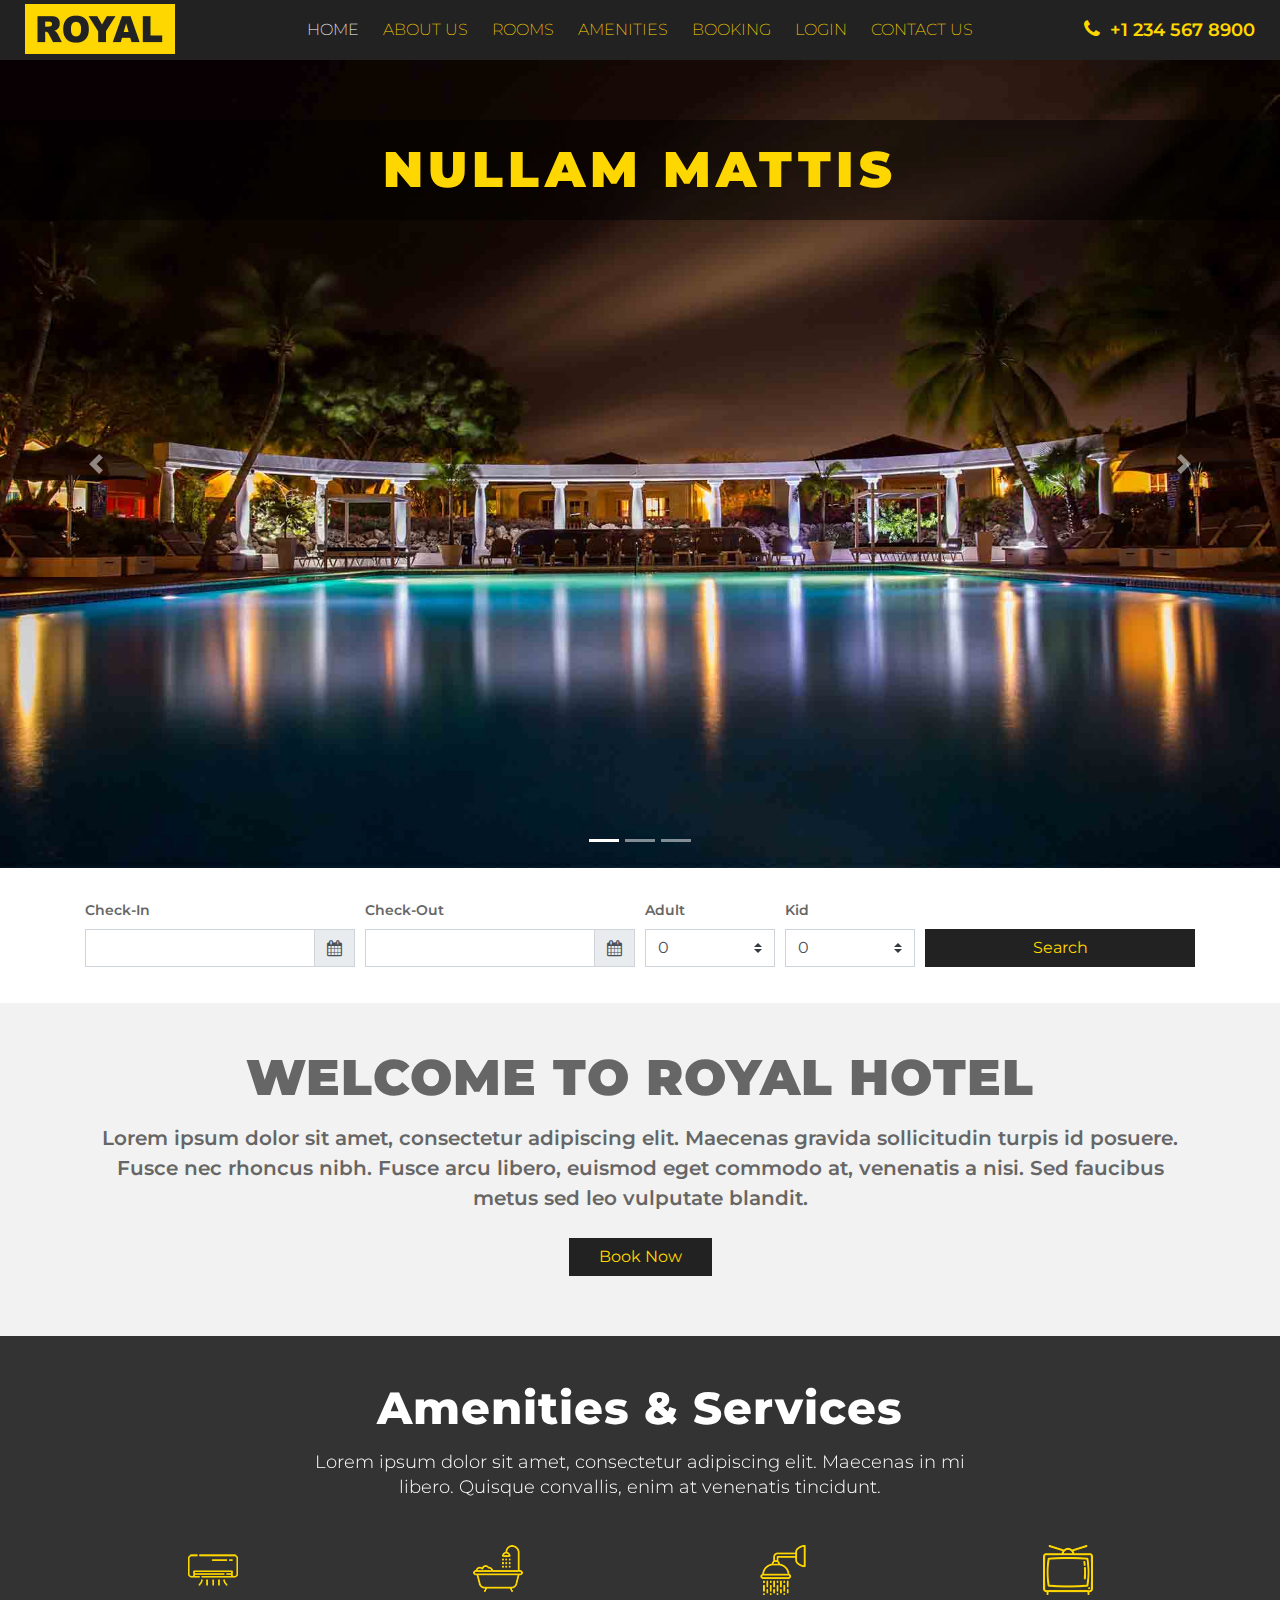
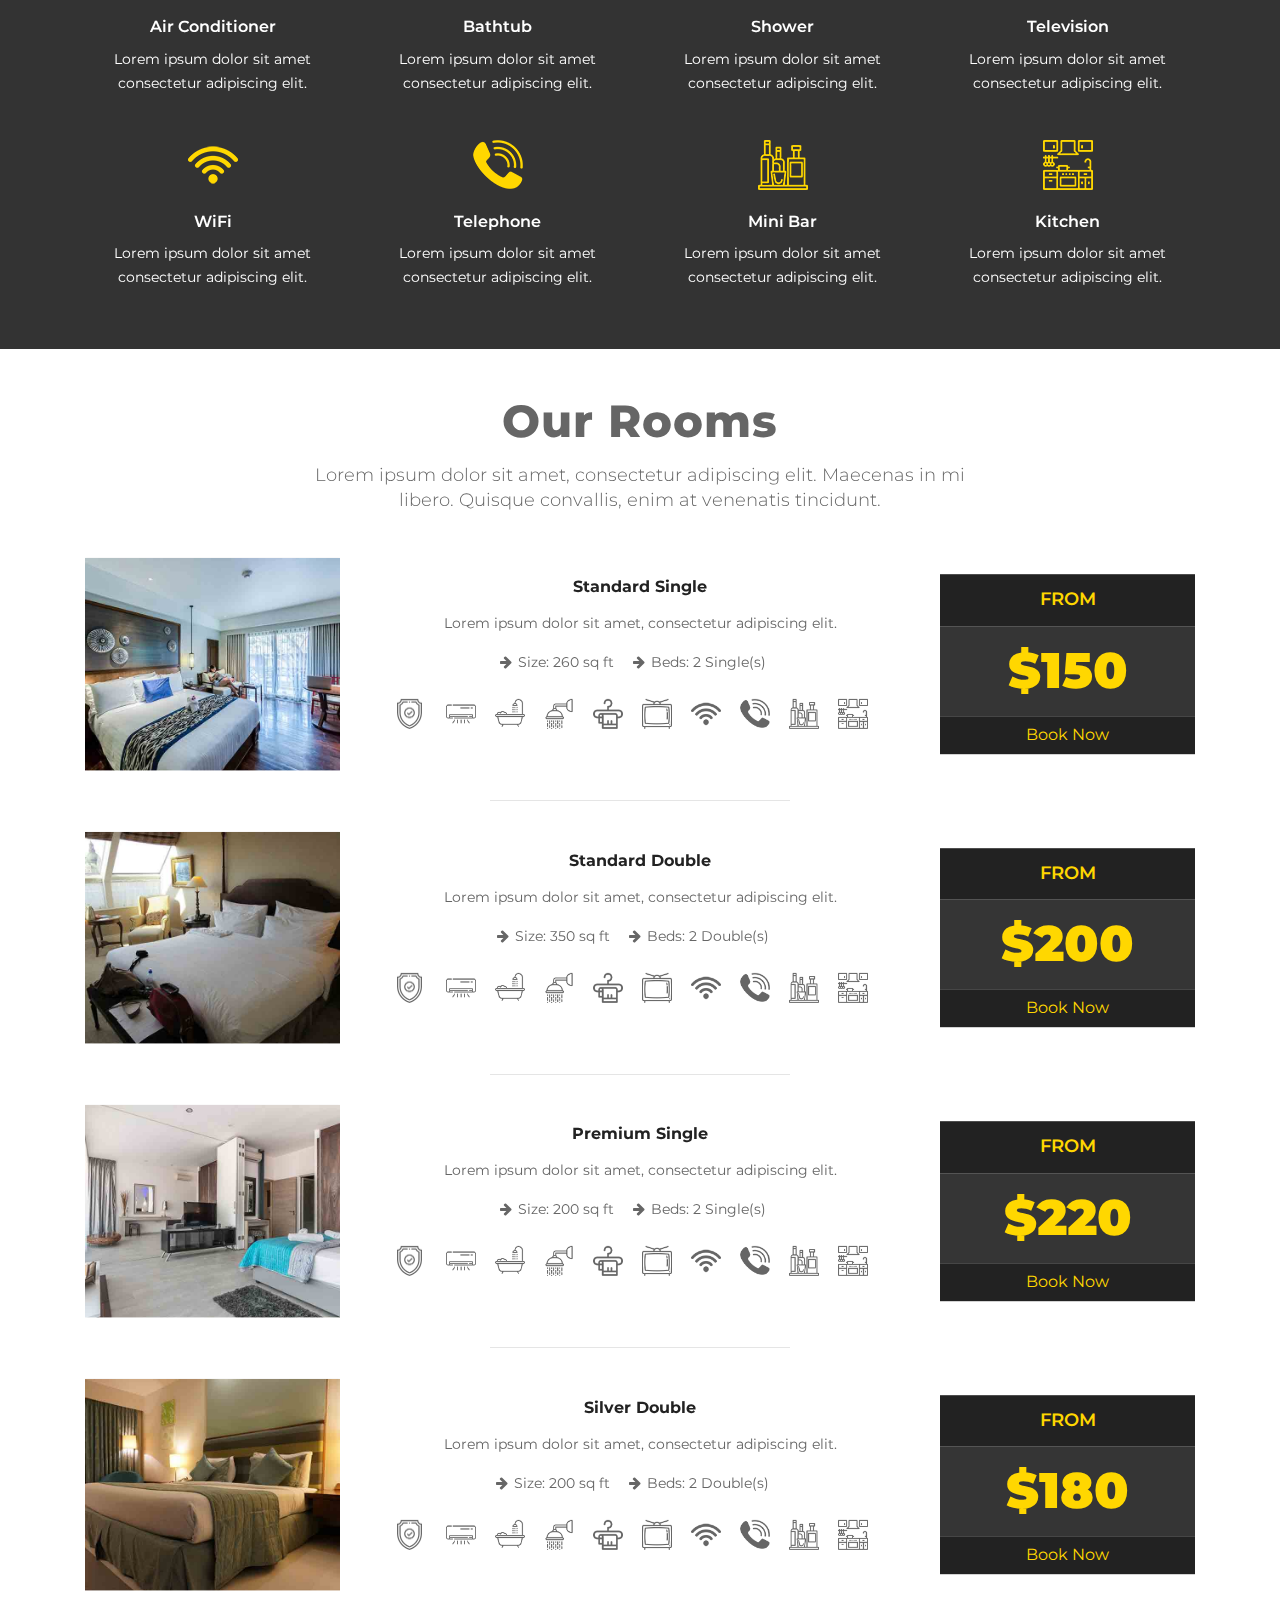
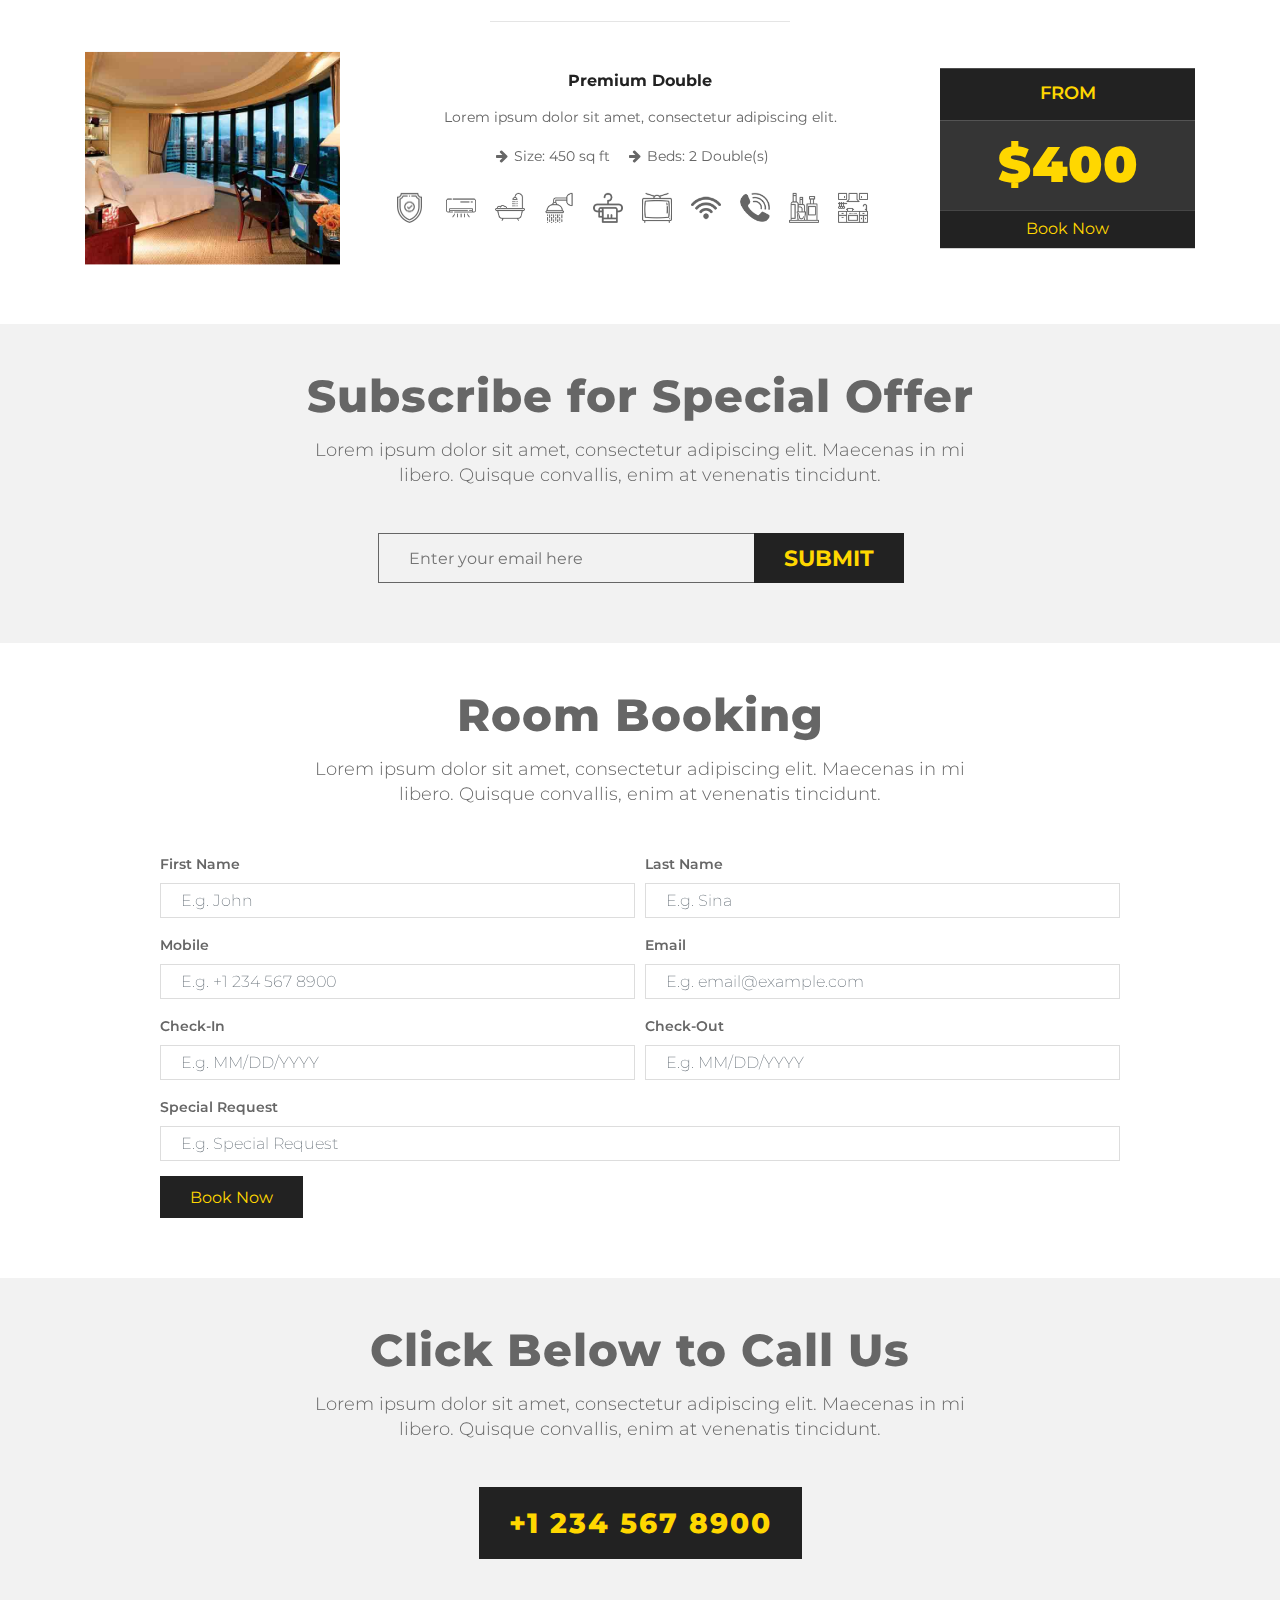
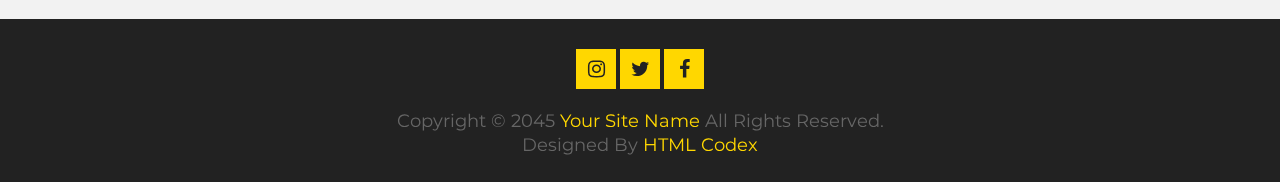
<file: index.html>
<!DOCTYPE html>
<html lang="en">
    <head>
        <meta charset="utf-8">
        <title>ROYAL HOTEL | Responsive Travel & Tourism Template</title>
        <meta content="width=device-width, initial-scale=1.0" name="viewport">
        <meta content="" name="keywords">
        <meta content="" name="description">

        <!-- Favicons -->
        <link href="img/favicon.ico" rel="icon">
        <link href="img/apple-favicon.png" rel="apple-touch-icon">

        <!-- Google Fonts -->
        <link href="https://fonts.googleapis.com/css?family=Montserrat:100,200,300,400,500,600,700,800,900" rel="stylesheet"> 

        <!-- Vendor CSS File -->
        <link href="vendor/bootstrap/css/bootstrap.min.css" rel="stylesheet">
        <link href="vendor/font-awesome/css/font-awesome.min.css" rel="stylesheet">
        <link href="vendor/animate/animate.min.css" rel="stylesheet">
        <link href="vendor/slick/slick.css" rel="stylesheet">
        <link href="vendor/slick/slick-theme.css" rel="stylesheet">
        <link href="vendor/tempusdominus/css/tempusdominus-bootstrap-4.min.css" rel="stylesheet" />

        <!-- Main Stylesheet File -->
        <link href="css/hover-style.css" rel="stylesheet">
        <link href="css/style.css" rel="stylesheet">
    </head>

    <body>
        <!-- Header Section Start -->
        <header id="header">
            <a href="index.html" class="logo"><img src="img/logo.jpg" alt="logo"></a>
            <div class="phone"><i class="fa fa-phone"></i>+1 234 567 8900</div>
            <div class="mobile-menu-btn"><i class="fa fa-bars"></i></div>
            <nav class="main-menu top-menu">
                <ul>
                    <li class="active"><a href="index.html">Home</a></li>
                    <li><a href="about.html">About Us</a></li>
                    <li><a href="room.html">Rooms</a></li>
                    <li><a href="amenities.html">Amenities</a></li>
                    <li><a href="booking.html">Booking</a></li>
                    <li><a href="login.html">Login</a></li>
                    <li><a href="contact.html">Contact Us</a></li>
                </ul>
            </nav>
        </header>
        <!-- Header Section End -->
        
        <!-- Header Slider Start -->
        <div id="headerSlider" class="carousel slide" data-ride="carousel">
            <ol class="carousel-indicators">
                <li data-target="#headerSlider" data-slide-to="0" class="active"></li>
                <li data-target="#headerSlider" data-slide-to="1"></li>
                <li data-target="#headerSlider" data-slide-to="2"></li>
            </ol>
            <div class="carousel-inner">
                <div class="carousel-item active">
                    <img src="img/slider/header-slider-1.jpg" alt="Royal Hotel">
                    <div class="carousel-caption">
                        <h1 class="animated fadeInRight">Nullam mattis</h1>
                    </div>
                </div>
                
                <div class="carousel-item">
                    <img src="img/slider/header-slider-2.jpg" alt="Royal Hotel">
                    <div class="carousel-caption">
                        <h1 class="animated fadeInLeft">Lorem ipsum</h1>
                    </div>
                </div>

                <div class="carousel-item">
                    <img src="img/slider/header-slider-3.jpg" alt="Royal Hotel">
                    <div class="carousel-caption">
                        <h1 class="animated fadeInRight">Phasellus ultrices</h1>
                    </div>
                </div>
            </div>

            <a class="carousel-control-prev" href="#headerSlider" role="button" data-slide="prev">
                <span class="carousel-control-prev-icon" aria-hidden="true"></span>
                <span class="sr-only">Previous</span>
            </a>
            <a class="carousel-control-next" href="#headerSlider" role="button" data-slide="next">
                <span class="carousel-control-next-icon" aria-hidden="true"></span>
                <span class="sr-only">Next</span>
            </a>
        </div>
        <!-- Header Slider End -->
        
        <!-- Search Section Start -->
        <div id="search">
            <div class="container">
                <div class="form-row">
                    <div class="control-group col-md-3">
                        <label>Check-In</label>
                        <div class="form-group">
                            <div class="input-group date" id="date-3" data-target-input="nearest">
                                <input type="text" class="form-control datetimepicker-input" data-target="#date-3"/>
                                <div class="input-group-append" data-target="#date-3" data-toggle="datetimepicker">
                                    <div class="input-group-text"><i class="fa fa-calendar"></i></div>
                                </div>
                            </div>
                        </div>
                    </div>
                    <div class="control-group col-md-3">
                        <label>Check-Out</label>
                        <div class="form-group">
                            <div class="input-group date" id="date-4" data-target-input="nearest">
                                <input type="text" class="form-control datetimepicker-input" data-target="#date-4"/>
                                <div class="input-group-append" data-target="#date-4" data-toggle="datetimepicker">
                                    <div class="input-group-text"><i class="fa fa-calendar"></i></div>
                                </div>
                            </div>
                        </div>
                    </div>
                    <div class="control-group col-md-3">
                        <div class="form-row">
                            <div class="control-group col-md-6">
                                <label>Adult</label>
                                <select class="custom-select">
                                    <option selected>0</option>
                                    <option value="1">1</option>
                                    <option value="2">2</option>
                                    <option value="3">3</option>
                                    <option value="4">4</option>
                                    <option value="5">5</option>
                                    <option value="6">6</option>
                                    <option value="7">7</option>
                                    <option value="8">8</option>
                                    <option value="9">9</option>
                                    <option value="10">10</option>
                                </select>
                            </div>
                            <div class="control-group col-md-6 kid">
                                <label>Kid</label>
                                <select class="custom-select">
                                    <option selected>0</option>
                                    <option value="1">1</option>
                                    <option value="2">2</option>
                                    <option value="3">3</option>
                                    <option value="4">4</option>
                                    <option value="5">5</option>
                                    <option value="6">6</option>
                                    <option value="7">7</option>
                                    <option value="8">8</option>
                                    <option value="9">9</option>
                                    <option value="10">10</option>
                                </select>
                            </div>
                        </div>
                    </div>
                    <div class="control-group col-md-3">
                        <button class="btn btn-block">Search</button>
                    </div>
                </div>
            </div>
        </div>
        <!-- Search Section End -->
        
        <!-- Welcome Section Start -->
        <div id="welcome">
            <div class="container">
                <h3>Welcome to Royal Hotel</h3>
                <p>Lorem ipsum dolor sit amet, consectetur adipiscing elit. Maecenas gravida sollicitudin turpis id posuere. Fusce nec rhoncus nibh. Fusce arcu libero, euismod eget commodo at, venenatis a nisi. Sed faucibus metus sed leo vulputate blandit.</p>
                <a href="#">Book Now</a>
            </div>
        </div>
        <!-- Welcome Section End -->
        
        <!-- Amenities Section Start -->
        <div id="amenities" class="home-amenities">
            <div class="container">
                <div class="section-header">
                    <h2>Amenities & Services</h2>
                    <p>
                        Lorem ipsum dolor sit amet, consectetur adipiscing elit. Maecenas in mi libero. Quisque convallis, enim at venenatis tincidunt.
                    </p>
                </div>
                <div class="row">
                    <div class="col-md-3 col-sm-6 icons">
                        <i class="icon icon-2"></i>
                        <h3>Air Conditioner</h3>
                        <p>Lorem ipsum dolor sit amet consectetur adipiscing elit.</p>
                    </div>
                    <div class="col-md-3 col-sm-6 icons">
                        <i class="icon icon-3"></i>
                        <h3>Bathtub</h3>
                        <p>Lorem ipsum dolor sit amet consectetur adipiscing elit.</p>
                    </div>
                    <div class="col-md-3 col-sm-6 icons">
                        <i class="icon icon-4"></i>
                        <h3>Shower</h3>
                        <p>Lorem ipsum dolor sit amet consectetur adipiscing elit.</p>
                    </div>
                    <div class="col-md-3 col-sm-6 icons">
                        <i class="icon icon-6"></i>
                        <h3>Television</h3>
                        <p>Lorem ipsum dolor sit amet consectetur adipiscing elit.</p>
                    </div>
                    <div class="col-md-3 col-sm-6 icons">
                        <i class="icon icon-7"></i>
                        <h3>WiFi</h3>
                        <p>Lorem ipsum dolor sit amet consectetur adipiscing elit.</p>
                    </div>
                    <div class="col-md-3 col-sm-6 icons">
                        <i class="icon icon-8"></i>
                        <h3>Telephone</h3>
                        <p>Lorem ipsum dolor sit amet consectetur adipiscing elit.</p>
                    </div>
                    <div class="col-md-3 col-sm-6 icons">
                        <i class="icon icon-9"></i>
                        <h3>Mini Bar</h3>
                        <p>Lorem ipsum dolor sit amet consectetur adipiscing elit.</p>
                    </div>
                    <div class="col-md-3 col-sm-6 icons">
                        <i class="icon icon-10"></i>
                        <h3>Kitchen</h3>
                        <p>Lorem ipsum dolor sit amet consectetur adipiscing elit.</p>
                    </div>
                </div>
            </div>
        </div>
        <!-- Amenities Section Start -->
        
        <!-- Room Section Start -->
        <div id="rooms">
            <div class="container">
                <div class="section-header">
                    <h2>Our Rooms</h2>
                    <p>
                        Lorem ipsum dolor sit amet, consectetur adipiscing elit. Maecenas in mi libero. Quisque convallis, enim at venenatis tincidunt.
                    </p>
                </div>
                <div class="row">
                    <div class="col-md-12">
                        <div class="row">
                            <div class="col-md-3">
                                <div class="room-img">
                                    <div class="box12">
                                        <img src="img/room/room-1.jpg">
                                        <div class="box-content">
                                            <h3 class="title">Standard Single</h3>
                                            <ul class="icon">
                                                <li><a href="#" data-toggle="modal" data-target="#modal-id"><i class="fa fa-link"></i></a></li>
                                            </ul>
                                        </div>
                                    </div>
                                </div>
                            </div>
                            <div class="col-md-6">
                                <div class="room-des">
                                    <h3><a href="#" data-toggle="modal" data-target="#modal-id">Standard Single</a></h3>
                                    <p>Lorem ipsum dolor sit amet, consectetur adipiscing elit.</p>
                                    <ul class="room-size">
                                        <li><i class="fa fa-arrow-right"></i>Size: 260 sq ft </li>
                                        <li><i class="fa fa-arrow-right"></i>Beds: 2 Single(s) </li>
                                    </ul>
                                    <ul class="room-icon">
                                        <li class="icon-1"></li>
                                        <li class="icon-2"></li>
                                        <li class="icon-3"></li>
                                        <li class="icon-4"></li>
                                        <li class="icon-5"></li>
                                        <li class="icon-6"></li>
                                        <li class="icon-7"></li>
                                        <li class="icon-8"></li>
                                        <li class="icon-9"></li>
                                        <li class="icon-10"></li>
                                    </ul>
                                </div>
                            </div>
                            <div class="col-md-3">
                                <div class="room-rate">
                                    <h3>From</h3>
                                    <h1>$150</h1>
                                    <a href="#">Book Now</a>
                                </div>
                            </div>
                        </div>
                        <hr>
                    </div>
                    
                    <div class="col-md-12">
                        <div class="row">
                            <div class="col-md-3">
                                <div class="room-img">
                                    <div class="box12">
                                        <img src="img/room/room-2.jpg">
                                        <div class="box-content">
                                            <h3 class="title">Standard Double</h3>
                                            <ul class="icon">
                                                <li><a href="#" data-toggle="modal" data-target="#modal-id"><i class="fa fa-link"></i></a></li>
                                            </ul>
                                        </div>
                                    </div>
                                </div>
                            </div>
                            <div class="col-md-6">
                                <div class="room-des">
                                    <h3><a href="#" data-toggle="modal" data-target="#modal-id">Standard Double</a></h3>
                                    <p>Lorem ipsum dolor sit amet, consectetur adipiscing elit.</p>
                                    <ul class="room-size">
                                        <li><i class="fa fa-arrow-right"></i>Size: 350 sq ft </li>
                                        <li><i class="fa fa-arrow-right"></i>Beds: 2 Double(s) </li>
                                    </ul>
                                    <ul class="room-icon">
                                        <li class="icon-1"></li>
                                        <li class="icon-2"></li>
                                        <li class="icon-3"></li>
                                        <li class="icon-4"></li>
                                        <li class="icon-5"></li>
                                        <li class="icon-6"></li>
                                        <li class="icon-7"></li>
                                        <li class="icon-8"></li>
                                        <li class="icon-9"></li>
                                        <li class="icon-10"></li>
                                    </ul>
                                </div>
                            </div>
                            <div class="col-md-3">
                                <div class="room-rate">
                                    <h3>From</h3>
                                    <h1>$200</h1>
                                    <a href="#">Book Now</a>
                                </div>
                            </div>
                        </div>
                        <hr>
                    </div>
                    
                    <div class="col-md-12">
                        <div class="row">
                            <div class="col-md-3">
                                <div class="room-img">
                                    <div class="box12">
                                        <img src="img/room/room-3.jpg">
                                        <div class="box-content">
                                            <h3 class="title">Premium Single</h3>
                                            <ul class="icon">
                                                <li><a href="#" data-toggle="modal" data-target="#modal-id"><i class="fa fa-link"></i></a></li>
                                            </ul>
                                        </div>
                                    </div>
                                </div>
                            </div>
                            <div class="col-md-6">
                                <div class="room-des">
                                    <h3><a href="#" data-toggle="modal" data-target="#modal-id">Premium Single</a></h3>
                                    <p>Lorem ipsum dolor sit amet, consectetur adipiscing elit.</p>
                                    <ul class="room-size">
                                        <li><i class="fa fa-arrow-right"></i>Size: 200 sq ft </li>
                                        <li><i class="fa fa-arrow-right"></i>Beds: 2 Single(s) </li>
                                    </ul>
                                    <ul class="room-icon">
                                        <li class="icon-1"></li>
                                        <li class="icon-2"></li>
                                        <li class="icon-3"></li>
                                        <li class="icon-4"></li>
                                        <li class="icon-5"></li>
                                        <li class="icon-6"></li>
                                        <li class="icon-7"></li>
                                        <li class="icon-8"></li>
                                        <li class="icon-9"></li>
                                        <li class="icon-10"></li>
                                    </ul>
                                </div>
                            </div>
                            <div class="col-md-3">
                                <div class="room-rate">
                                    <h3>From</h3>
                                    <h1>$220</h1>
                                    <a href="#">Book Now</a>
                                </div>
                            </div>
                        </div>
                        <hr>
                    </div>
                    
                    <div class="col-md-12">
                        <div class="row">
                            <div class="col-md-3">
                                <div class="room-img">
                                    <div class="box12">
                                        <img src="img/room/room-4.jpg">
                                        <div class="box-content">
                                            <h3 class="title">Silver Double</h3>
                                            <ul class="icon">
                                                <li><a href="#" data-toggle="modal" data-target="#modal-id"><i class="fa fa-link"></i></a></li>
                                            </ul>
                                        </div>
                                    </div>
                                </div>
                            </div>
                            <div class="col-md-6">
                                <div class="room-des">
                                    <h3><a href="#" data-toggle="modal" data-target="#modal-id">Silver Double</a></h3>
                                    <p>Lorem ipsum dolor sit amet, consectetur adipiscing elit.</p>
                                    <ul class="room-size">
                                        <li><i class="fa fa-arrow-right"></i>Size: 200 sq ft </li>
                                        <li><i class="fa fa-arrow-right"></i>Beds: 2 Double(s) </li>
                                    </ul>
                                    <ul class="room-icon">
                                        <li class="icon-1"></li>
                                        <li class="icon-2"></li>
                                        <li class="icon-3"></li>
                                        <li class="icon-4"></li>
                                        <li class="icon-5"></li>
                                        <li class="icon-6"></li>
                                        <li class="icon-7"></li>
                                        <li class="icon-8"></li>
                                        <li class="icon-9"></li>
                                        <li class="icon-10"></li>
                                    </ul>
                                </div>
                            </div>
                            <div class="col-md-3">
                                <div class="room-rate">
                                    <h3>From</h3>
                                    <h1>$180</h1>
                                    <a href="#">Book Now</a>
                                </div>
                            </div>
                        </div>
                        <hr>
                    </div>
                    
                    <div class="col-md-12">
                        <div class="row">
                            <div class="col-md-3">
                                <div class="room-img">
                                    <div class="box12">
                                        <img src="img/room/room-5.jpg">
                                        <div class="box-content">
                                            <h3 class="title">Premium Double</h3>
                                            <ul class="icon">
                                                <li><a href="#" data-toggle="modal" data-target="#modal-id"><i class="fa fa-link"></i></a></li>
                                            </ul>
                                        </div>
                                    </div>
                                </div>
                            </div>
                            <div class="col-md-6">
                                <div class="room-des">
                                    <h3><a href="#" data-toggle="modal" data-target="#modal-id">Premium Double</a></h3>
                                    <p>Lorem ipsum dolor sit amet, consectetur adipiscing elit.</p>
                                    <ul class="room-size">
                                        <li><i class="fa fa-arrow-right"></i>Size: 450 sq ft </li>
                                        <li><i class="fa fa-arrow-right"></i>Beds: 2 Double(s) </li>
                                    </ul>
                                    <ul class="room-icon">
                                        <li class="icon-1"></li>
                                        <li class="icon-2"></li>
                                        <li class="icon-3"></li>
                                        <li class="icon-4"></li>
                                        <li class="icon-5"></li>
                                        <li class="icon-6"></li>
                                        <li class="icon-7"></li>
                                        <li class="icon-8"></li>
                                        <li class="icon-9"></li>
                                        <li class="icon-10"></li>
                                    </ul>
                                </div>
                            </div>
                            <div class="col-md-3">
                                <div class="room-rate">
                                    <h3>From</h3>
                                    <h1>$400</h1>
                                    <a href="#">Book Now</a>
                                </div>
                            </div>
                        </div>
                    </div>
                </div>
            </div>
        </div>
        <!-- Room Section End -->
        
        <!-- Modal for Room Section Start -->
        <div id="modal-id" class="modal fade" tabindex="-1" role="dialog">
            <div class="modal-dialog modal-lg">
                <div class="modal-content">
                    <div class="modal-header">
                        <button type="button" class="close" data-dismiss="modal">&times;</button>
                    </div>
                    <div class="modal-body">
                        <div class="row">
                            <div class="col-12">
                                <div class="port-slider">
                                    <div><img src="img/room-slider/room-1.jpg"></div>
                                    <div><img src="img/room-slider/room-2.jpg"></div>
                                    <div><img src="img/room-slider/room-3.jpg"></div>
                                    <div><img src="img/room-slider/room-4.jpg"></div>
                                    <div><img src="img/room-slider/room-5.jpg"></div>
                                    <div><img src="img/room-slider/room-6.jpg"></div>
                                </div>
                                <div class="port-slider-nav">
                                    <div><img src="img/room-slider/room-1.jpg"></div>
                                    <div><img src="img/room-slider/room-2.jpg"></div>
                                    <div><img src="img/room-slider/room-3.jpg"></div>
                                    <div><img src="img/room-slider/room-4.jpg"></div>
                                    <div><img src="img/room-slider/room-5.jpg"></div>
                                    <div><img src="img/room-slider/room-6.jpg"></div>
                                </div>
                            </div>
                            <div class="col-12">
                                <h2>Lorem ipsum dolor</h2>
                                <p>
                                    Lorem ipsum dolor viverra purus imperdiet rhoncus imperdiet. Suspendisse vulputate condimentum ligula sollicitudin hendrerit. Phasellus luctus, elit et ultrices interdum, neque mi pellentesque massorci. Nam in cursus ex, nec mattis lectus. Curabitur quis elementum nunc. Mauris iaculis, justo eu aliquam sagittis, arcu eros cursus libero, sit amet eleifend dolor odio at lacus. 
                                </p>
                                <div class="modal-link">
                                    <a href="#">Book Now</a>
                                </div>
                            </div>
                        </div>
                    </div>
                </div>
            </div>
        </div>
        <!-- Modal for Room Section End -->
        
        <!-- Subscribe Section Start -->
        <div id="subscribe">
            <div class="container">
                <div class="section-header">
                    <h2>Subscribe for Special Offer</h2>
                    <p>
                        Lorem ipsum dolor sit amet, consectetur adipiscing elit. Maecenas in mi libero. Quisque convallis, enim at venenatis tincidunt.
                    </p>
                </div>
                <div class="row">
                    <div class="col-12">
                        <div class="subscribe-form">
                            <form>
                                <input type="email" required="required" placeholder="Enter your email here" />
                                <button>submit</button>
                            </form>
                        </div>
                    </div>
                </div>
            </div>
        </div>
        <!-- Subscribe Section End -->
        
        <!-- Booking Section Start -->
        <div id="booking">
            <div class="container">
                <div class="section-header">
                    <h2>Room Booking</h2>
                    <p>
                        Lorem ipsum dolor sit amet, consectetur adipiscing elit. Maecenas in mi libero. Quisque convallis, enim at venenatis tincidunt.
                    </p>
                </div>
                <div class="row">
                    <div class="col-12">
                        <div class="booking-form">
                            <div id="success"></div>
                            <form name="sentMessage" id="bookingForm" novalidate="novalidate">
                                <div class="form-row">
                                    <div class="control-group col-sm-6">
                                        <label>First Name</label>
                                        <input type="text" class="form-control" id="fname" placeholder="E.g. John" required="required" data-validation-required-message="Please enter first name" />
                                        <p class="help-block text-danger"></p>
                                    </div>
                                    <div class="control-group col-sm-6">
                                        <label>Last Name</label>
                                        <input type="text" class="form-control" id="lname" placeholder="E.g. Sina" required="required" data-validation-required-message="Please enter last name" />
                                        <p class="help-block text-danger"></p>
                                    </div>
                                </div>
                                <div class="form-row">
                                    <div class="control-group col-sm-6">
                                        <label>Mobile</label>
                                        <input type="text" class="form-control" id="mobile" placeholder="E.g. +1 234 567 8900" required="required" data-validation-required-message="Please enter your mobile number" />
                                        <p class="help-block text-danger"></p>
                                    </div>
                                    <div class="control-group col-sm-6">
                                        <label>Email</label>
                                        <input type="email" class="form-control" id="email" placeholder="E.g. email@example.com" required="required" data-validation-required-message="Please enter your email" />
                                        <p class="help-block text-danger"></p>
                                    </div>
                                </div>
                                <div class="form-row">
                                    <div class="control-group col-sm-6">
                                        <label>Check-In</label>
                                        <input type="text" class="form-control datetimepicker-input" id="date-1" data-toggle="datetimepicker" data-target="#date-1" placeholder="E.g. MM/DD/YYYY" required="required" data-validation-required-message="Please enter date"/>
                                        <p class="help-block text-danger"></p>
                                    </div>
                                    <div class="control-group col-sm-6">
                                        <label>Check-Out</label>
                                        <input type="text" class="form-control datetimepicker-input" id="date-2" data-toggle="datetimepicker" data-target="#date-2" placeholder="E.g. MM/DD/YYYY" required="required" data-validation-required-message="Please enter date"/>
                                        <p class="help-block text-danger"></p>
                                    </div>
                                </div>
                                <div class="control-group">
                                    <label>Special Request</label>
                                    <input type="text" class="form-control" id="request" placeholder="E.g. Special Request" required="required" data-validation-required-message="Please enter your special request" />
                                    <p class="help-block text-danger"></p>
                                </div>
                                <div class="button"><button type="submit" id="bookingButton">Book Now</button></div>
                            </form>
                        </div>
                    </div>
                </div>
            </div>
        </div>
        <!-- Booking Section End -->
        
        <!-- Call Section Start -->
        <div id="call-us">
            <div class="container">
                <div class="section-header">
                    <h2>Click Below to Call Us</h2>
                    <p>
                        Lorem ipsum dolor sit amet, consectetur adipiscing elit. Maecenas in mi libero. Quisque convallis, enim at venenatis tincidunt.
                    </p>
                </div>
                <div class="row">
                    <div class="col-12">
                        <a href="tel:+12345678900">+1 234 567 8900</a>
                    </div>
                </div>
            </div>
        </div>
        <!-- Call Section End -->
        
        <!-- Footer Section Start -->
        <div id="footer">
            <div class="container">
                <div class="row">
                    <div class="col-12">
                        <div class="social">
                            <a href=""><li class="fa fa-instagram"></li></a>
                            <a href=""><li class="fa fa-twitter"></li></a>
                            <a href=""><li class="fa fa-facebook-f"></li></a>
                        </div>
                    </div>
                    <div class="col-12">
                        <p>Copyright &#169; 2045 <a href="">Your Site Name</a> All Rights Reserved.</p>
						
						<!--/*** This template is free as long as you keep the footer author’s credit link/attribution link/backlink. If you'd like to use the template without the footer author’s credit link/attribution link/backlink, you can purchase the Credit Removal License from "https://htmlcodex.com/credit-removal". Thank you for your support. ***/-->
						<p>Designed By <a href="https://htmlcodex.com">HTML Codex</a></p>
                    </div>
                </div>
            </div>
        </div>
        <!-- Footer Section End -->
        
        <a href="#" class="back-to-top"><i class="fa fa-chevron-up"></i></a>
        
        <!-- Vendor JavaScript File -->
        <script src="vendor/jquery/jquery.min.js"></script>
        <script src="vendor/jquery/jquery-migrate.min.js"></script>
        <script src="vendor/bootstrap/js/bootstrap.bundle.min.js"></script>
        <script src="vendor/easing/easing.min.js"></script>
        <script src="vendor/stickyjs/sticky.js"></script>
        <script src="vendor/superfish/hoverIntent.js"></script>
        <script src="vendor/superfish/superfish.min.js"></script>
        <script src="vendor/wow/wow.min.js"></script>
        <script src="vendor/slick/slick.min.js"></script>
        <script src="vendor/tempusdominus/js/moment.min.js"></script>
        <script src="vendor/tempusdominus/js/moment-timezone.min.js"></script>
        <script src="vendor/tempusdominus/js/tempusdominus-bootstrap-4.min.js"></script>
        
        <!-- Booking Javascript File -->
        <script src="js/booking.js"></script>
        <script src="js/jqBootstrapValidation.min.js"></script>
  
        <!-- Main Javascript File -->
        <script src="js/main.js"></script>
    </body>
</html>
</file>
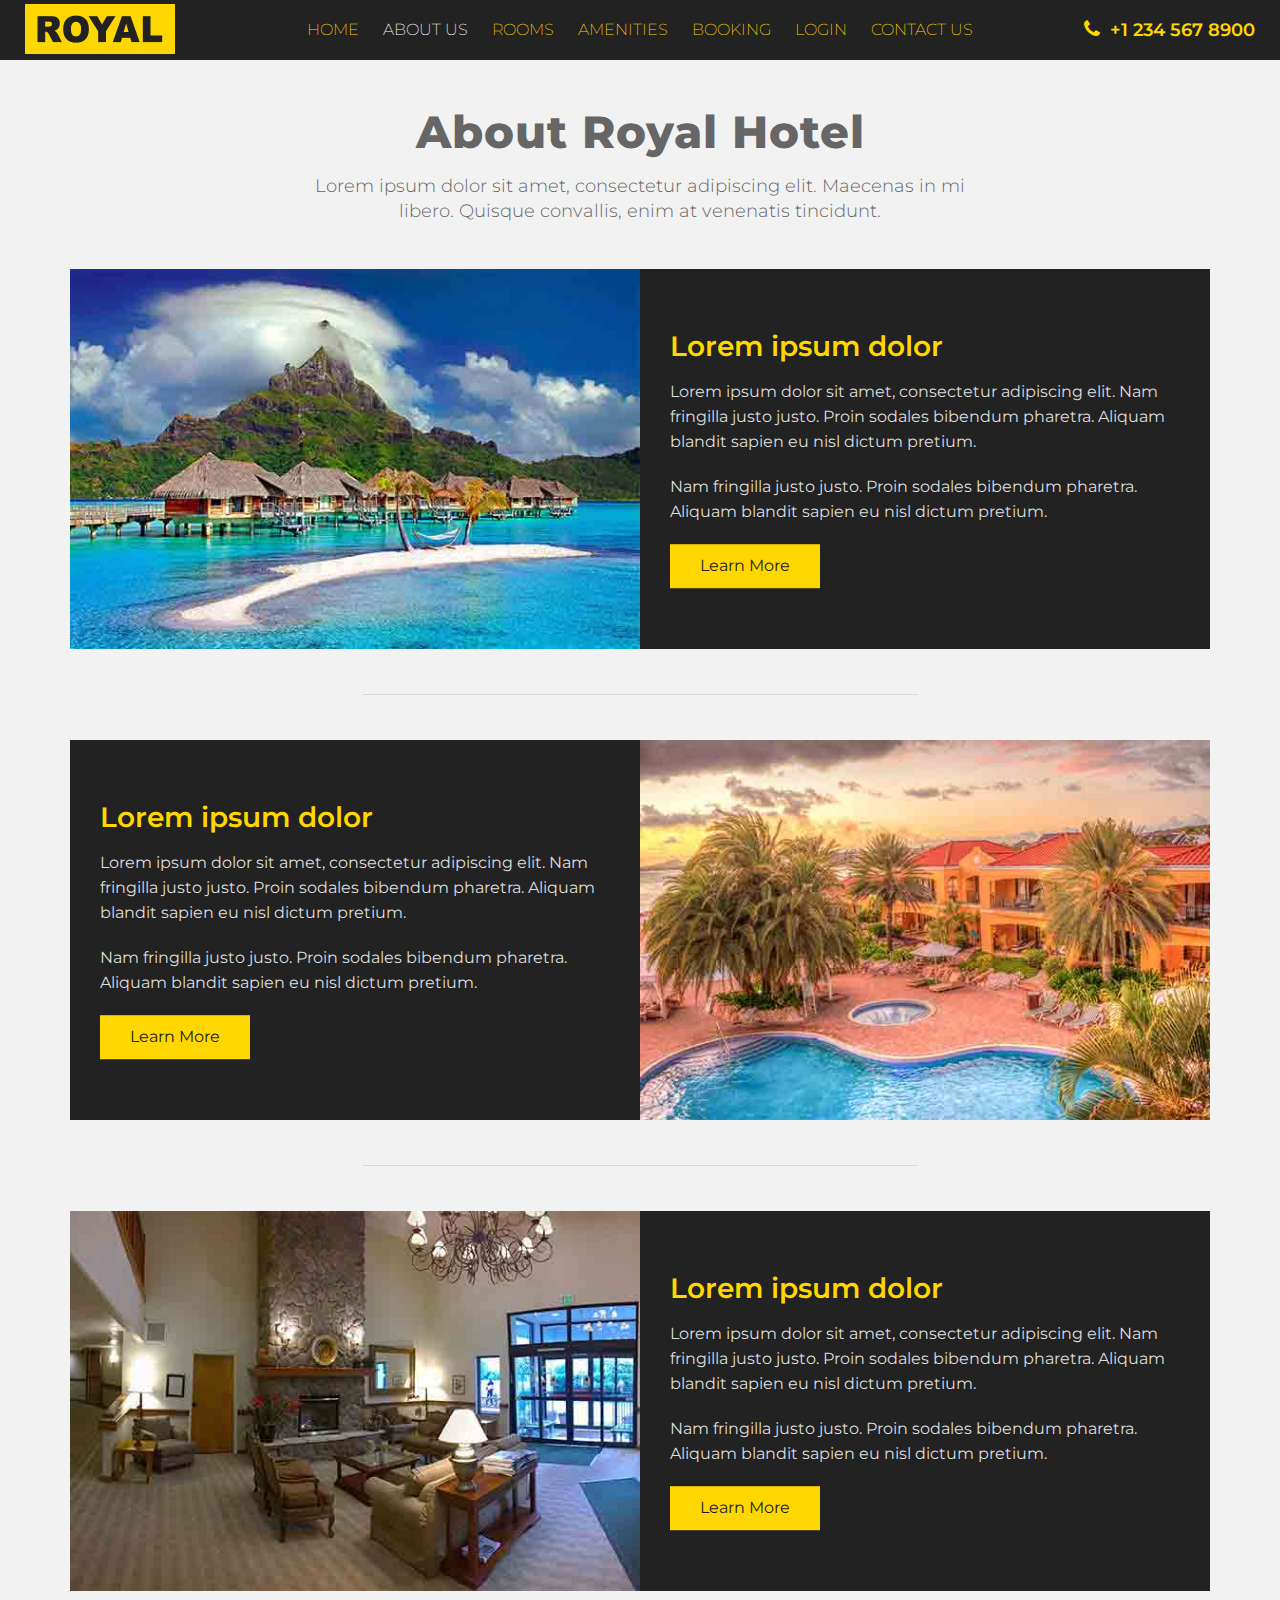
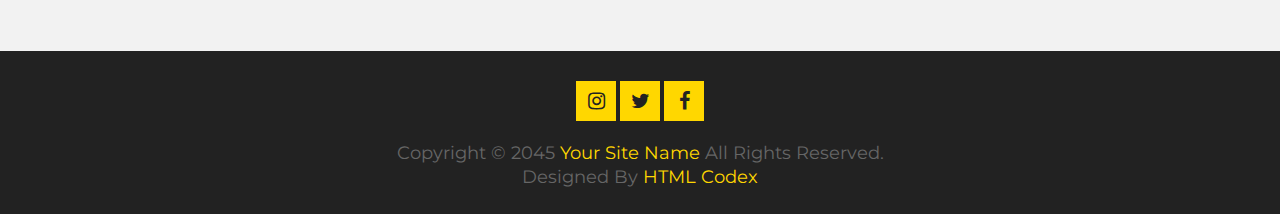
<file: about.html>
<!DOCTYPE html>
<html lang="en">
    <head>
        <meta charset="utf-8">
        <title>ROYAL HOTEL | Responsive Travel & Tourism Template</title>
        <meta content="width=device-width, initial-scale=1.0" name="viewport">
        <meta content="" name="keywords">
        <meta content="" name="description">

        <!-- Favicons -->
        <link href="img/favicon.ico" rel="icon">
        <link href="img/apple-favicon.png" rel="apple-touch-icon">

        <!-- Google Fonts -->
        <link href="https://fonts.googleapis.com/css?family=Montserrat:100,200,300,400,500,600,700,800,900" rel="stylesheet"> 

        <!-- Vendor CSS File -->
        <link href="vendor/bootstrap/css/bootstrap.min.css" rel="stylesheet">
        <link href="vendor/font-awesome/css/font-awesome.min.css" rel="stylesheet">
        <link href="vendor/slick/slick.css" rel="stylesheet">
        <link href="vendor/slick/slick-theme.css" rel="stylesheet">
        <link href="vendor/tempusdominus/css/tempusdominus-bootstrap-4.min.css" rel="stylesheet" />

        <!-- Main Stylesheet File -->
        <link href="css/hover-style.css" rel="stylesheet">
        <link href="css/style.css" rel="stylesheet">
    </head>

    <body>
        <!-- Header Section Start -->
        <header id="header">
            <a href="index.html" class="logo"><img src="img/logo.jpg" alt="logo"></a>
            <div class="phone"><i class="fa fa-phone"></i>+1 234 567 8900</div>
            <div class="mobile-menu-btn"><i class="fa fa-bars"></i></div>
            <nav class="main-menu top-menu">
                <ul>
                    <li><a href="index.html">Home</a></li>
                    <li class="active"><a href="about.html">About Us</a></li>
                    <li><a href="room.html">Rooms</a></li>
                    <li><a href="amenities.html">Amenities</a></li>
                    <li><a href="booking.html">Booking</a></li>
                    <li><a href="login.html">Login</a></li>
                    <li><a href="contact.html">Contact Us</a></li>
                </ul>
            </nav>
        </header>
        <!-- Header Section End -->
        
        <!-- About Section Start -->
        <div id="about">
            <div class="container">
                <div class="section-header">
                    <h2>About Royal Hotel</h2>
                    <p>
                        Lorem ipsum dolor sit amet, consectetur adipiscing elit. Maecenas in mi libero. Quisque convallis, enim at venenatis tincidunt.
                    </p>
                </div>
                <div class="row">
                    <div class="col-md-6 img-cols">
                        <div class="img-col">
                            <img class="img-fluid" src="img/about/about-1.jpg">
                        </div>
                    </div>
                    <div class="col-md-6 content-cols">
                        <div class="content-col">
                            <h3>Lorem ipsum dolor</h3>
                            <p>
                                Lorem ipsum dolor sit amet, consectetur adipiscing elit. Nam fringilla justo justo. Proin sodales bibendum pharetra. Aliquam blandit sapien eu nisl dictum pretium.
                            </p>
                            <p>
                                Nam fringilla justo justo. Proin sodales bibendum pharetra. Aliquam blandit sapien eu nisl dictum pretium.
                            </p>
                            <a href="#">Learn More</a>
                        </div>
                    </div>
                </div>
                
                <hr>
                
                <div class="row">
                    <div class="col-md-6 img-cols d-block d-md-none">
                        <div class="img-col">
                            <img class="img-fluid" src="img/about/about-2.jpg">
                        </div>
                    </div>
                    <div class="col-md-6 content-cols">
                        <div class="content-col">
                            <h3>Lorem ipsum dolor</h3>
                            <p>
                                Lorem ipsum dolor sit amet, consectetur adipiscing elit. Nam fringilla justo justo. Proin sodales bibendum pharetra. Aliquam blandit sapien eu nisl dictum pretium.
                            </p>
                            <p>
                                Nam fringilla justo justo. Proin sodales bibendum pharetra. Aliquam blandit sapien eu nisl dictum pretium.
                            </p>
                            <a href="#">Learn More</a>
                        </div>
                    </div>
                    <div class="col-md-6 img-cols d-none d-md-block">
                        <div class="img-col">
                            <img class="img-fluid" src="img/about/about-2.jpg">
                        </div>
                    </div>
                </div>
                
                <hr>
                
                <div class="row">
                    <div class="col-md-6 img-cols">
                        <div class="img-col">
                            <img class="img-fluid" src="img/about/about-3.jpg">
                        </div>
                    </div>
                    <div class="col-md-6 content-cols">
                        <div class="content-col">
                            <h3>Lorem ipsum dolor</h3>
                            <p>
                                Lorem ipsum dolor sit amet, consectetur adipiscing elit. Nam fringilla justo justo. Proin sodales bibendum pharetra. Aliquam blandit sapien eu nisl dictum pretium.
                            </p>
                            <p>
                                Nam fringilla justo justo. Proin sodales bibendum pharetra. Aliquam blandit sapien eu nisl dictum pretium.
                            </p>
                            <a href="#">Learn More</a>
                        </div>
                    </div>
                </div>
            </div>
        </div>
        <!-- About Section End -->
        
        <!-- Footer Section Start -->
        <div id="footer">
            <div class="container">
                <div class="row">
                    <div class="col-12">
                        <div class="social">
                            <a href=""><li class="fa fa-instagram"></li></a>
                            <a href=""><li class="fa fa-twitter"></li></a>
                            <a href=""><li class="fa fa-facebook-f"></li></a>
                        </div>
                    </div>
                    <div class="col-12">
                        <p>Copyright &#169; 2045 <a href="">Your Site Name</a> All Rights Reserved.</p>
						
						<!--/*** This template is free as long as you keep the footer author’s credit link/attribution link/backlink. If you'd like to use the template without the footer author’s credit link/attribution link/backlink, you can purchase the Credit Removal License from "https://htmlcodex.com/credit-removal". Thank you for your support. ***/-->
						<p>Designed By <a href="https://htmlcodex.com">HTML Codex</a></p>
                    </div>
                </div>
            </div>
        </div>
        <!-- Footer Section End -->
        
        <a href="#" class="back-to-top"><i class="fa fa-chevron-up"></i></a>

        <!-- Vendor JavaScript File -->
        <script src="vendor/jquery/jquery.min.js"></script>
        <script src="vendor/jquery/jquery-migrate.min.js"></script>
        <script src="vendor/bootstrap/js/bootstrap.bundle.min.js"></script>
        <script src="vendor/easing/easing.min.js"></script>
        <script src="vendor/stickyjs/sticky.js"></script>
        <script src="vendor/superfish/hoverIntent.js"></script>
        <script src="vendor/superfish/superfish.min.js"></script>
        <script src="vendor/wow/wow.min.js"></script>
        <script src="vendor/slick/slick.min.js"></script>
        <script src="vendor/tempusdominus/js/moment.min.js"></script>
        <script src="vendor/tempusdominus/js/moment-timezone.min.js"></script>
        <script src="vendor/tempusdominus/js/tempusdominus-bootstrap-4.min.js"></script>
        
        <!-- Booking Javascript File -->
        <script src="js/booking.js"></script>
        <script src="js/jqBootstrapValidation.min.js"></script>
  
        <!-- Main Javascript File -->
        <script src="js/main.js"></script>
    </body>
</html>
</file>
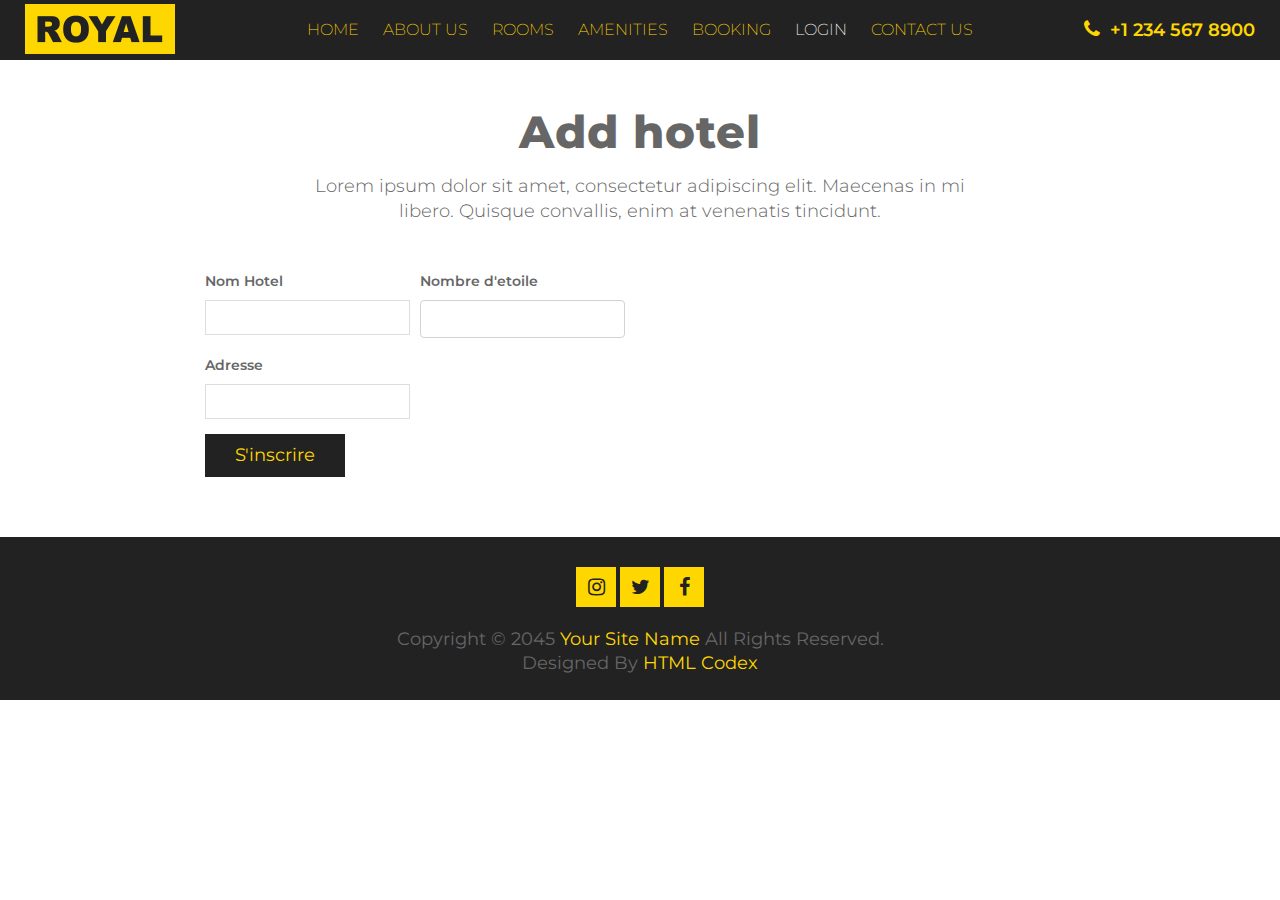
<file: addHotel.html>
<!DOCTYPE html>
<html lang="en">
    <head>
        <meta charset="utf-8">
        <title>ROYAL HOTEL | Responsive Travel & Tourism Template</title>
        <meta content="width=device-width, initial-scale=1.0" name="viewport">
        <meta content="" name="keywords">
        <meta content="" name="description">

        <!-- Favicons -->
        <link href="img/favicon.ico" rel="icon">
        <link href="img/apple-favicon.png" rel="apple-touch-icon">

        <!-- Google Fonts -->
        <link href="https://fonts.googleapis.com/css?family=Montserrat:100,200,300,400,500,600,700,800,900" rel="stylesheet"> 

        <!-- Vendor CSS File -->
        <link href="vendor/bootstrap/css/bootstrap.min.css" rel="stylesheet">
        <link href="vendor/font-awesome/css/font-awesome.min.css" rel="stylesheet">
        <link href="vendor/slick/slick.css" rel="stylesheet">
        <link href="vendor/slick/slick-theme.css" rel="stylesheet">
        <link href="vendor/tempusdominus/css/tempusdominus-bootstrap-4.min.css" rel="stylesheet" />

        <!-- Main Stylesheet File -->
        <link href="css/hover-style.css" rel="stylesheet">
        <link href="css/style.css" rel="stylesheet">
        <script src="js/script.js"></script>
    </head>

    <body>
        <!-- Header Section Start -->
        <header id="header">
            <a href="index.html" class="logo"><img src="img/logo.jpg" alt="logo"></a>
            <div class="phone"><i class="fa fa-phone"></i>+1 234 567 8900</div>
            <div class="mobile-menu-btn"><i class="fa fa-bars"></i></div>
            <nav class="main-menu top-menu">
                <ul>
                    <li><a href="index.html">Home</a></li>
                    <li><a href="about.html">About Us</a></li>
                    <li><a href="room.html">Rooms</a></li>
                    <li><a href="amenities.html">Amenities</a></li>
                    <li><a href="booking.html">Booking</a></li>
                    <li class="active"><a href="login.html">Login</a></li>
                    <li><a href="contact.html">Contact Us</a></li>
                </ul>
            </nav>
        </header>
        <!-- Header Section End -->
        
        <!-- Login Section Start -->
        <div id="login">
            <div class="container">
                <div class="section-header">
                    <h2>Add hotel</h2>
                    <p>
                        Lorem ipsum dolor sit amet, consectetur adipiscing elit. Maecenas in mi libero. Quisque convallis, enim at venenatis tincidunt.
                    </p>
                </div>
                <div class="row">
                    <div class="col-md-6">
                        <div class="login-form">
                            <div>
                                <div class="form-row">
                                    <div class="control-group col-sm-6">
                                        <label>Nom Hotel</label>
                                        <input type="text" class="form-control" id="nomHotel"/>
                                        
                                    </div>
                                    <div class="control-group col-sm-6">
                                        <label>Nombre d'etoile</label>
                                        <input type="number" class="form-control" id="nbr" />
                                        
                                    </div>
                                    <div class="control-group col-sm-6">
                                        <label>Adresse</label>
                                        <input type="text" class="form-control" id="adr" />
                                        
                                    </div>
                                    
                                    
                               
                                    
                                </div>
                                <div class="button"><button type="submit" onclick="description()">S'inscrire</button></div>
                            </div>
                        </div>
                    </div>
                    
                    
                </div>
            </div>
        </div>
        <!-- Login Section End -->
        
        <!-- Footer Section Start -->
        <div id="footer">
            <div class="container">
                <div class="row">
                    <div class="col-12">
                        <div class="social">
                            <a href=""><li class="fa fa-instagram"></li></a>
                            <a href=""><li class="fa fa-twitter"></li></a>
                            <a href=""><li class="fa fa-facebook-f"></li></a>
                        </div>
                    </div>
                    <div class="col-12">
                        <p>Copyright &#169; 2045 <a href="">Your Site Name</a> All Rights Reserved.</p>
						
						<!--/*** This template is free as long as you keep the footer author’s credit link/attribution link/backlink. If you'd like to use the template without the footer author’s credit link/attribution link/backlink, you can purchase the Credit Removal License from "https://htmlcodex.com/credit-removal". Thank you for your support. ***/-->
						<p>Designed By <a href="https://htmlcodex.com">HTML Codex</a></p>
                    </div>
                </div>
            </div>
        </div>
        <!-- Footer Section End -->
        
        <a href="#" class="back-to-top"><i class="fa fa-chevron-up"></i></a>

        <!-- Vendor JavaScript File -->
        <script src="vendor/jquery/jquery.min.js"></script>
        <script src="vendor/jquery/jquery-migrate.min.js"></script>
        <script src="vendor/bootstrap/js/bootstrap.bundle.min.js"></script>
        <script src="vendor/easing/easing.min.js"></script>
        <script src="vendor/stickyjs/sticky.js"></script>
        <script src="vendor/superfish/hoverIntent.js"></script>
        <script src="vendor/superfish/superfish.min.js"></script>
        <script src="vendor/wow/wow.min.js"></script>
        <script src="vendor/slick/slick.min.js"></script>
        <script src="vendor/tempusdominus/js/moment.min.js"></script>
        <script src="vendor/tempusdominus/js/moment-timezone.min.js"></script>
        <script src="vendor/tempusdominus/js/tempusdominus-bootstrap-4.min.js"></script>
        
        <!-- Contact Javascript File -->
        <script src="js/jqBootstrapValidation.min.js"></script>
        <script src="js/contact.js"></script>
        
        <!-- Main Javascript File -->
        <script src="js/main.js"></script>
    </body>
</html>
</file>
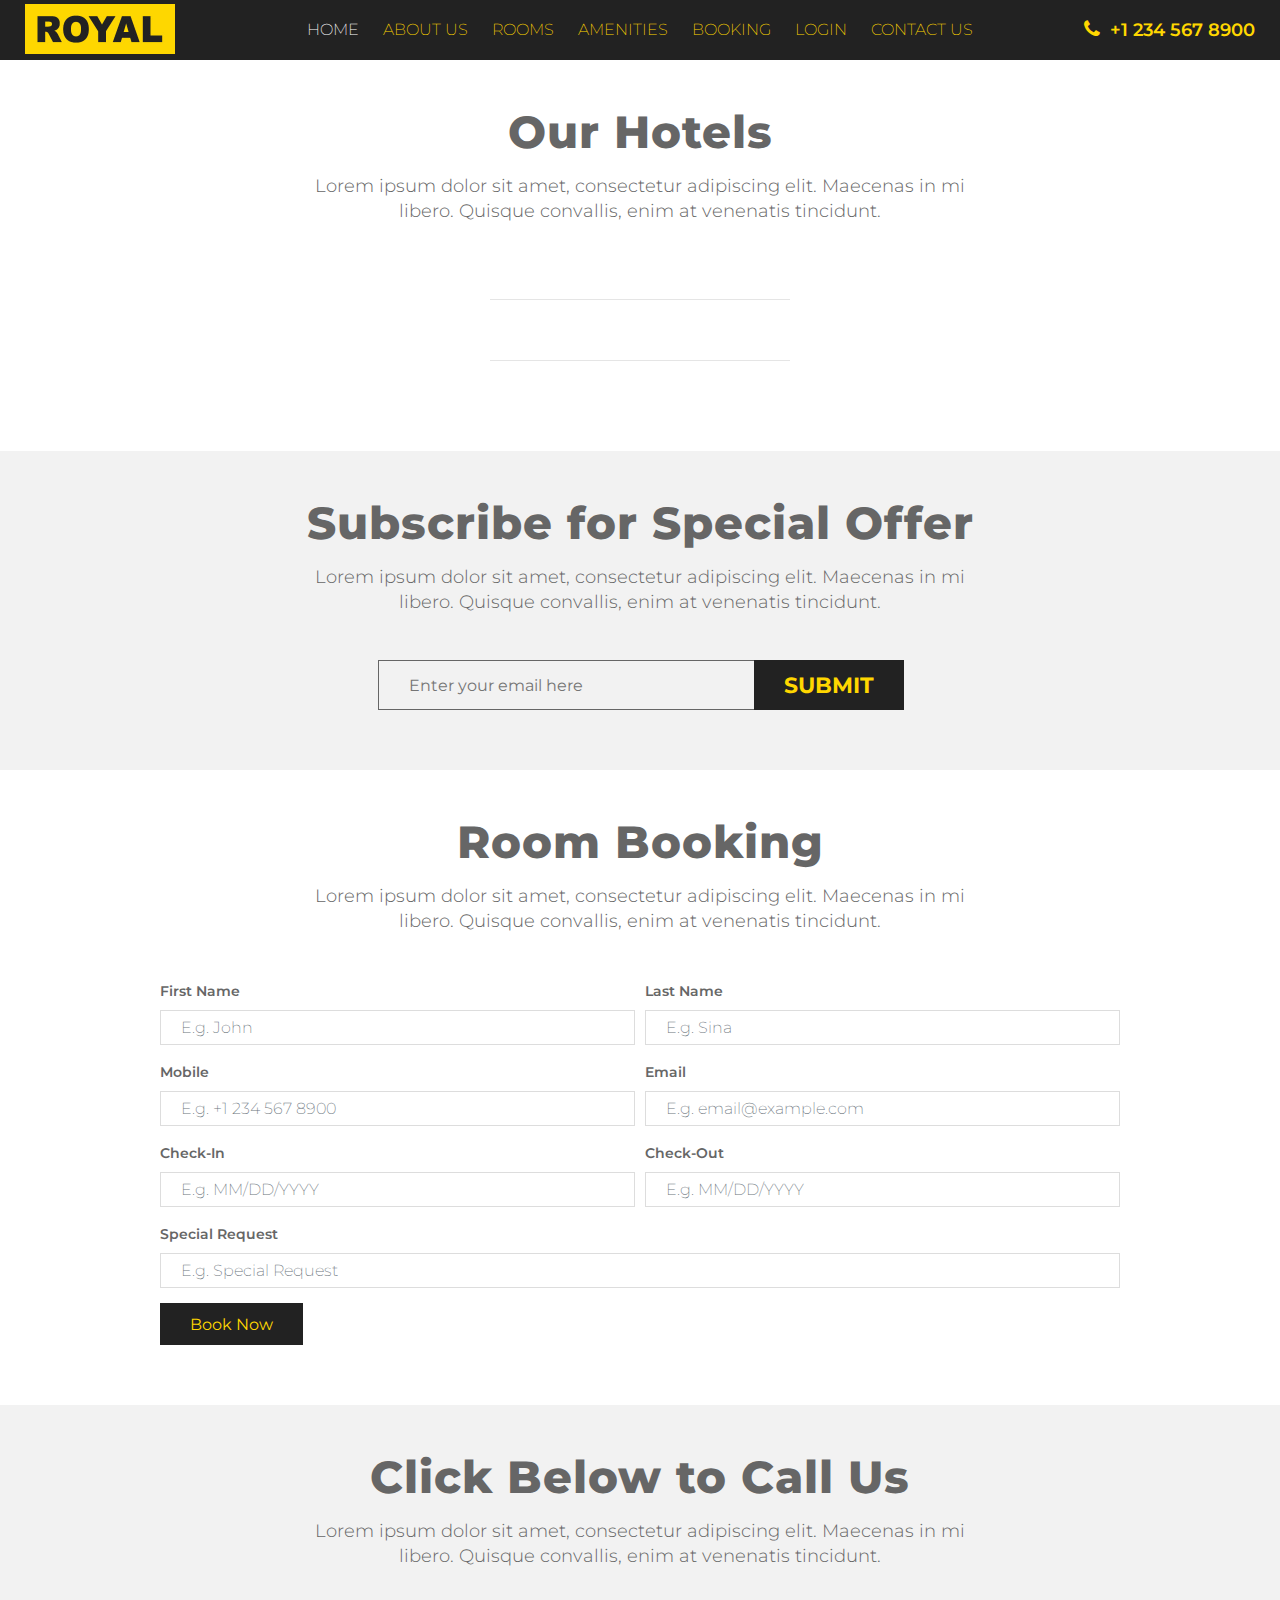
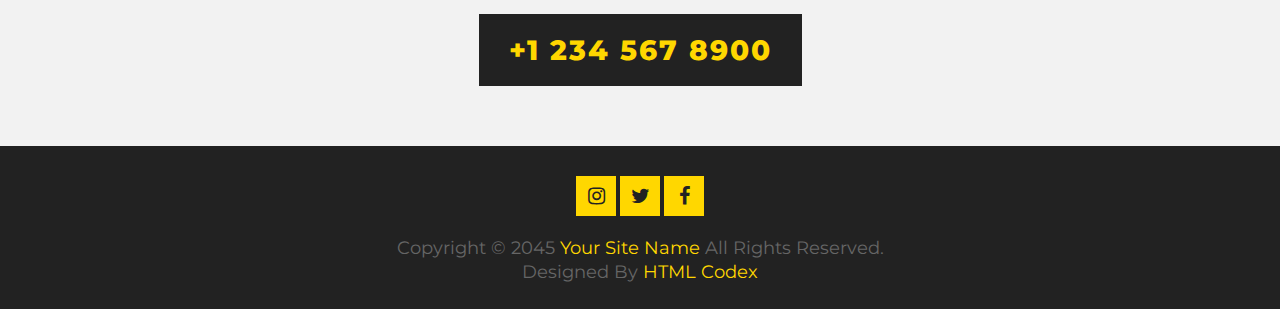
<file: allHotel.html>
<!DOCTYPE html>
<html lang="en">
    <head>
        <meta charset="utf-8">
        <title>ROYAL HOTEL | Responsive Travel & Tourism Template</title>
        <meta content="width=device-width, initial-scale=1.0" name="viewport">
        <meta content="" name="keywords">
        <meta content="" name="description">

        <!-- Favicons -->
        <link href="img/favicon.ico" rel="icon">
        <link href="img/apple-favicon.png" rel="apple-touch-icon">

        <!-- Google Fonts -->
        <link href="https://fonts.googleapis.com/css?family=Montserrat:100,200,300,400,500,600,700,800,900" rel="stylesheet"> 

        <!-- Vendor CSS File -->
        <link href="vendor/bootstrap/css/bootstrap.min.css" rel="stylesheet">
        <link href="vendor/font-awesome/css/font-awesome.min.css" rel="stylesheet">
        <link href="vendor/animate/animate.min.css" rel="stylesheet">
        <link href="vendor/slick/slick.css" rel="stylesheet">
        <link href="vendor/slick/slick-theme.css" rel="stylesheet">
        <link href="vendor/tempusdominus/css/tempusdominus-bootstrap-4.min.css" rel="stylesheet" />

        <!-- Main Stylesheet File -->
        <link href="css/hover-style.css" rel="stylesheet">
        <link href="css/style.css" rel="stylesheet">
    </head>

    <body>
        <!-- Header Section Start -->
        <header id="header">
            <a href="index.html" class="logo"><img src="img/logo.jpg" alt="logo"></a>
            <div class="phone"><i class="fa fa-phone"></i>+1 234 567 8900</div>
            <div class="mobile-menu-btn"><i class="fa fa-bars"></i></div>
            <nav class="main-menu top-menu">
                <ul>
                    <li class="active"><a href="index.html">Home</a></li>
                    <li><a href="about.html">About Us</a></li>
                    <li><a href="room.html">Rooms</a></li>
                    <li><a href="amenities.html">Amenities</a></li>
                    <li><a href="booking.html">Booking</a></li>
                    <li><a href="login.html">Login</a></li>
                    <li><a href="contact.html">Contact Us</a></li>
                    <script src="js/script.js"></script>
                </ul>
            </nav>
        </header>
        <!-- Header Section End -->
        
        <!-- Header Slider Start -->
       
        <!-- Header Slider End -->
        
        <!-- Search Section Start -->
        
        <!-- Search Section End -->
        
        <!-- Welcome Section Start -->
       
        <!-- Welcome Section End -->
        
        <!-- Amenities Section Start -->
      
        <!-- Amenities Section Start -->
        
        <!-- Room Section Start -->
        <div id="rooms">
            <div class="container">
                <div class="section-header">
                    <h2>Our Hotels</h2>
                    <p>
                        Lorem ipsum dolor sit amet, consectetur adipiscing elit. Maecenas in mi libero. Quisque convallis, enim at venenatis tincidunt.
                    </p>
                </div>
                <div class="row">
                    <div class="col-md-12">
                    
                        <hr>
                    </div>
                    
                    
                    
                    <div class="col-md-12" id="hotelDiv">
                        <script>displayHotel ()</script>
                     
                        <hr>
                    </div>
                    
                    
                    
                   
                </div>
            </div>
        </div>
        <!-- Room Section End -->
        
        <!-- Modal for Room Section Start -->
        <div id="modal-id" class="modal fade" tabindex="-1" role="dialog">
            <div class="modal-dialog modal-lg">
                <div class="modal-content">
                    <div class="modal-header">
                        <button type="button" class="close" data-dismiss="modal">&times;</button>
                    </div>
                    <div class="modal-body">
                        <div class="row">
                            <div class="col-12">
                                <div class="port-slider">
                                    <div><img src="img/room-slider/room-1.jpg"></div>
                                    <div><img src="img/room-slider/room-2.jpg"></div>
                                    <div><img src="img/room-slider/room-3.jpg"></div>
                                    <div><img src="img/room-slider/room-4.jpg"></div>
                                    <div><img src="img/room-slider/room-5.jpg"></div>
                                    <div><img src="img/room-slider/room-6.jpg"></div>
                                </div>
                                <div class="port-slider-nav">
                                    <div><img src="img/room-slider/room-1.jpg"></div>
                                    <div><img src="img/room-slider/room-2.jpg"></div>
                                    <div><img src="img/room-slider/room-3.jpg"></div>
                                    <div><img src="img/room-slider/room-4.jpg"></div>
                                    <div><img src="img/room-slider/room-5.jpg"></div>
                                    <div><img src="img/room-slider/room-6.jpg"></div>
                                </div>
                            </div>
                            <div class="col-12">
                                <h2>Lorem ipsum dolor</h2>
                                <p>
                                    Lorem ipsum dolor viverra purus imperdiet rhoncus imperdiet. Suspendisse vulputate condimentum ligula sollicitudin hendrerit. Phasellus luctus, elit et ultrices interdum, neque mi pellentesque massorci. Nam in cursus ex, nec mattis lectus. Curabitur quis elementum nunc. Mauris iaculis, justo eu aliquam sagittis, arcu eros cursus libero, sit amet eleifend dolor odio at lacus. 
                                </p>
                                <div class="modal-link">
                                    <a href="#">Book Now</a>
                                </div>
                            </div>
                        </div>
                    </div>
                </div>
            </div>
        </div>
        <!-- Modal for Room Section End -->
        
        <!-- Subscribe Section Start -->
        <div id="subscribe">
            <div class="container">
                <div class="section-header">
                    <h2>Subscribe for Special Offer</h2>
                    <p>
                        Lorem ipsum dolor sit amet, consectetur adipiscing elit. Maecenas in mi libero. Quisque convallis, enim at venenatis tincidunt.
                    </p>
                </div>
                <div class="row">
                    <div class="col-12">
                        <div class="subscribe-form">
                            <form>
                                <input type="email" required="required" placeholder="Enter your email here" />
                                <button>submit</button>
                            </form>
                        </div>
                    </div>
                </div>
            </div>
        </div>
        <!-- Subscribe Section End -->
        
        <!-- Booking Section Start -->
        <div id="booking">
            <div class="container">
                <div class="section-header">
                    <h2>Room Booking</h2>
                    <p>
                        Lorem ipsum dolor sit amet, consectetur adipiscing elit. Maecenas in mi libero. Quisque convallis, enim at venenatis tincidunt.
                    </p>
                </div>
                <div class="row">
                    <div class="col-12">
                        <div class="booking-form">
                            <div id="success"></div>
                            <form name="sentMessage" id="bookingForm" novalidate="novalidate">
                                <div class="form-row">
                                    <div class="control-group col-sm-6">
                                        <label>First Name</label>
                                        <input type="text" class="form-control" id="fname" placeholder="E.g. John" required="required" data-validation-required-message="Please enter first name" />
                                        <p class="help-block text-danger"></p>
                                    </div>
                                    <div class="control-group col-sm-6">
                                        <label>Last Name</label>
                                        <input type="text" class="form-control" id="lname" placeholder="E.g. Sina" required="required" data-validation-required-message="Please enter last name" />
                                        <p class="help-block text-danger"></p>
                                    </div>
                                </div>
                                <div class="form-row">
                                    <div class="control-group col-sm-6">
                                        <label>Mobile</label>
                                        <input type="text" class="form-control" id="mobile" placeholder="E.g. +1 234 567 8900" required="required" data-validation-required-message="Please enter your mobile number" />
                                        <p class="help-block text-danger"></p>
                                    </div>
                                    <div class="control-group col-sm-6">
                                        <label>Email</label>
                                        <input type="email" class="form-control" id="email" placeholder="E.g. email@example.com" required="required" data-validation-required-message="Please enter your email" />
                                        <p class="help-block text-danger"></p>
                                    </div>
                                </div>
                                <div class="form-row">
                                    <div class="control-group col-sm-6">
                                        <label>Check-In</label>
                                        <input type="text" class="form-control datetimepicker-input" id="date-1" data-toggle="datetimepicker" data-target="#date-1" placeholder="E.g. MM/DD/YYYY" required="required" data-validation-required-message="Please enter date"/>
                                        <p class="help-block text-danger"></p>
                                    </div>
                                    <div class="control-group col-sm-6">
                                        <label>Check-Out</label>
                                        <input type="text" class="form-control datetimepicker-input" id="date-2" data-toggle="datetimepicker" data-target="#date-2" placeholder="E.g. MM/DD/YYYY" required="required" data-validation-required-message="Please enter date"/>
                                        <p class="help-block text-danger"></p>
                                    </div>
                                </div>
                                <div class="control-group">
                                    <label>Special Request</label>
                                    <input type="text" class="form-control" id="request" placeholder="E.g. Special Request" required="required" data-validation-required-message="Please enter your special request" />
                                    <p class="help-block text-danger"></p>
                                </div>
                                <div class="button"><button type="submit" id="bookingButton">Book Now</button></div>
                            </form>
                        </div>
                    </div>
                </div>
            </div>
        </div>
        <!-- Booking Section End -->
        
        <!-- Call Section Start -->
        <div id="call-us">
            <div class="container">
                <div class="section-header">
                    <h2>Click Below to Call Us</h2>
                    <p>
                        Lorem ipsum dolor sit amet, consectetur adipiscing elit. Maecenas in mi libero. Quisque convallis, enim at venenatis tincidunt.
                    </p>
                </div>
                <div class="row">
                    <div class="col-12">
                        <a href="tel:+12345678900">+1 234 567 8900</a>
                    </div>
                </div>
            </div>
        </div>
        <!-- Call Section End -->
        
        <!-- Footer Section Start -->
        <div id="footer">
            <div class="container">
                <div class="row">
                    <div class="col-12">
                        <div class="social">
                            <a href=""><li class="fa fa-instagram"></li></a>
                            <a href=""><li class="fa fa-twitter"></li></a>
                            <a href=""><li class="fa fa-facebook-f"></li></a>
                        </div>
                    </div>
                    <div class="col-12">
                        <p>Copyright &#169; 2045 <a href="">Your Site Name</a> All Rights Reserved.</p>
						
						<!--/*** This template is free as long as you keep the footer author’s credit link/attribution link/backlink. If you'd like to use the template without the footer author’s credit link/attribution link/backlink, you can purchase the Credit Removal License from "https://htmlcodex.com/credit-removal". Thank you for your support. ***/-->
						<p>Designed By <a href="https://htmlcodex.com">HTML Codex</a></p>
                    </div>
                </div>
            </div>
        </div>
        <!-- Footer Section End -->
        
        <a href="#" class="back-to-top"><i class="fa fa-chevron-up"></i></a>
        
        <!-- Vendor JavaScript File -->
        <script src="vendor/jquery/jquery.min.js"></script>
        <script src="vendor/jquery/jquery-migrate.min.js"></script>
        <script src="vendor/bootstrap/js/bootstrap.bundle.min.js"></script>
        <script src="vendor/easing/easing.min.js"></script>
        <script src="vendor/stickyjs/sticky.js"></script>
        <script src="vendor/superfish/hoverIntent.js"></script>
        <script src="vendor/superfish/superfish.min.js"></script>
        <script src="vendor/wow/wow.min.js"></script>
        <script src="vendor/slick/slick.min.js"></script>
        <script src="vendor/tempusdominus/js/moment.min.js"></script>
        <script src="vendor/tempusdominus/js/moment-timezone.min.js"></script>
        <script src="vendor/tempusdominus/js/tempusdominus-bootstrap-4.min.js"></script>
        
        <!-- Booking Javascript File -->
        <script src="js/booking.js"></script>
        <script src="js/jqBootstrapValidation.min.js"></script>
  
        <!-- Main Javascript File -->
        <script src="js/main.js"></script>
    </body>
</html>
</file>
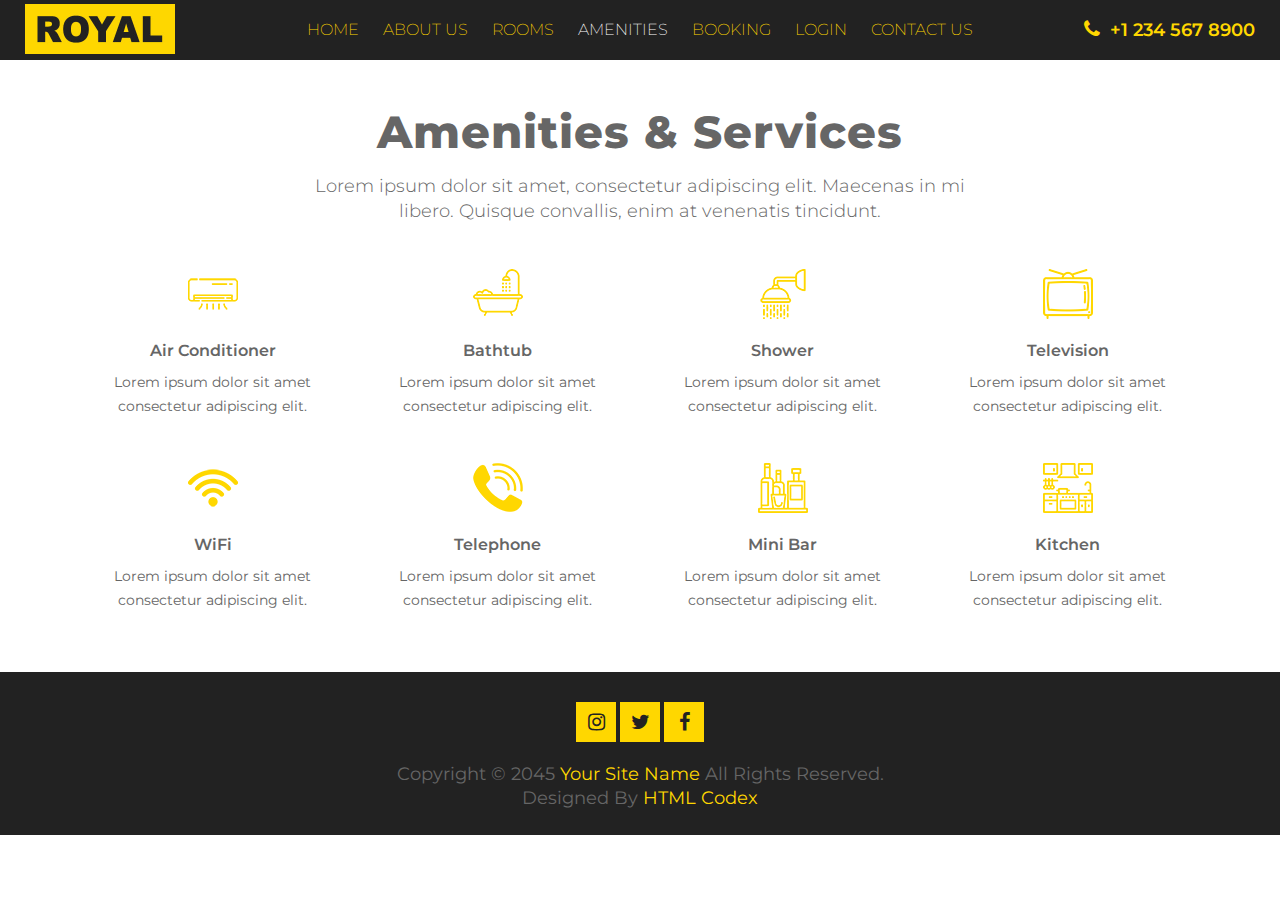
<file: amenities.html>
<!DOCTYPE html>
<html lang="en">
    <head>
        <meta charset="utf-8">
        <title>ROYAL HOTEL | Responsive Travel & Tourism Template</title>
        <meta content="width=device-width, initial-scale=1.0" name="viewport">
        <meta content="" name="keywords">
        <meta content="" name="description">

        <!-- Favicons -->
        <link href="img/favicon.ico" rel="icon">
        <link href="img/apple-favicon.png" rel="apple-touch-icon">

        <!-- Google Fonts -->
        <link href="https://fonts.googleapis.com/css?family=Montserrat:100,200,300,400,500,600,700,800,900" rel="stylesheet"> 

        <!-- Vendor CSS File -->
        <link href="vendor/bootstrap/css/bootstrap.min.css" rel="stylesheet">
        <link href="vendor/font-awesome/css/font-awesome.min.css" rel="stylesheet">
        <link href="vendor/slick/slick.css" rel="stylesheet">
        <link href="vendor/slick/slick-theme.css" rel="stylesheet">
        <link href="vendor/tempusdominus/css/tempusdominus-bootstrap-4.min.css" rel="stylesheet" />

        <!-- Main Stylesheet File -->
        <link href="css/hover-style.css" rel="stylesheet">
        <link href="css/style.css" rel="stylesheet">
    </head>

    <body>
        <!-- Header Section Start -->
        <header id="header">
            <a href="index.html" class="logo"><img src="img/logo.jpg" alt="logo"></a>
            <div class="phone"><i class="fa fa-phone"></i>+1 234 567 8900</div>
            <div class="mobile-menu-btn"><i class="fa fa-bars"></i></div>
            <nav class="main-menu top-menu">
                <ul>
                    <li><a href="index.html">Home</a></li>
                    <li><a href="about.html">About Us</a></li>
                    <li><a href="room.html">Rooms</a></li>
                    <li class="active"><a href="amenities.html">Amenities</a></li>
                    <li><a href="booking.html">Booking</a></li>
                    <li><a href="login.html">Login</a></li>
                    <li><a href="contact.html">Contact Us</a></li>
                </ul>
            </nav>
        </header>
        <!-- Header Section End -->
        
        <!-- Amenities Section Start -->
        <div id="amenities">
            <div class="container">
                <div class="section-header">
                    <h2>Amenities & Services</h2>
                    <p>
                        Lorem ipsum dolor sit amet, consectetur adipiscing elit. Maecenas in mi libero. Quisque convallis, enim at venenatis tincidunt.
                    </p>
                </div>
                <div class="row">
                    <div class="col-md-3 col-sm-6 icons">
                        <i class="icon icon-2"></i>
                        <h3>Air Conditioner</h3>
                        <p>Lorem ipsum dolor sit amet consectetur adipiscing elit.</p>
                    </div>
                    <div class="col-md-3 col-sm-6 icons">
                        <i class="icon icon-3"></i>
                        <h3>Bathtub</h3>
                        <p>Lorem ipsum dolor sit amet consectetur adipiscing elit.</p>
                    </div>
                    <div class="col-md-3 col-sm-6 icons">
                        <i class="icon icon-4"></i>
                        <h3>Shower</h3>
                        <p>Lorem ipsum dolor sit amet consectetur adipiscing elit.</p>
                    </div>
                    <div class="col-md-3 col-sm-6 icons">
                        <i class="icon icon-6"></i>
                        <h3>Television</h3>
                        <p>Lorem ipsum dolor sit amet consectetur adipiscing elit.</p>
                    </div>
                    <div class="col-md-3 col-sm-6 icons">
                        <i class="icon icon-7"></i>
                        <h3>WiFi</h3>
                        <p>Lorem ipsum dolor sit amet consectetur adipiscing elit.</p>
                    </div>
                    <div class="col-md-3 col-sm-6 icons">
                        <i class="icon icon-8"></i>
                        <h3>Telephone</h3>
                        <p>Lorem ipsum dolor sit amet consectetur adipiscing elit.</p>
                    </div>
                    <div class="col-md-3 col-sm-6 icons">
                        <i class="icon icon-9"></i>
                        <h3>Mini Bar</h3>
                        <p>Lorem ipsum dolor sit amet consectetur adipiscing elit.</p>
                    </div>
                    <div class="col-md-3 col-sm-6 icons">
                        <i class="icon icon-10"></i>
                        <h3>Kitchen</h3>
                        <p>Lorem ipsum dolor sit amet consectetur adipiscing elit.</p>
                    </div>
                </div>
            </div>
        </div>
        <!-- Amenities Section Start -->
        
        <!-- Footer Section Start -->
        <div id="footer">
            <div class="container">
                <div class="row">
                    <div class="col-12">
                        <div class="social">
                            <a href=""><li class="fa fa-instagram"></li></a>
                            <a href=""><li class="fa fa-twitter"></li></a>
                            <a href=""><li class="fa fa-facebook-f"></li></a>
                        </div>
                    </div>
                    <div class="col-12">
                        <p>Copyright &#169; 2045 <a href="">Your Site Name</a> All Rights Reserved.</p>
						
						<!--/*** This template is free as long as you keep the footer author’s credit link/attribution link/backlink. If you'd like to use the template without the footer author’s credit link/attribution link/backlink, you can purchase the Credit Removal License from "https://htmlcodex.com/credit-removal". Thank you for your support. ***/-->
						<p>Designed By <a href="https://htmlcodex.com">HTML Codex</a></p>
                    </div>
                </div>
            </div>
        </div>
        <!-- Footer Section End -->
        
        <a href="#" class="back-to-top"><i class="fa fa-chevron-up"></i></a>

        <!-- Vendor JavaScript File -->
        <script src="vendor/jquery/jquery.min.js"></script>
        <script src="vendor/jquery/jquery-migrate.min.js"></script>
        <script src="vendor/bootstrap/js/bootstrap.bundle.min.js"></script>
        <script src="vendor/easing/easing.min.js"></script>
        <script src="vendor/stickyjs/sticky.js"></script>
        <script src="vendor/superfish/hoverIntent.js"></script>
        <script src="vendor/superfish/superfish.min.js"></script>
        <script src="vendor/wow/wow.min.js"></script>
        <script src="vendor/slick/slick.min.js"></script>
        <script src="vendor/tempusdominus/js/moment.min.js"></script>
        <script src="vendor/tempusdominus/js/moment-timezone.min.js"></script>
        <script src="vendor/tempusdominus/js/tempusdominus-bootstrap-4.min.js"></script>
        
        <!-- Booking Javascript File -->
        <script src="js/booking.js"></script>
        <script src="js/jqBootstrapValidation.min.js"></script>
  
        <!-- Main Javascript File -->
        <script src="js/main.js"></script>
    </body>
</html>
</file>
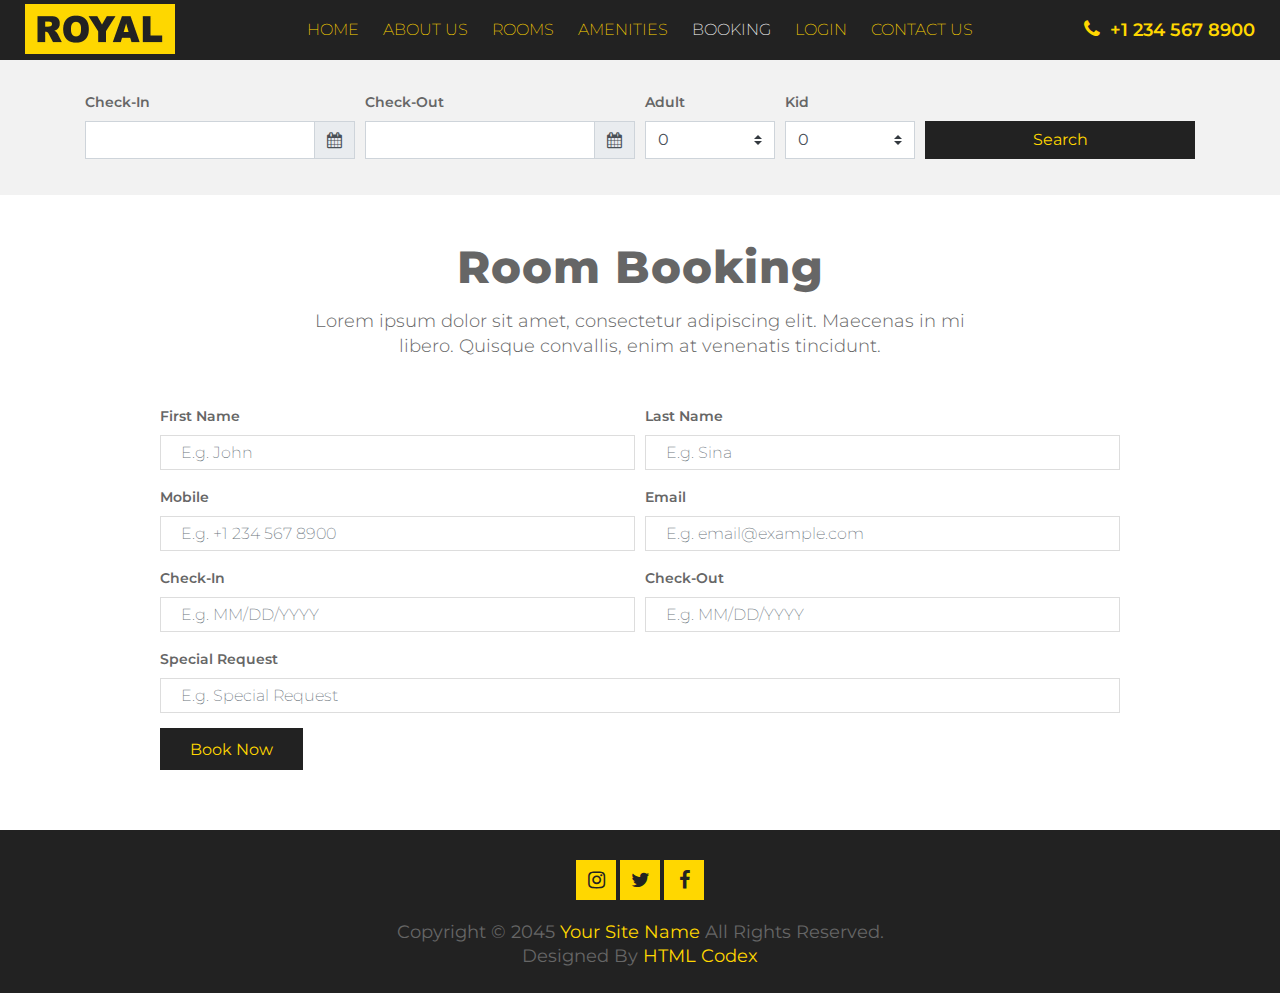
<file: booking.html>
<!DOCTYPE html>
<html lang="en">
    <head>
        <meta charset="utf-8">
        <title>ROYAL HOTEL | Responsive Travel & Tourism Template</title>
        <meta content="width=device-width, initial-scale=1.0" name="viewport">
        <meta content="" name="keywords">
        <meta content="" name="description">

        <!-- Favicons -->
        <link href="img/favicon.ico" rel="icon">
        <link href="img/apple-favicon.png" rel="apple-touch-icon">

        <!-- Google Fonts -->
        <link href="https://fonts.googleapis.com/css?family=Montserrat:100,200,300,400,500,600,700,800,900" rel="stylesheet"> 

        <!-- Vendor CSS File -->
        <link href="vendor/bootstrap/css/bootstrap.min.css" rel="stylesheet">
        <link href="vendor/font-awesome/css/font-awesome.min.css" rel="stylesheet">
        <link href="vendor/slick/slick.css" rel="stylesheet">
        <link href="vendor/slick/slick-theme.css" rel="stylesheet">
        <link href="vendor/tempusdominus/css/tempusdominus-bootstrap-4.min.css" rel="stylesheet" />

        <!-- Main Stylesheet File -->
        <link href="css/hover-style.css" rel="stylesheet">
        <link href="css/style.css" rel="stylesheet">
    </head>

    <body>
        <!-- Header Section Start -->
        <header id="header">
            <a href="index.html" class="logo"><img src="img/logo.jpg" alt="logo"></a>
            <div class="phone"><i class="fa fa-phone"></i>+1 234 567 8900</div>
            <div class="mobile-menu-btn"><i class="fa fa-bars"></i></div>
            <nav class="main-menu top-menu">
                <ul>
                    <li><a href="index.html">Home</a></li>
                    <li><a href="about.html">About Us</a></li>
                    <li><a href="room.html">Rooms</a></li>
                    <li><a href="amenities.html">Amenities</a></li>
                    <li class="active"><a href="booking.html">Booking</a></li>
                    <li><a href="login.html">Login</a></li>
                    <li><a href="contact.html">Contact Us</a></li>
                </ul>
            </nav>
        </header>
        <!-- Header Section End -->

        <!-- Search Section Start -->
        <div id="search" style="background: #f2f2f2;">
            <div class="container">
                <div class="form-row">
                    <div class="control-group col-md-3">
                        <label>Check-In</label>
                        <div class="form-group">
                            <div class="input-group date" id="date-3" data-target-input="nearest">
                                <input type="text" class="form-control datetimepicker-input" data-target="#date-3"/>
                                <div class="input-group-append" data-target="#date-3" data-toggle="datetimepicker">
                                    <div class="input-group-text"><i class="fa fa-calendar"></i></div>
                                </div>
                            </div>
                        </div>
                    </div>
                    <div class="control-group col-md-3">
                        <label>Check-Out</label>
                        <div class="form-group">
                            <div class="input-group date" id="date-4" data-target-input="nearest">
                                <input type="text" class="form-control datetimepicker-input" data-target="#date-4"/>
                                <div class="input-group-append" data-target="#date-4" data-toggle="datetimepicker">
                                    <div class="input-group-text"><i class="fa fa-calendar"></i></div>
                                </div>
                            </div>
                        </div>
                    </div>
                    <div class="control-group col-md-3">
                        <div class="form-row">
                            <div class="control-group col-md-6">
                                <label>Adult</label>
                                <select class="custom-select">
                                    <option selected>0</option>
                                    <option value="1">1</option>
                                    <option value="2">2</option>
                                    <option value="3">3</option>
                                    <option value="4">4</option>
                                    <option value="5">5</option>
                                    <option value="6">6</option>
                                    <option value="7">7</option>
                                    <option value="8">8</option>
                                    <option value="9">9</option>
                                    <option value="10">10</option>
                                </select>
                            </div>
                            <div class="control-group col-md-6 kid">
                                <label>Kid</label>
                                <select class="custom-select">
                                    <option selected>0</option>
                                    <option value="1">1</option>
                                    <option value="2">2</option>
                                    <option value="3">3</option>
                                    <option value="4">4</option>
                                    <option value="5">5</option>
                                    <option value="6">6</option>
                                    <option value="7">7</option>
                                    <option value="8">8</option>
                                    <option value="9">9</option>
                                    <option value="10">10</option>
                                </select>
                            </div>
                        </div>
                    </div>
                    <div class="control-group col-md-3">
                        <button class="btn btn-block">Search</button>
                    </div>
                </div>
            </div>
        </div>
        <!-- Search Section End -->
        
        <!-- Booking Section Start -->
        <div id="booking">
            <div class="container">
                <div class="section-header">
                    <h2>Room Booking</h2>
                    <p>
                        Lorem ipsum dolor sit amet, consectetur adipiscing elit. Maecenas in mi libero. Quisque convallis, enim at venenatis tincidunt.
                    </p>
                </div>
                <div class="row">
                    <div class="col-12">
                        <div class="booking-form">
                            <div id="success"></div>
                            <form name="sentMessage" id="bookingForm" novalidate="novalidate">
                                <div class="form-row">
                                    <div class="control-group col-md-6">
                                        <label>First Name</label>
                                        <input type="text" class="form-control" id="fname" placeholder="E.g. John" required="required" data-validation-required-message="Please enter first name" />
                                        <p class="help-block text-danger"></p>
                                    </div>
                                    <div class="control-group col-md-6">
                                        <label>Last Name</label>
                                        <input type="text" class="form-control" id="lname" placeholder="E.g. Sina" required="required" data-validation-required-message="Please enter last name" />
                                        <p class="help-block text-danger"></p>
                                    </div>
                                </div>
                                <div class="form-row">
                                    <div class="control-group col-md-6">
                                        <label>Mobile</label>
                                        <input type="text" class="form-control" id="mobile" placeholder="E.g. +1 234 567 8900" required="required" data-validation-required-message="Please enter your mobile number" />
                                        <p class="help-block text-danger"></p>
                                    </div>
                                    <div class="control-group col-md-6">
                                        <label>Email</label>
                                        <input type="email" class="form-control" id="email" placeholder="E.g. email@example.com" required="required" data-validation-required-message="Please enter your email" />
                                        <p class="help-block text-danger"></p>
                                    </div>
                                </div>
                                <div class="form-row">
                                    <div class="control-group col-md-6">
                                        <label>Check-In</label>
                                        <input type="text" class="form-control datetimepicker-input" id="date-1" data-toggle="datetimepicker" data-target="#date-1" placeholder="E.g. MM/DD/YYYY" required="required" data-validation-required-message="Please enter date"/>
                                        <p class="help-block text-danger"></p>
                                    </div>
                                    <div class="control-group col-md-6">
                                        <label>Check-Out</label>
                                        <input type="text" class="form-control datetimepicker-input" id="date-2" data-toggle="datetimepicker" data-target="#date-2" placeholder="E.g. MM/DD/YYYY" required="required" data-validation-required-message="Please enter date"/>
                                        <p class="help-block text-danger"></p>
                                    </div>
                                </div>
                                <div class="control-group">
                                    <label>Special Request</label>
                                    <input type="text" class="form-control" id="request" placeholder="E.g. Special Request" required="required" data-validation-required-message="Please enter your special request" />
                                    <p class="help-block text-danger"></p>
                                </div>
                                <div class="button"><button type="submit" id="bookingButton">Book Now</button></div>
                            </form>
                        </div>
                    </div>
                </div>
            </div>
        </div>
        <!-- Booking Section End -->
        
        <!-- Footer Section Start -->
        <div id="footer">
            <div class="container">
                <div class="row">
                    <div class="col-12">
                        <div class="social">
                            <a href=""><li class="fa fa-instagram"></li></a>
                            <a href=""><li class="fa fa-twitter"></li></a>
                            <a href=""><li class="fa fa-facebook-f"></li></a>
                        </div>
                    </div>
                    <div class="col-12">
                        <p>Copyright &#169; 2045 <a href="">Your Site Name</a> All Rights Reserved.</p>
						
						<!--/*** This template is free as long as you keep the footer author’s credit link/attribution link/backlink. If you'd like to use the template without the footer author’s credit link/attribution link/backlink, you can purchase the Credit Removal License from "https://htmlcodex.com/credit-removal". Thank you for your support. ***/-->
						<p>Designed By <a href="https://htmlcodex.com">HTML Codex</a></p>
                    </div>
                </div>
            </div>
        </div>
        <!-- Footer Section End -->
        
        <a href="#" class="back-to-top"><i class="fa fa-chevron-up"></i></a>

        <!-- Vendor JavaScript File -->
        <script src="vendor/jquery/jquery.min.js"></script>
        <script src="vendor/jquery/jquery-migrate.min.js"></script>
        <script src="vendor/bootstrap/js/bootstrap.bundle.min.js"></script>
        <script src="vendor/easing/easing.min.js"></script>
        <script src="vendor/stickyjs/sticky.js"></script>
        <script src="vendor/superfish/hoverIntent.js"></script>
        <script src="vendor/superfish/superfish.min.js"></script>
        <script src="vendor/wow/wow.min.js"></script>
        <script src="vendor/slick/slick.min.js"></script>
        <script src="vendor/tempusdominus/js/moment.min.js"></script>
        <script src="vendor/tempusdominus/js/moment-timezone.min.js"></script>
        <script src="vendor/tempusdominus/js/tempusdominus-bootstrap-4.min.js"></script>
        
        <!-- Booking Javascript File -->
        <script src="js/booking.js"></script>
        <script src="js/jqBootstrapValidation.min.js"></script>
  
        <!-- Main Javascript File -->
        <script src="js/main.js"></script>
    </body>
</html>
</file>
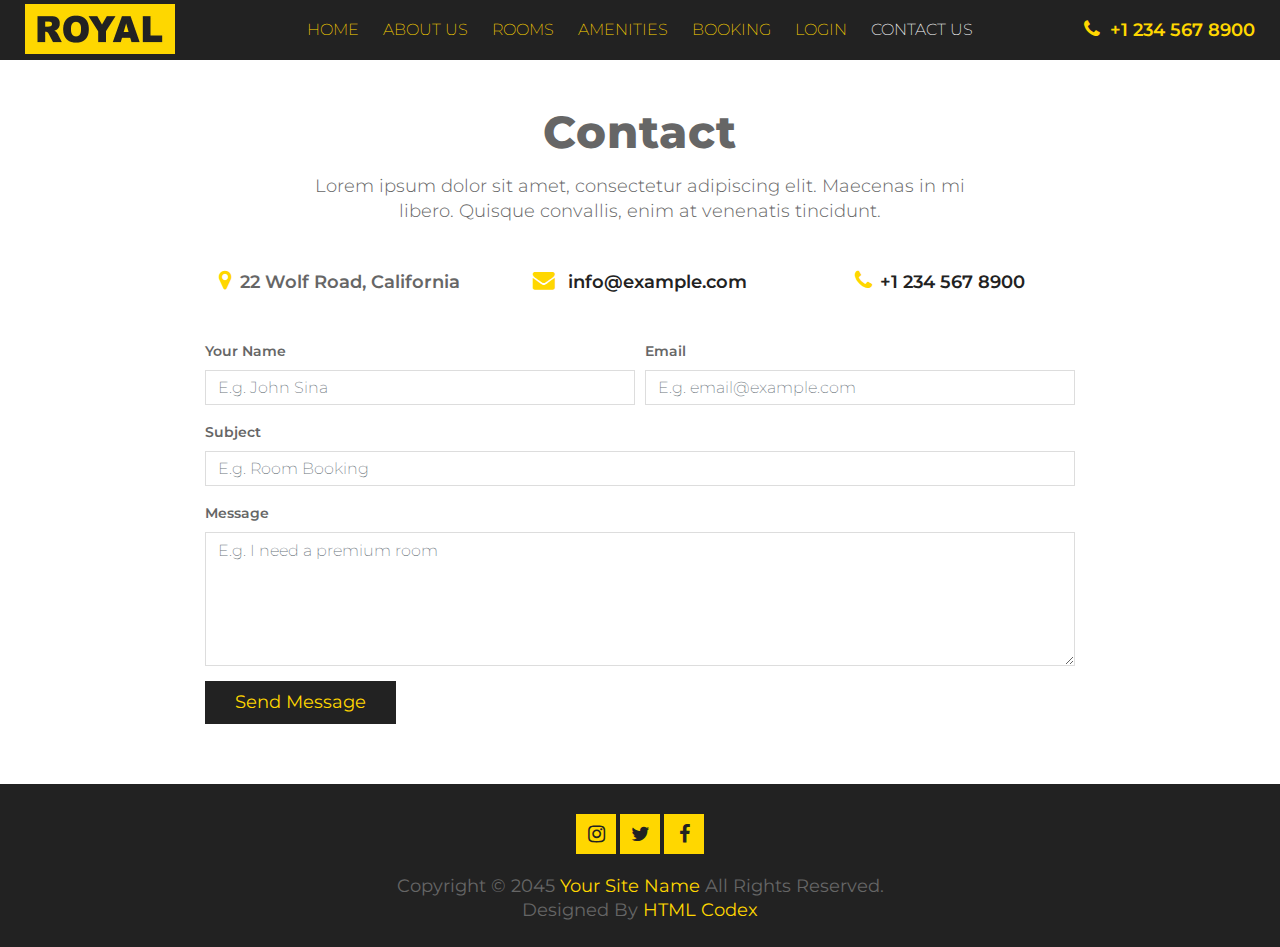
<file: contact.html>
<!DOCTYPE html>
<html lang="en">
    <head>
        <meta charset="utf-8">
        <title>ROYAL HOTEL | Responsive Travel & Tourism Template</title>
        <meta content="width=device-width, initial-scale=1.0" name="viewport">
        <meta content="" name="keywords">
        <meta content="" name="description">

        <!-- Favicons -->
        <link href="img/favicon.ico" rel="icon">
        <link href="img/apple-favicon.png" rel="apple-touch-icon">

        <!-- Google Fonts -->
        <link href="https://fonts.googleapis.com/css?family=Montserrat:100,200,300,400,500,600,700,800,900" rel="stylesheet"> 

        <!-- Vendor CSS File -->
        <link href="vendor/bootstrap/css/bootstrap.min.css" rel="stylesheet">
        <link href="vendor/font-awesome/css/font-awesome.min.css" rel="stylesheet">
        <link href="vendor/slick/slick.css" rel="stylesheet">
        <link href="vendor/slick/slick-theme.css" rel="stylesheet">
        <link href="vendor/tempusdominus/css/tempusdominus-bootstrap-4.min.css" rel="stylesheet" />

        <!-- Main Stylesheet File -->
        <link href="css/hover-style.css" rel="stylesheet">
        <link href="css/style.css" rel="stylesheet">
    </head>

    <body>
        <!-- Header Section Start -->
        <header id="header">
            <a href="index.html" class="logo"><img src="img/logo.jpg" alt="logo"></a>
            <div class="phone"><i class="fa fa-phone"></i>+1 234 567 8900</div>
            <div class="mobile-menu-btn"><i class="fa fa-bars"></i></div>
            <nav class="main-menu top-menu">
                <ul>
                    <li><a href="index.html">Home</a></li>
                    <li><a href="about.html">About Us</a></li>
                    <li><a href="room.html">Rooms</a></li>
                    <li><a href="amenities.html">Amenities</a></li>
                    <li><a href="booking.html">Booking</a></li>
                    <li><a href="login.html">Login</a></li>
                    <li class="active"><a href="contact.html">Contact Us</a></li>
                </ul>
            </nav>
        </header>
        <!-- Header Section End -->
        
        <!-- Contact Section Start -->
        <div id="contact">
            <div class="container">
                <div class="section-header">
                    <h2>Contact</h2>
                    <p>
                        Lorem ipsum dolor sit amet, consectetur adipiscing elit. Maecenas in mi libero. Quisque convallis, enim at venenatis tincidunt.
                    </p>
                </div>
                <div class="row">
                    <div class="col-md-12">
                        <div class="row contact-info">
                            <div class="col-md-4">
                                <div class="info-item">
                                    <p><i class="fa fa-map-marker"></i>22 Wolf Road, California</p>
                                </div>
                            </div>
                            <div class="col-md-4">
                                <div class="info-item">
                                    <p><i class="fa fa-envelope"></i> <a href="mailto:info@example.com">info@example.com</a></p>
                                </div>
                            </div>
                            <div class="col-md-4">
                                <div class="info-item">
                                    <p><i class="fa fa-phone"></i><a href="tel:+1 234 567 8900">+1 234 567 8900</a></p>
                                </div>
                            </div>
                        </div>
                    </div>
                    <div class="col-md-12">
                        <div class="contact-form">
                            <div id="success"></div>
                            <form name="sentMessage" id="contactForm" novalidate="novalidate">
                                <div class="form-row">
                                    <div class="control-group col-sm-6">
                                        <label>Your Name</label>
                                        <input type="text" class="form-control" id="name" placeholder="E.g. John Sina" required="required" data-validation-required-message="Please enter your name" />
                                        <p class="help-block text-danger"></p>
                                    </div>
                                    <div class="control-group col-sm-6">
                                        <label>Email</label>
                                        <input type="email" class="form-control" id="email" placeholder="E.g. email@example.com" required="required" data-validation-required-message="Please enter your email" />
                                        <p class="help-block text-danger"></p>
                                    </div>
                                </div>
                                <div class="control-group">
                                    <label>Subject</label>
                                    <input type="text" class="form-control" id="subject" placeholder="E.g. Room Booking" required="required" data-validation-required-message="Please enter a subject" />
                                    <p class="help-block text-danger"></p>
                                </div>
                                <div class="control-group">
                                    <label>Message</label> 
                                    <textarea class="form-control" id="message" rows="5" placeholder="E.g. I need a premium room" required="required" data-validation-required-message="Please enter your message"></textarea>
                                    <p class="help-block text-danger"></p>
                                </div>
                                <div class="button"><button type="submit" id="sendMessageButton">Send Message</button></div>
                            </form>
                        </div>
                    </div>
                </div>
            </div>
        </div>
        <!-- Contact Section End -->
        
        <!-- Footer Section Start -->
        <div id="footer">
            <div class="container">
                <div class="row">
                    <div class="col-12">
                        <div class="social">
                            <a href=""><li class="fa fa-instagram"></li></a>
                            <a href=""><li class="fa fa-twitter"></li></a>
                            <a href=""><li class="fa fa-facebook-f"></li></a>
                        </div>
                    </div>
                    <div class="col-12">
                        <p>Copyright &#169; 2045 <a href="">Your Site Name</a> All Rights Reserved.</p>
						
						<!--/*** This template is free as long as you keep the footer author’s credit link/attribution link/backlink. If you'd like to use the template without the footer author’s credit link/attribution link/backlink, you can purchase the Credit Removal License from "https://htmlcodex.com/credit-removal". Thank you for your support. ***/-->
						<p>Designed By <a href="https://htmlcodex.com">HTML Codex</a></p>
                    </div>
                </div>
            </div>
        </div>
        <!-- Footer Section End -->
        
        <a href="#" class="back-to-top"><i class="fa fa-chevron-up"></i></a>

        <!-- Vendor JavaScript File -->
        <script src="vendor/jquery/jquery.min.js"></script>
        <script src="vendor/jquery/jquery-migrate.min.js"></script>
        <script src="vendor/bootstrap/js/bootstrap.bundle.min.js"></script>
        <script src="vendor/easing/easing.min.js"></script>
        <script src="vendor/stickyjs/sticky.js"></script>
        <script src="vendor/superfish/hoverIntent.js"></script>
        <script src="vendor/superfish/superfish.min.js"></script>
        <script src="vendor/wow/wow.min.js"></script>
        <script src="vendor/slick/slick.min.js"></script>
        <script src="vendor/tempusdominus/js/moment.min.js"></script>
        <script src="vendor/tempusdominus/js/moment-timezone.min.js"></script>
        <script src="vendor/tempusdominus/js/tempusdominus-bootstrap-4.min.js"></script>
        
        <!-- Contact Javascript File -->
        <script src="js/jqBootstrapValidation.min.js"></script>
        <script src="js/contact.js"></script>
        
        <!-- Main Javascript File -->
        <script src="js/main.js"></script>
    </body>
</html>
</file>
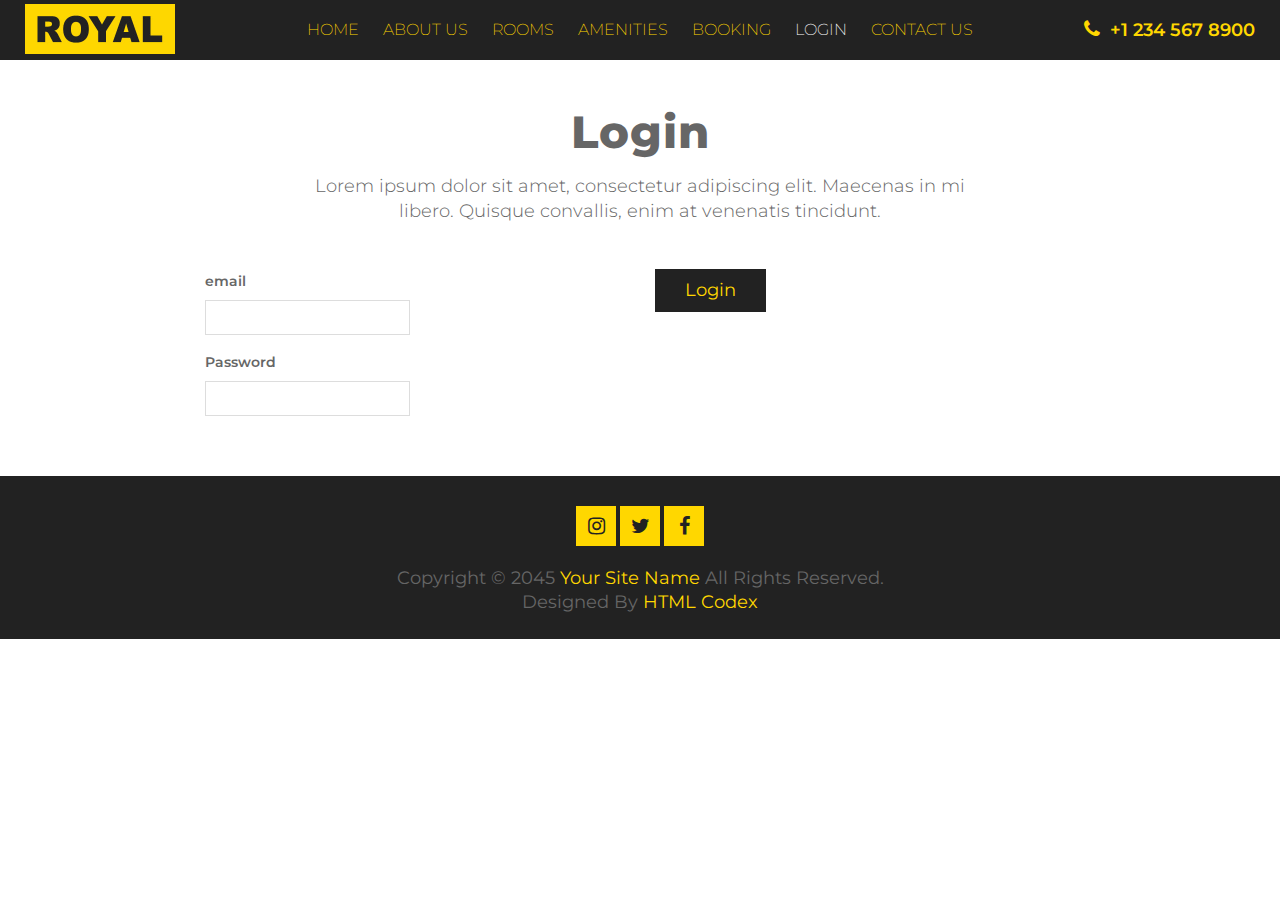
<file: login.html>
<!DOCTYPE html>
<html lang="en">
    <head>
        <meta charset="utf-8">
        <title>ROYAL HOTEL | Responsive Travel & Tourism Template</title>
        <meta content="width=device-width, initial-scale=1.0" name="viewport">
        <meta content="" name="keywords">
        <meta content="" name="description">

        <!-- Favicons -->
        <link href="img/favicon.ico" rel="icon">
        <link href="img/apple-favicon.png" rel="apple-touch-icon">

        <!-- Google Fonts -->
        <link href="https://fonts.googleapis.com/css?family=Montserrat:100,200,300,400,500,600,700,800,900" rel="stylesheet"> 

        <!-- Vendor CSS File -->
        <link href="vendor/bootstrap/css/bootstrap.min.css" rel="stylesheet">
        <link href="vendor/font-awesome/css/font-awesome.min.css" rel="stylesheet">
        <link href="vendor/slick/slick.css" rel="stylesheet">
        <link href="vendor/slick/slick-theme.css" rel="stylesheet">
        <link href="vendor/tempusdominus/css/tempusdominus-bootstrap-4.min.css" rel="stylesheet" />

        <!-- Main Stylesheet File -->
        <link href="css/hover-style.css" rel="stylesheet">
        <link href="css/style.css" rel="stylesheet">
        <script src="js/script.js"></script>
    </head>

    <body>
        <!-- Header Section Start -->
        <header id="header">
            <a href="index.html" class="logo"><img src="img/logo.jpg" alt="logo"></a>
            <div class="phone"><i class="fa fa-phone"></i>+1 234 567 8900</div>
            <div class="mobile-menu-btn"><i class="fa fa-bars"></i></div>
            <nav class="main-menu top-menu">
                <ul>
                    <li><a href="index.html">Home</a></li>
                    <li><a href="about.html">About Us</a></li>
                    <li><a href="room.html">Rooms</a></li>
                    <li><a href="amenities.html">Amenities</a></li>
                    <li><a href="booking.html">Booking</a></li>
                    <li class="active"><a href="login.html">Login</a></li>
                    <li><a href="contact.html">Contact Us</a></li>
                </ul>
            </nav>
        </header>
        <!-- Header Section End -->
        
        <!-- Login Section Start -->
        <div id="login">
            <div class="container">
                <div class="section-header">
                    <h2> Login</h2>
                    <p>
                        Lorem ipsum dolor sit amet, consectetur adipiscing elit. Maecenas in mi libero. Quisque convallis, enim at venenatis tincidunt.
                    </p>
                </div>
                <div class="row">
                    <div class="col-md-6">
                        <div class="login-form">
                            <div>
                                <div class="form-row">
                                    <div class="control-group col-sm-6">
                                        <label>email</label>
                                        <input type="email" class="form-control" id="idEmail" />
                                        
                                    </div>
                                    
                                </div>
                                <div class="form-row">
                                    <div class="control-group col-sm-6">
                                        <label> Password</label>
                                        <input type="password" class="form-control" id="idPassword" />
                                        <span id="loginEreeur"></span>
                                        
                                        
                                    </div>
                                    
                                </div>
                                
                            </div>
                        </div>
                    </div>
                    
                    <div class="col-md-6">
                        <div class="login-form">
                            <div>
                                <div class="form-row">
                                    
                                    
                                </div>
                                <div class="button"><button type="submit" onclick="logine()">Login</button></div>
                                <span id="loginEreeur" ></span>
                            </div>
                        </div>
                    </div>
                </div>
            </div>
        </div>
        <!-- Login Section End -->
        
        <!-- Footer Section Start -->
        <div id="footer">
            <div class="container">
                <div class="row">
                    <div class="col-12">
                        <div class="social">
                            <a href=""><li class="fa fa-instagram"></li></a>
                            <a href=""><li class="fa fa-twitter"></li></a>
                            <a href=""><li class="fa fa-facebook-f"></li></a>
                        </div>
                    </div>
                    <div class="col-12">
                        <p>Copyright &#169; 2045 <a href="">Your Site Name</a> All Rights Reserved.</p>
						
						<!--/*** This template is free as long as you keep the footer author’s credit link/attribution link/backlink. If you'd like to use the template without the footer author’s credit link/attribution link/backlink, you can purchase the Credit Removal License from "https://htmlcodex.com/credit-removal". Thank you for your support. ***/-->
						<p>Designed By <a href="https://htmlcodex.com">HTML Codex</a></p>
                    </div>
                </div>
            </div>
        </div>
        <!-- Footer Section End -->
        
        <a href="#" class="back-to-top"><i class="fa fa-chevron-up"></i></a>

        <!-- Vendor JavaScript File -->
        <script src="vendor/jquery/jquery.min.js"></script>
        <script src="vendor/jquery/jquery-migrate.min.js"></script>
        <script src="vendor/bootstrap/js/bootstrap.bundle.min.js"></script>
        <script src="vendor/easing/easing.min.js"></script>
        <script src="vendor/stickyjs/sticky.js"></script>
        <script src="vendor/superfish/hoverIntent.js"></script>
        <script src="vendor/superfish/superfish.min.js"></script>
        <script src="vendor/wow/wow.min.js"></script>
        <script src="vendor/slick/slick.min.js"></script>
        <script src="vendor/tempusdominus/js/moment.min.js"></script>
        <script src="vendor/tempusdominus/js/moment-timezone.min.js"></script>
        <script src="vendor/tempusdominus/js/tempusdominus-bootstrap-4.min.js"></script>
        
        <!-- Contact Javascript File -->
        <script src="js/jqBootstrapValidation.min.js"></script>
        <script src="js/contact.js"></script>
        
        <!-- Main Javascript File -->
        <script src="js/main.js"></script>
    </body>
</html>
</file>
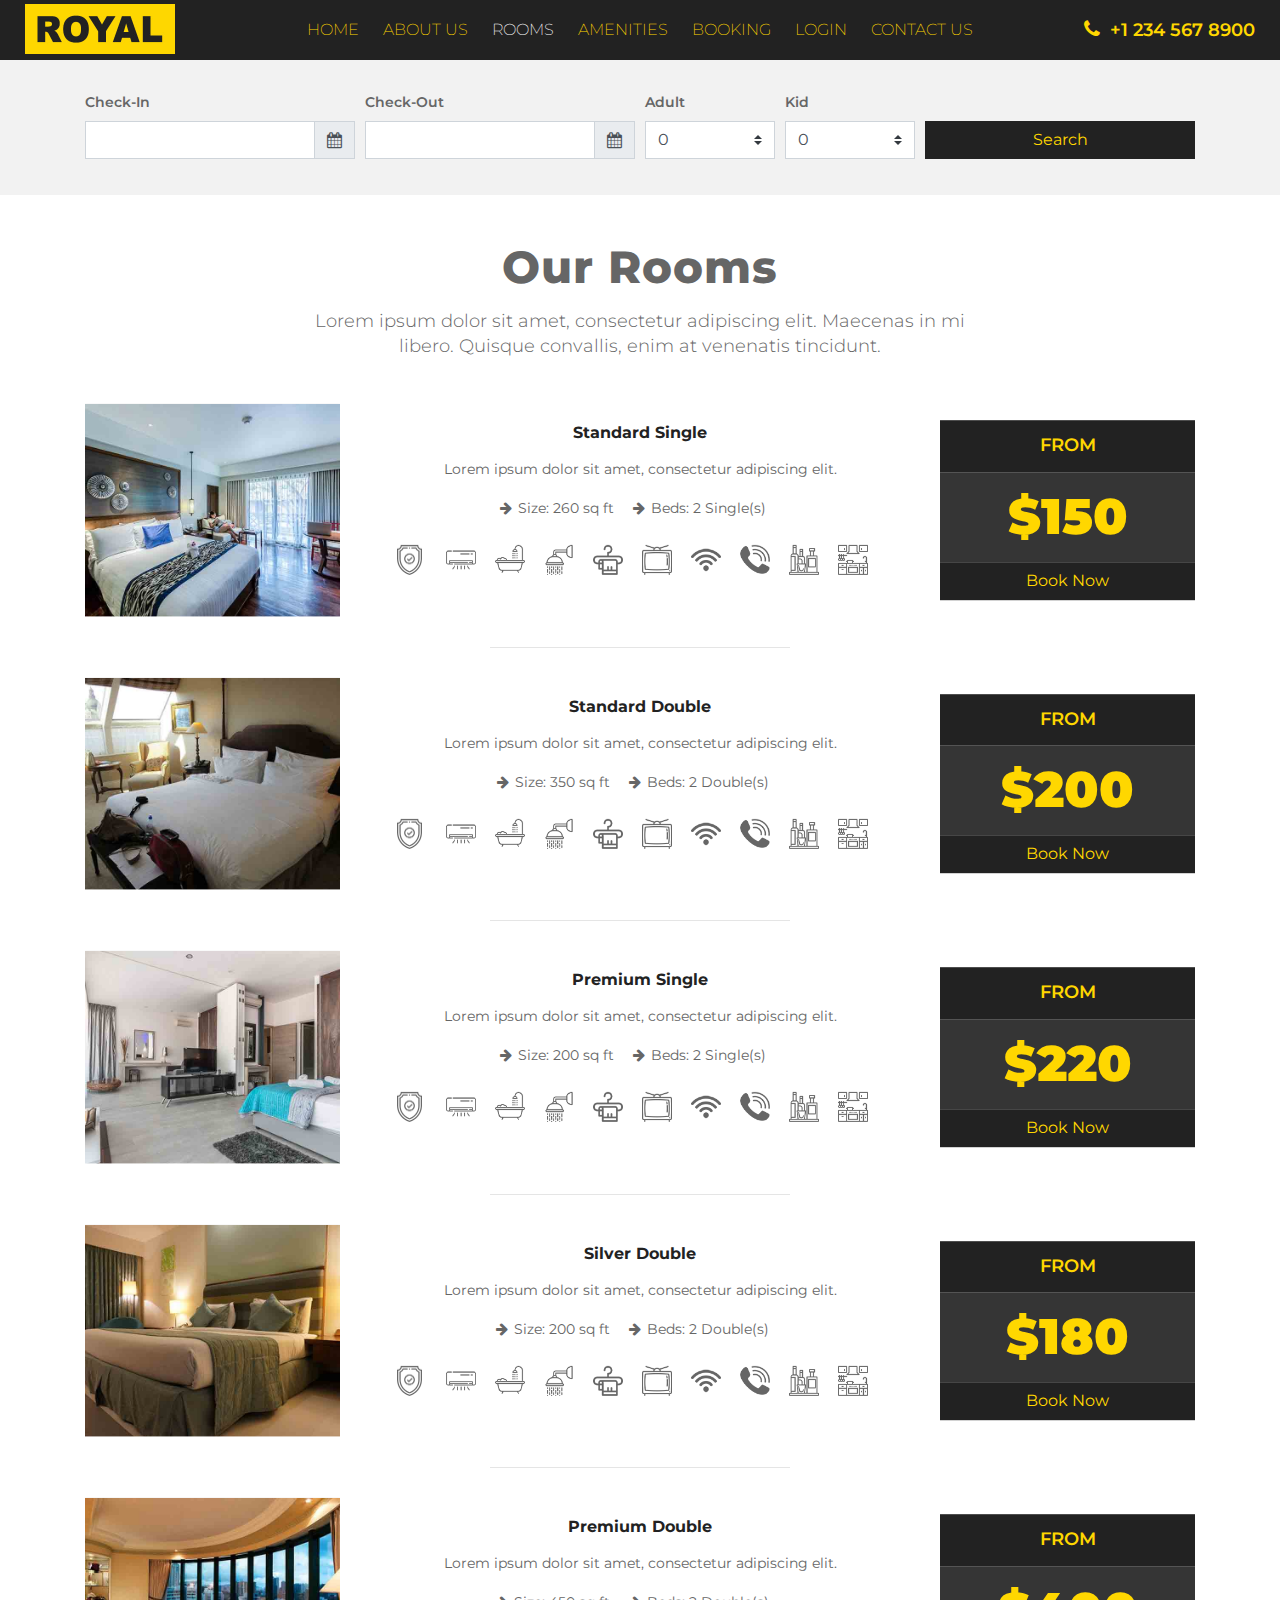
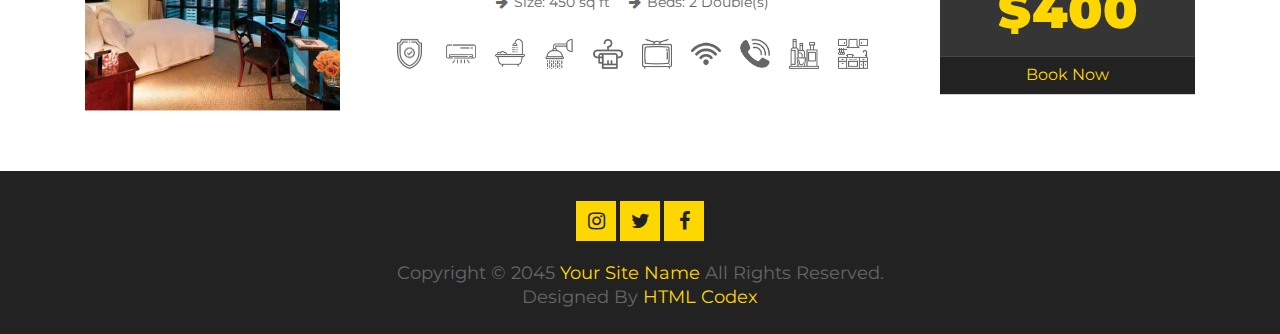
<file: room.html>
<!DOCTYPE html>
<html lang="en">
    <head>
        <meta charset="utf-8">
        <title>ROYAL HOTEL | Responsive Travel & Tourism Template</title>
        <meta content="width=device-width, initial-scale=1.0" name="viewport">
        <meta content="" name="keywords">
        <meta content="" name="description">

        <!-- Favicons -->
        <link href="img/favicon.ico" rel="icon">
        <link href="img/apple-favicon.png" rel="apple-touch-icon">

        <!-- Google Fonts -->
        <link href="https://fonts.googleapis.com/css?family=Montserrat:100,200,300,400,500,600,700,800,900" rel="stylesheet"> 

        <!-- Vendor CSS File -->
        <link href="vendor/bootstrap/css/bootstrap.min.css" rel="stylesheet">
        <link href="vendor/font-awesome/css/font-awesome.min.css" rel="stylesheet">
        <link href="vendor/slick/slick.css" rel="stylesheet">
        <link href="vendor/slick/slick-theme.css" rel="stylesheet">
        <link href="vendor/tempusdominus/css/tempusdominus-bootstrap-4.min.css" rel="stylesheet" />

        <!-- Main Stylesheet File -->
        <link href="css/hover-style.css" rel="stylesheet">
        <link href="css/style.css" rel="stylesheet">
    </head>

    <body>
        <!-- Header Section Start -->
        <header id="header">
            <a href="index.html" class="logo"><img src="img/logo.jpg" alt="logo"></a>
            <div class="phone"><i class="fa fa-phone"></i>+1 234 567 8900</div>
            <div class="mobile-menu-btn"><i class="fa fa-bars"></i></div>
            <nav class="main-menu top-menu">
                <ul>
                    <li><a href="index.html">Home</a></li>
                    <li><a href="about.html">About Us</a></li>
                    <li class="active"><a href="room.html">Rooms</a></li>
                    <li><a href="amenities.html">Amenities</a></li>
                    <li><a href="booking.html">Booking</a></li>
                    <li><a href="login.html">Login</a></li>
                    <li><a href="contact.html">Contact Us</a></li>
                </ul>
            </nav>
        </header>
        <!-- Header Section End -->
        
        <!-- Search Section Start -->
        <div id="search" style="background: #f2f2f2;">
            <div class="container">
                <div class="form-row">
                    <div class="control-group col-md-3">
                        <label>Check-In</label>
                        <div class="form-group">
                            <div class="input-group date" id="date-3" data-target-input="nearest">
                                <input type="text" class="form-control datetimepicker-input" data-target="#date-3"/>
                                <div class="input-group-append" data-target="#date-3" data-toggle="datetimepicker">
                                    <div class="input-group-text"><i class="fa fa-calendar"></i></div>
                                </div>
                            </div>
                        </div>
                    </div>
                    <div class="control-group col-md-3">
                        <label>Check-Out</label>
                        <div class="form-group">
                            <div class="input-group date" id="date-4" data-target-input="nearest">
                                <input type="text" class="form-control datetimepicker-input" data-target="#date-4"/>
                                <div class="input-group-append" data-target="#date-4" data-toggle="datetimepicker">
                                    <div class="input-group-text"><i class="fa fa-calendar"></i></div>
                                </div>
                            </div>
                        </div>
                    </div>
                    <div class="control-group col-md-3">
                        <div class="form-row">
                            <div class="control-group col-md-6">
                                <label>Adult</label>
                                <select class="custom-select">
                                    <option selected>0</option>
                                    <option value="1">1</option>
                                    <option value="2">2</option>
                                    <option value="3">3</option>
                                    <option value="4">4</option>
                                    <option value="5">5</option>
                                    <option value="6">6</option>
                                    <option value="7">7</option>
                                    <option value="8">8</option>
                                    <option value="9">9</option>
                                    <option value="10">10</option>
                                </select>
                            </div>
                            <div class="control-group col-md-6 kid">
                                <label>Kid</label>
                                <select class="custom-select">
                                    <option selected>0</option>
                                    <option value="1">1</option>
                                    <option value="2">2</option>
                                    <option value="3">3</option>
                                    <option value="4">4</option>
                                    <option value="5">5</option>
                                    <option value="6">6</option>
                                    <option value="7">7</option>
                                    <option value="8">8</option>
                                    <option value="9">9</option>
                                    <option value="10">10</option>
                                </select>
                            </div>
                        </div>
                    </div>
                    <div class="control-group col-md-3">
                        <button class="btn btn-block">Search</button>
                    </div>
                </div>
            </div>
        </div>
        <!-- Search Section End -->
        
        <!-- Room Section Start -->
        <div id="rooms">
            <div class="container">
                <div class="section-header">
                    <h2>Our Rooms</h2>
                    <p>
                        Lorem ipsum dolor sit amet, consectetur adipiscing elit. Maecenas in mi libero. Quisque convallis, enim at venenatis tincidunt.
                    </p>
                </div>
                <div class="row">
                    <div class="col-md-12">
                        <div class="row">
                            <div class="col-md-3">
                                <div class="room-img">
                                    <div class="box12">
                                        <img src="img/room/room-1.jpg">
                                        <div class="box-content">
                                            <h3 class="title">Standard Single</h3>
                                            <ul class="icon">
                                                <li><a href="#" data-toggle="modal" data-target="#modal-id"><i class="fa fa-link"></i></a></li>
                                            </ul>
                                        </div>
                                    </div>
                                </div>
                            </div>
                            <div class="col-md-6">
                                <div class="room-des">
                                    <h3><a href="#" data-toggle="modal" data-target="#modal-id">Standard Single</a></h3>
                                    <p>Lorem ipsum dolor sit amet, consectetur adipiscing elit.</p>
                                    <ul class="room-size">
                                        <li><i class="fa fa-arrow-right"></i>Size: 260 sq ft </li>
                                        <li><i class="fa fa-arrow-right"></i>Beds: 2 Single(s) </li>
                                    </ul>
                                    <ul class="room-icon">
                                        <li class="icon-1"></li>
                                        <li class="icon-2"></li>
                                        <li class="icon-3"></li>
                                        <li class="icon-4"></li>
                                        <li class="icon-5"></li>
                                        <li class="icon-6"></li>
                                        <li class="icon-7"></li>
                                        <li class="icon-8"></li>
                                        <li class="icon-9"></li>
                                        <li class="icon-10"></li>
                                    </ul>
                                </div>
                            </div>
                            <div class="col-md-3">
                                <div class="room-rate">
                                    <h3>From</h3>
                                    <h1>$150</h1>
                                    <a href="#">Book Now</a>
                                </div>
                            </div>
                        </div>
                        <hr>
                    </div>
                    
                    <div class="col-md-12">
                        <div class="row">
                            <div class="col-md-3">
                                <div class="room-img">
                                    <div class="box12">
                                        <img src="img/room/room-2.jpg">
                                        <div class="box-content">
                                            <h3 class="title">Standard Double</h3>
                                            <ul class="icon">
                                                <li><a href="#" data-toggle="modal" data-target="#modal-id"><i class="fa fa-link"></i></a></li>
                                            </ul>
                                        </div>
                                    </div>
                                </div>
                            </div>
                            <div class="col-md-6">
                                <div class="room-des">
                                    <h3><a href="#" data-toggle="modal" data-target="#modal-id">Standard Double</a></h3>
                                    <p>Lorem ipsum dolor sit amet, consectetur adipiscing elit.</p>
                                    <ul class="room-size">
                                        <li><i class="fa fa-arrow-right"></i>Size: 350 sq ft </li>
                                        <li><i class="fa fa-arrow-right"></i>Beds: 2 Double(s) </li>
                                    </ul>
                                    <ul class="room-icon">
                                        <li class="icon-1"></li>
                                        <li class="icon-2"></li>
                                        <li class="icon-3"></li>
                                        <li class="icon-4"></li>
                                        <li class="icon-5"></li>
                                        <li class="icon-6"></li>
                                        <li class="icon-7"></li>
                                        <li class="icon-8"></li>
                                        <li class="icon-9"></li>
                                        <li class="icon-10"></li>
                                    </ul>
                                </div>
                            </div>
                            <div class="col-md-3">
                                <div class="room-rate">
                                    <h3>From</h3>
                                    <h1>$200</h1>
                                    <a href="#">Book Now</a>
                                </div>
                            </div>
                        </div>
                        <hr>
                    </div>
                    
                    <div class="col-md-12">
                        <div class="row">
                            <div class="col-md-3">
                                <div class="room-img">
                                    <div class="box12">
                                        <img src="img/room/room-3.jpg">
                                        <div class="box-content">
                                            <h3 class="title">Premium Single</h3>
                                            <ul class="icon">
                                                <li><a href="#" data-toggle="modal" data-target="#modal-id"><i class="fa fa-link"></i></a></li>
                                            </ul>
                                        </div>
                                    </div>
                                </div>
                            </div>
                            <div class="col-md-6">
                                <div class="room-des">
                                    <h3><a href="#" data-toggle="modal" data-target="#modal-id">Premium Single</a></h3>
                                    <p>Lorem ipsum dolor sit amet, consectetur adipiscing elit.</p>
                                    <ul class="room-size">
                                        <li><i class="fa fa-arrow-right"></i>Size: 200 sq ft </li>
                                        <li><i class="fa fa-arrow-right"></i>Beds: 2 Single(s) </li>
                                    </ul>
                                    <ul class="room-icon">
                                        <li class="icon-1"></li>
                                        <li class="icon-2"></li>
                                        <li class="icon-3"></li>
                                        <li class="icon-4"></li>
                                        <li class="icon-5"></li>
                                        <li class="icon-6"></li>
                                        <li class="icon-7"></li>
                                        <li class="icon-8"></li>
                                        <li class="icon-9"></li>
                                        <li class="icon-10"></li>
                                    </ul>
                                </div>
                            </div>
                            <div class="col-md-3">
                                <div class="room-rate">
                                    <h3>From</h3>
                                    <h1>$220</h1>
                                    <a href="#">Book Now</a>
                                </div>
                            </div>
                        </div>
                        <hr>
                    </div>
                    
                    <div class="col-md-12">
                        <div class="row">
                            <div class="col-md-3">
                                <div class="room-img">
                                    <div class="box12">
                                        <img src="img/room/room-4.jpg">
                                        <div class="box-content">
                                            <h3 class="title">Silver Double</h3>
                                            <ul class="icon">
                                                <li><a href="#" data-toggle="modal" data-target="#modal-id"><i class="fa fa-link"></i></a></li>
                                            </ul>
                                        </div>
                                    </div>
                                </div>
                            </div>
                            <div class="col-md-6">
                                <div class="room-des">
                                    <h3><a href="#" data-toggle="modal" data-target="#modal-id">Silver Double</a></h3>
                                    <p>Lorem ipsum dolor sit amet, consectetur adipiscing elit.</p>
                                    <ul class="room-size">
                                        <li><i class="fa fa-arrow-right"></i>Size: 200 sq ft </li>
                                        <li><i class="fa fa-arrow-right"></i>Beds: 2 Double(s) </li>
                                    </ul>
                                    <ul class="room-icon">
                                        <li class="icon-1"></li>
                                        <li class="icon-2"></li>
                                        <li class="icon-3"></li>
                                        <li class="icon-4"></li>
                                        <li class="icon-5"></li>
                                        <li class="icon-6"></li>
                                        <li class="icon-7"></li>
                                        <li class="icon-8"></li>
                                        <li class="icon-9"></li>
                                        <li class="icon-10"></li>
                                    </ul>
                                </div>
                            </div>
                            <div class="col-md-3">
                                <div class="room-rate">
                                    <h3>From</h3>
                                    <h1>$180</h1>
                                    <a href="#">Book Now</a>
                                </div>
                            </div>
                        </div>
                        <hr>
                    </div>
                    
                    <div class="col-md-12">
                        <div class="row">
                            <div class="col-md-3">
                                <div class="room-img">
                                    <div class="box12">
                                        <img src="img/room/room-5.jpg">
                                        <div class="box-content">
                                            <h3 class="title">Premium Double</h3>
                                            <ul class="icon">
                                                <li><a href="#" data-toggle="modal" data-target="#modal-id"><i class="fa fa-link"></i></a></li>
                                            </ul>
                                        </div>
                                    </div>
                                </div>
                            </div>
                            <div class="col-md-6">
                                <div class="room-des">
                                    <h3><a href="#" data-toggle="modal" data-target="#modal-id">Premium Double</a></h3>
                                    <p>Lorem ipsum dolor sit amet, consectetur adipiscing elit.</p>
                                    <ul class="room-size">
                                        <li><i class="fa fa-arrow-right"></i>Size: 450 sq ft </li>
                                        <li><i class="fa fa-arrow-right"></i>Beds: 2 Double(s) </li>
                                    </ul>
                                    <ul class="room-icon">
                                        <li class="icon-1"></li>
                                        <li class="icon-2"></li>
                                        <li class="icon-3"></li>
                                        <li class="icon-4"></li>
                                        <li class="icon-5"></li>
                                        <li class="icon-6"></li>
                                        <li class="icon-7"></li>
                                        <li class="icon-8"></li>
                                        <li class="icon-9"></li>
                                        <li class="icon-10"></li>
                                    </ul>
                                </div>
                            </div>
                            <div class="col-md-3">
                                <div class="room-rate">
                                    <h3>From</h3>
                                    <h1>$400</h1>
                                    <a href="#">Book Now</a>
                                </div>
                            </div>
                        </div>
                    </div>
                </div>
            </div>
        </div>
        <!-- Room Section End -->
        
        <!-- Modal for Room Section Start -->
        <div id="modal-id" class="modal fade" tabindex="-1" role="dialog">
            <div class="modal-dialog modal-lg">
                <div class="modal-content">
                    <div class="modal-header">
                        <button type="button" class="close" data-dismiss="modal">&times;</button>
                    </div>
                    <div class="modal-body">
                        <div class="row">
                            <div class="col-12">
                                <div class="port-slider">
                                    <div><img src="img/room-slider/room-1.jpg"></div>
                                    <div><img src="img/room-slider/room-2.jpg"></div>
                                    <div><img src="img/room-slider/room-3.jpg"></div>
                                    <div><img src="img/room-slider/room-4.jpg"></div>
                                    <div><img src="img/room-slider/room-5.jpg"></div>
                                    <div><img src="img/room-slider/room-6.jpg"></div>
                                </div>
                                <div class="port-slider-nav">
                                    <div><img src="img/room-slider/room-1.jpg"></div>
                                    <div><img src="img/room-slider/room-2.jpg"></div>
                                    <div><img src="img/room-slider/room-3.jpg"></div>
                                    <div><img src="img/room-slider/room-4.jpg"></div>
                                    <div><img src="img/room-slider/room-5.jpg"></div>
                                    <div><img src="img/room-slider/room-6.jpg"></div>
                                </div>
                            </div>
                            <div class="col-12">
                                <h2>Lorem ipsum dolor</h2>
                                <p>
                                    Lorem ipsum dolor viverra purus imperdiet rhoncus imperdiet. Suspendisse vulputate condimentum ligula sollicitudin hendrerit. Phasellus luctus, elit et ultrices interdum, neque mi pellentesque massorci. Nam in cursus ex, nec mattis lectus. Curabitur quis elementum nunc. Mauris iaculis, justo eu aliquam sagittis, arcu eros cursus libero, sit amet eleifend dolor odio at lacus. 
                                </p>
                                <div class="modal-link">
                                    <a href="#">Book Now</a>
                                </div>
                            </div>
                        </div>
                    </div>
                </div>
            </div>
        </div>
        <!-- Modal for Room Section End -->
        
        <!-- Footer Section Start -->
        <div id="footer">
            <div class="container">
                <div class="row">
                    <div class="col-12">
                        <div class="social">
                            <a href=""><li class="fa fa-instagram"></li></a>
                            <a href=""><li class="fa fa-twitter"></li></a>
                            <a href=""><li class="fa fa-facebook-f"></li></a>
                        </div>
                    </div>
                    <div class="col-12">
                        <p>Copyright &#169; 2045 <a href="">Your Site Name</a> All Rights Reserved.</p>
						
						<!--/*** This template is free as long as you keep the footer author’s credit link/attribution link/backlink. If you'd like to use the template without the footer author’s credit link/attribution link/backlink, you can purchase the Credit Removal License from "https://htmlcodex.com/credit-removal". Thank you for your support. ***/-->
						<p>Designed By <a href="https://htmlcodex.com">HTML Codex</a></p>
                    </div>
                </div>
            </div>
        </div>
        <!-- Footer Section End -->
        
        <a href="#" class="back-to-top"><i class="fa fa-chevron-up"></i></a>

        <!-- Vendor JavaScript File -->
        <script src="vendor/jquery/jquery.min.js"></script>
        <script src="vendor/jquery/jquery-migrate.min.js"></script>
        <script src="vendor/bootstrap/js/bootstrap.bundle.min.js"></script>
        <script src="vendor/easing/easing.min.js"></script>
        <script src="vendor/stickyjs/sticky.js"></script>
        <script src="vendor/superfish/hoverIntent.js"></script>
        <script src="vendor/superfish/superfish.min.js"></script>
        <script src="vendor/wow/wow.min.js"></script>
        <script src="vendor/slick/slick.min.js"></script>
        <script src="vendor/tempusdominus/js/moment.min.js"></script>
        <script src="vendor/tempusdominus/js/moment-timezone.min.js"></script>
        <script src="vendor/tempusdominus/js/tempusdominus-bootstrap-4.min.js"></script>
        
        <!-- Booking Javascript File -->
        <script src="js/booking.js"></script>
        <script src="js/jqBootstrapValidation.min.js"></script>
  
        <!-- Main Javascript File -->
        <script src="js/main.js"></script>
    </body>
</html>
</file>
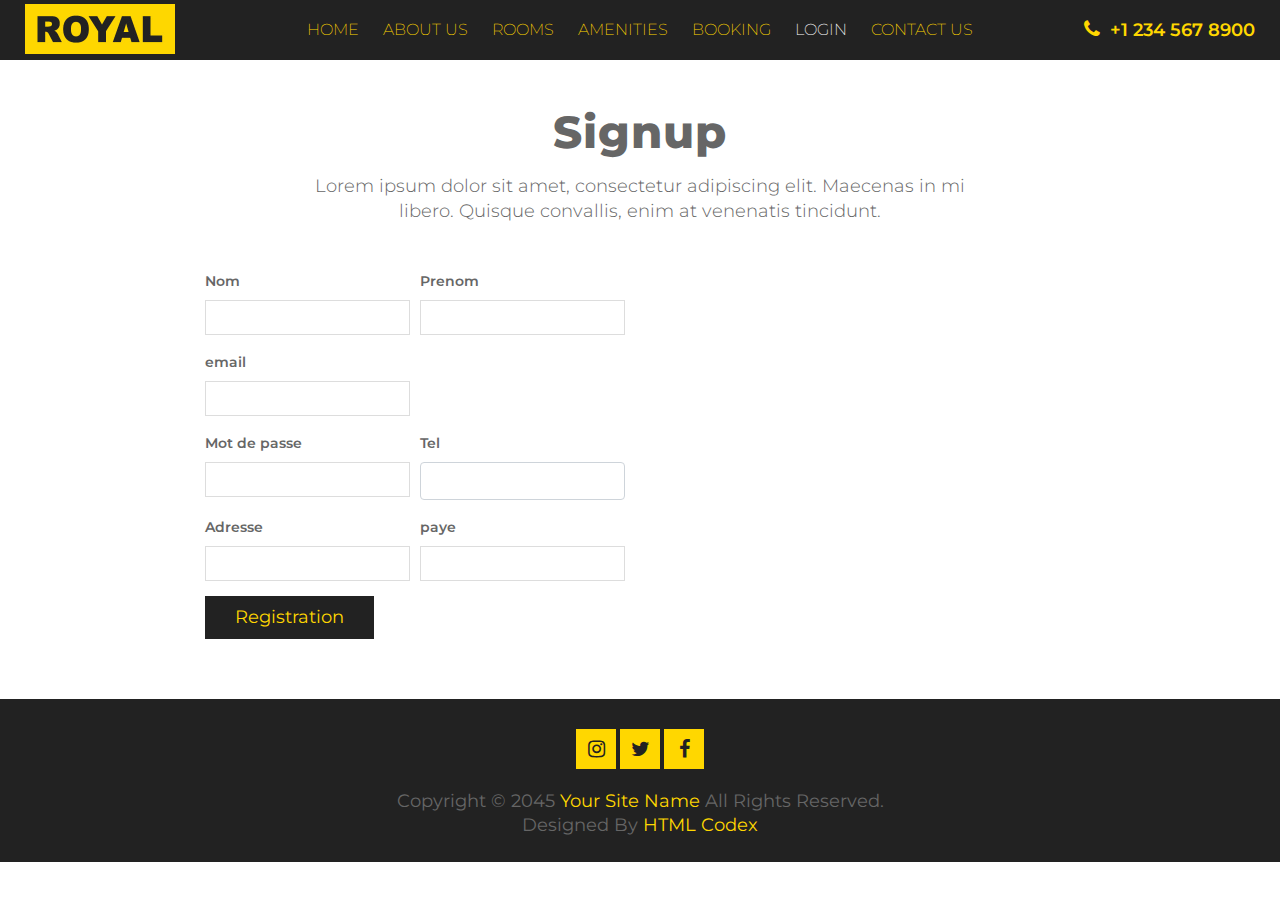
<file: signup.html>
<!DOCTYPE html>
<html lang="en">
    <head>
        <meta charset="utf-8">
        <title>ROYAL HOTEL | Responsive Travel & Tourism Template</title>
        <meta content="width=device-width, initial-scale=1.0" name="viewport">
        <meta content="" name="keywords">
        <meta content="" name="description">

        <!-- Favicons -->
        <link href="img/favicon.ico" rel="icon">
        <link href="img/apple-favicon.png" rel="apple-touch-icon">

        <!-- Google Fonts -->
        <link href="https://fonts.googleapis.com/css?family=Montserrat:100,200,300,400,500,600,700,800,900" rel="stylesheet"> 

        <!-- Vendor CSS File -->
        <link href="vendor/bootstrap/css/bootstrap.min.css" rel="stylesheet">
        <link href="vendor/font-awesome/css/font-awesome.min.css" rel="stylesheet">
        <link href="vendor/slick/slick.css" rel="stylesheet">
        <link href="vendor/slick/slick-theme.css" rel="stylesheet">
        <link href="vendor/tempusdominus/css/tempusdominus-bootstrap-4.min.css" rel="stylesheet" />

        <!-- Main Stylesheet File -->
        <link href="css/hover-style.css" rel="stylesheet">
        <link href="css/style.css" rel="stylesheet">
        <script src="js/script.js"></script>
    </head>

    <body>
        <!-- Header Section Start -->
        <header id="header">
            <a href="index.html" class="logo"><img src="img/logo.jpg" alt="logo"></a>
            <div class="phone"><i class="fa fa-phone"></i>+1 234 567 8900</div>
            <div class="mobile-menu-btn"><i class="fa fa-bars"></i></div>
            <nav class="main-menu top-menu">
                <ul>
                    <li><a href="index.html">Home</a></li>
                    <li><a href="about.html">About Us</a></li>
                    <li><a href="room.html">Rooms</a></li>
                    <li><a href="amenities.html">Amenities</a></li>
                    <li><a href="booking.html">Booking</a></li>
                    <li class="active"><a href="login.html">Login</a></li>
                    <li><a href="contact.html">Contact Us</a></li>
                </ul>
            </nav>
        </header>
        <!-- Header Section End -->
        
        <!-- Login Section Start -->
        <div id="login">
            <div class="container">
                <div class="section-header">
                    <h2>Signup</h2>
                    <p>
                        Lorem ipsum dolor sit amet, consectetur adipiscing elit. Maecenas in mi libero. Quisque convallis, enim at venenatis tincidunt.
                    </p>
                </div>
                <div class="row">
                    <div class="col-md-6">
                        <div class="login-form">
                            <div>
                                <div class="form-row">
                                    <div class="control-group col-sm-6">
                                        <label>Nom</label>
                                        <input type="text" class="form-control" id="idNom"/>
                                        
                                    </div>
                                    <div class="control-group col-sm-6">
                                        <label>Prenom</label>
                                        <input type="text" class="form-control" id="idPrenom" />
                                        
                                    </div>
                                    <div class="control-group col-sm-6">
                                        <label>email</label>
                                        <input type="email" class="form-control" id="idEmail" />
                                        
                                    </div>
                                    
                                    
                                </div>
                                <div class="form-row">
                                    <div class="control-group col-sm-6">
                                        <label>Mot de passe</label>
                                        <input type="password" class="form-control" id="idPassword" />
                                        
                                    </div>
                                    <div class="control-group col-sm-6">
                                        <label>Tel</label>
                                        <input type="number" class="form-control" id="idTel"  />
                                        
                                    </div>
                                    <div class="control-group col-sm-6">
                                        <label>Adresse</label>
                                        <input type="text" class="form-control" id="idAdresse" />
                                        
                                    </div>
                                    <div class="control-group col-sm-6">
                                        <label>paye</label>
                                        <input type="text" class="form-control" id="idPaye"/>
                                        
                                    </div>
                                    
                                </div>
                                <div class="button"><button type="submit" onclick="signup()">Registration</button></div>
                            </div>
                        </div>
                    </div>
                    
                    
                </div>
            </div>
        </div>
        <!-- Login Section End -->
        
        <!-- Footer Section Start -->
        <div id="footer">
            <div class="container">
                <div class="row">
                    <div class="col-12">
                        <div class="social">
                            <a href=""><li class="fa fa-instagram"></li></a>
                            <a href=""><li class="fa fa-twitter"></li></a>
                            <a href=""><li class="fa fa-facebook-f"></li></a>
                        </div>
                    </div>
                    <div class="col-12">
                        <p>Copyright &#169; 2045 <a href="">Your Site Name</a> All Rights Reserved.</p>
						
						<!--/*** This template is free as long as you keep the footer author’s credit link/attribution link/backlink. If you'd like to use the template without the footer author’s credit link/attribution link/backlink, you can purchase the Credit Removal License from "https://htmlcodex.com/credit-removal". Thank you for your support. ***/-->
						<p>Designed By <a href="https://htmlcodex.com">HTML Codex</a></p>
                    </div>
                </div>
            </div>
        </div>
        <!-- Footer Section End -->
        
        <a href="#" class="back-to-top"><i class="fa fa-chevron-up"></i></a>

        <!-- Vendor JavaScript File -->
        <script src="vendor/jquery/jquery.min.js"></script>
        <script src="vendor/jquery/jquery-migrate.min.js"></script>
        <script src="vendor/bootstrap/js/bootstrap.bundle.min.js"></script>
        <script src="vendor/easing/easing.min.js"></script>
        <script src="vendor/stickyjs/sticky.js"></script>
        <script src="vendor/superfish/hoverIntent.js"></script>
        <script src="vendor/superfish/superfish.min.js"></script>
        <script src="vendor/wow/wow.min.js"></script>
        <script src="vendor/slick/slick.min.js"></script>
        <script src="vendor/tempusdominus/js/moment.min.js"></script>
        <script src="vendor/tempusdominus/js/moment-timezone.min.js"></script>
        <script src="vendor/tempusdominus/js/tempusdominus-bootstrap-4.min.js"></script>
        
        <!-- Contact Javascript File -->
        <script src="js/jqBootstrapValidation.min.js"></script>
        <script src="js/contact.js"></script>
        
        <!-- Main Javascript File -->
        <script src="js/main.js"></script>
    </body>
</html>
</file>
<file: css/hover-style.css>
/*********************** Style - 1 *******************/
.box1 img,.box1:after,.box1:before{width:100%;transition:all .3s ease 0s}
.box1 .icon,.box2,.box3,.box4,.box5 .icon li a{text-align:center}
.box10:after,.box10:before,.box1:after,.box1:before,.box2 .inner-content:after,.box3:after,.box3:before,.box4:before,.box5:after,.box5:before,.box6:after,.box7:after,.box7:before{content:""}
.box1,.box11,.box12,.box13,.box14,.box16,.box17,.box18,.box2,.box20,.box21,.box3,.box4,.box5,.box5 .icon li a,.box6,.box7,.box8{overflow:hidden}
.box1 .title,.box10 .title,.box4 .title,.box7 .title{letter-spacing:1px}
.box3 .post,.box4 .post,.box5 .post,.box7 .post{font-style:italic}
body{background-color:#f1f1f2}
.mt-30{margin-top:30px}
.mt-40{margin-top:40px}
.mb-30{margin-bottom:30px}
.box1 .icon,.box1 .title{margin:0;position:absolute}
.box1{box-shadow:0 0 3px rgba(0,0,0,.3);position:relative}
.box1:after,.box1:before{height:50%;background:rgba(0,0,0,.5);position:absolute;top:0;left:0;z-index:1;transform-origin:100% 0;transform:rotateZ(90deg)}
.box1:after{top:auto;bottom:0;transform-origin:0 100%}
.box1:hover:after,.box1:hover:before{transform:rotateZ(0)}
.box1 img{height:auto;transform:scale(1) rotate(0)}
.box1:hover img{filter:sepia(80%);transform:scale(1.3) rotate(10deg)}
.box1 .title{font-size:19px;font-weight:600;color:#fff;text-transform:uppercase;text-shadow:0 0 1px #004cbf;bottom:10px;left:10px;opacity:0;z-index:2;transform:scale(0);transition:all .5s ease .2s}
.box1:hover .title{opacity:1;transform:scale(1)}
.box1 .icon{padding:7px 5px;list-style:none;background:#004cbf;border-radius:0 0 0 10px;top:-100%;right:0;z-index:2;transition:all .3s ease .2s}
.box1:hover .icon{top:0}
.box1 .icon li{display:block;margin:10px 0}
.box1 .icon li a{display:block;width:35px;height:35px;line-height:35px;border-radius:10px;font-size:18px;color:#fff;transition:all .3s ease 0s}
.box2 .icon li a,.box3 .icon a:hover,.box4 .icon li a:hover,.box5 .icon li a,.box6 .icon li a{border-radius:50%}
.box1 .icon li a:hover{color:#fff;box-shadow:0 0 10px #000 inset,0 0 0 3px #fff}
@media only screen and (max-width:990px){.box1{margin-bottom:30px}
}

/*********************** Style - 2 *******************/
.box2{position:relative}
.box2 img{width:100%;height:auto}
.box2 .box-content{width:100%;height:100%;position:absolute;top:50%;left:50%;z-index:2;transform:translate(-50%,-50%)}
.box2 .box-content:after,.box2 .box-content:before,.box2:after,.box2:before{content:"";width:80%;height:80%;position:absolute;top:50%;left:50%;transform:translate(-50%,-50%) rotate(45deg);transition:all .5s ease 0s}
.box2:before{background:linear-gradient(45deg,rgba(0,0,0,.2) 49%,transparent 50%);left:-100%}
.box2:after{background:linear-gradient(45deg,transparent 49%,rgba(0,0,0,.2) 50%);left:160%}
.box2 .box-content:after,.box2 .box-content:before{width:65%;height:65%;background:linear-gradient(45deg,rgba(0,0,0,.3) 49%,transparent 50%);left:-100%;transition-delay:.1s}
.box1 .box-content:after{background:linear-gradient(45deg,transparent 49%,rgba(0,0,0,.3) 50%);left:160%}
.box2:hover .box-content:after,.box2:hover .box-content:before,.box2:hover:after,.box2:hover:before{left:50%}
.box2 .inner-content{width:50%;height:50%;color:#fff;padding:40px 0;position:absolute;top:50%;left:50%;z-index:2;transform:translate(-50%,-50%) scale(0);transition:all .3s ease .2s}
.box2 .inner-content:after{width:100%;height:100%;background:rgba(255,79,79,.8);position:absolute;top:50%;left:50%;z-index:-1;transform:translate(-50%,-50%) rotate(45deg)}
.box2:hover .inner-content{transform:translate(-50%,-50%) scale(1);transition:all .3s ease 0s}
.box2 .title{font-size:18px;font-weight:700;text-transform:uppercase;margin-bottom:5px}
.box2 .post{display:block;font-size:14px;text-transform:capitalize;margin-bottom:7px}
.box10 .title,.box11 .title,.box4 .title,.box5 .title,.box6 .box-content,.box7 .title{text-transform:uppercase}
.box2 .icon{padding:0;margin:0;list-style:none;transform:rotateY(360deg) scale(0);transition:all .3s ease 0s}
.box2:hover .icon{transform:rotateY(0) scale(1)}
.box2 .icon li{display:inline-block;margin:0 3px}
.box2 .icon li a{display:block;width:35px;height:35px;line-height:35px;background:#fff;font-size:16px;color:#505050;transition:all .3s ease 0s}
.box2 .icon li a:hover{box-shadow:0 0 0 5px rgba(0,0,0,.5);background:#fff;color:#ff4f4f}
@media only screen and (max-width:990px){.box2{margin-bottom:30px}
}
@media only screen and (max-width:320px){.box2 .inner-content{padding:25px 0}
.box2 .title{font-size:16px}
}

/*********************** Style - 3 *******************/
.box3{box-shadow:0 0 3px rgba(0,0,0,.3);position:relative}
.box3 .box-content,.box3:after,.box3:before{position:absolute;left:7%;right:7%;transition:all .3s}
.box3:after,.box3:before{display:block;background:rgba(0,0,0,.3);top:10%;bottom:10%;z-index:1;transform:scale(0,1)}
.box3:after{top:10.8%;bottom:10.8%;transform:scale(1,0)}
.box3:hover:after,.box3:hover:before{transform:scale(1);animation:animate 1.5s}
.box3:hover:before{border-top:3px solid #fff;border-bottom:3px solid #fff}
.box:hover:after{border-left:3px solid #fff;border-right:3px solid #fff}
.box img{width:100%;height:auto;transition:all .3s}
.box3:hover img{transform:scale(1.2);filter:blur(5px);-moz-filter:blur(5px);-webkit-filter:blur(5px)}
.box3 .box-content{padding:30px 10px;top:10%;bottom:10%;opacity:0;z-index:2}
.box3:hover .box-content{box-shadow:0 0 0 35px rgba(255,255,255,.3);opacity:1;transition:all .3s}
.box3 .title{font-size:24px;font-weight:600;color:#88c425;margin:0 0 5px}
.box3 .post{display:block;margin:0 0 5px;font-size:14px;color:rgba(255,255,255,.8)}
.box3 .description{font-size:14px;color:#fff;margin:0 0 20px}
.box3 .icon{padding:0;margin:0;list-style:none}
.box3 .icon li{display:inline-block;margin:0 10px 0 0}
.box3 .icon li a{display:block;width:30px;height:30px;line-height:30px;color:#fff;background:#88c425;transition:all .5s}
.box3 .icon a:hover{text-decoration:none;animation:animate-hover .5s;transition:all .3s}
@keyframes animate{0%,100%{opacity:1}
}
@keyframes animate-hover{0%{box-shadow:0 0 0 10px rgba(255,255,255,.3)}
50%{box-shadow:0 0 0 5px rgba(255,255,255,.3)}
100%{box-shadow:0 0 0 0 rgba(255,255,255,.3)}
}
.box10,.box11,.box12,.box14,.box4,.box5,.box6,.box7,.box9{box-shadow:0 0 3px rgba(0,0,0,.3)}
@media only screen and (max-width:990px){.box3{margin-bottom:30px}
.box3 .box-content{padding:10px}
.box3 .description{margin-bottom:10px}
}
@media only screen and (max-width:479px){.box3 .title{margin:0}
}

/*********************** Style - 4 *******************/
.box4{position:relative}
.box4:before{width:0;height:200%;background:rgba(0,0,0,.5);position:absolute;top:0;left:-250px;bottom:0;transform:skewX(-36deg);transition:all .5s ease 0s}
.box4:hover:before{width:200%}
.box4 img{width:100%;height:auto}
.box4 .box-content{width:100%;height:100%;padding-top:20%;position:absolute;top:0;left:0;transform:scale(0);transition:all .3s ease 0s}
.box4 .icon,.box5 .icon{list-style:none;padding:0}
.box4:hover .box-content{transform:scale(1)}
.box4 .title{font-size:22px;font-weight:700;color:#fff;margin:0 0 10px}
.box4 .post{display:block;font-size:15px;font-weight:600;color:#fff;margin-bottom:20px}
.box4 .icon{margin:0}
.box4 .icon li{display:inline-block}
.box4 .icon li a{display:block;width:35px;height:35px;line-height:35px;font-size:20px;background:#fff;color:#ee4266;margin-right:10px;transition:all .3s ease 0s}
.box5 .icon,.box5 .icon li{display:inline-block}
@media only screen and (max-width:990px){.box4{margin-bottom:30px}
}
@media only screen and (max-width:767px){.box4:before{left:-400px}
.box4:hover:before{width:300%}
}

/*********************** Style - 5 *******************/
.box5{background:#444;position:relative}
.box5:after,.box5:before{width:50px;height:50px;border-radius:50%;background:#10a5b8;position:absolute;top:-80px;left:15px;opacity:0;z-index:1;transition:all .35s ease}
.box5:after{top:auto;left:auto;bottom:-80px;right:15px}
.box5:hover:after,.box5:hover:before{opacity:.75;transform:scale(8);transition-delay:.15s}
.box5 img{width:100%;height:auto;transition:all .35s ease-out 0s}
.box5:hover img{opacity:.4}
.box5 .icon{margin:0;position:absolute;bottom:15px;right:15px;z-index:2;transform:scale(0);transition:all .35s ease-out}
.box5:hover .icon{transform:scale(1);transition-delay:.15s}
.box5 .icon li a{display:block;width:35px;height:35px;line-height:35px;background:#fff;font-size:18px;color:#444;margin-right:10px;position:relative;transition:all .5s ease 0s}
.box5 .icon li a:hover{background:#444;color:#fff}
.box5 .box-content{padding:20px 15px;position:absolute;top:0;left:0;z-index:1}
.box5 .title{font-size:20px;font-weight:800;color:#fff;margin:0 0 5px;opacity:0;transform:translate(-20px,-20px);transition:all .35s ease-out}
.box5:hover .title{opacity:1;transform:translate(0,0);transition-delay:.15s}
.box5 .post{display:inline-block;font-size:16px;color:#fff;opacity:0;transform:translate(-20px,-20px);transition:all .35s ease-out}
.box5:hover .post{opacity:1;transform:translate(0,0);transition-delay:.15s}
.box6 .title,.box6 img,.box6:after{transition:all .35s ease 0s}
@media only screen and (max-width:990px){.box5{margin-bottom:30px}
}

/*********************** Style - 6 *******************/
.box6{background:#000;position:relative}
.box6:after{background:rgba(0,0,0,.7);position:absolute;top:0;left:-30%;bottom:0;right:70%;transform:skew(20deg) translateX(-75%)}
.box6:hover:after{transform:skew(20deg) translateX(0)}
.box6 img{width:100%;height:auto}
.box6:hover img{opacity:.5}
.box6 .box-content{padding:20px;text-align:right;position:absolute;top:0;right:0;z-index:1}
.box6 .icon,.box7 .icon{padding:0;list-style:none}
.box10 .icon li a,.box11,.box12,.box13,.box14,.box6 .icon li a,.box7,.box7 .icon li a,.box8,.box8 .icon li a{text-align:center}
.box6 .title{font-size:20px;font-weight:900;color:#fff;margin:0 0 10px;transform:scale(0)}
.box6:hover .title{transform:scale(1)}
.box6 .icon li,.box6 .post{opacity:0;transform:translateX(40px);transition:all .35s ease 0s}
.box6 .post{display:block;font-size:14px;color:#fff;margin-bottom:5px}
.box6 .icon{display:inline-block;margin:0}
.box6:hover .icon li,.box6:hover .post{opacity:1;transform:translateX(0)}
.box6:hover .icon li:first-child{transition-delay:.1s}
.box6:hover .icon li:nth-child(2){transition-delay:.2s}
.box6 .icon li a{display:block;width:35px;height:35px;line-height:35px;background:#fff;font-size:18px;color:#605f5f;margin-bottom:5px;transition:all .35s ease}
.box6 .icon li a:hover{background:#605f5f;color:#fff}
@media only screen and (max-width:990px){.box6{margin-bottom:30px}
}

/*********************** Style - 7 *******************/
.box7{position:relative}
.box7:after,.box7:before{width:100%;height:100%;background:rgba(11,33,47,.9);position:absolute;top:0;left:0;opacity:0;transition:all .5s ease 0s}
.box7:after{background:rgba(255,255,255,.3);border:2px solid #0dab76;top:0;left:170%;opacity:1;z-index:1;transform:skewX(45deg);transition:all 1s ease 0s}
.box7:hover:before{opacity:1}
.box7:hover:after{left:-170%}
.box7 img{width:100%;height:auto}
.box7 .box-content{width:100%;position:absolute;bottom:-100%;left:0;transition:all .5s ease 0s}
.box7:hover .box-content{bottom:30%}
.box7 .title{display:block;font-size:22px;font-weight:700;color:#fff;margin:0 0 10px}
.box7 .post{display:block;font-size:15px;font-weight:600;color:#fff;margin-bottom:10px}
.box7 .icon{margin:0}
.box7 .icon li{display:inline-block}
.box7 .icon li a{display:block;width:35px;height:35px;line-height:35px;border-radius:50%;background:#0dab76;font-size:18px;color:#fff;margin-right:10px;transition:all .5s ease 0s}
.box8 .icon li,.box8 .title{display:inline-block}
.box7 .icon li a:hover{transform:rotate(360deg)}
@media only screen and (max-width:990px){.box{margin-bottom:30px}
}

/*********************** Style - 8 *******************/
.box8 .icon,.box8 .title{margin:0;position:absolute}
.box8{box-shadow:0 0 3px rgba(0,0,0,.3);position:relative}
.box8 img{width:100%;height:auto}
.box8 .box-content{width:100%;height:100%;background:rgba(0,0,0,.6);opacity:0;position:absolute;top:0;left:0;transform:perspective(400px) rotateX(-90deg);transform-origin:center top 0;transition:all .5s ease 0s}
.box8 .icon li a,.box8 .title{background:#ef4050;font-size:20px;color:#fff}
.box8:hover .box-content{opacity:1;transform:perspective(400px) rotateX(0)}
.box8 .title{padding:5px 7px;border-radius:5px;font-weight:600;bottom:20px;left:20px;transition:all .9s ease 0s}
.box8 .icon li a,.box9 .box-content,.box9 .icon li,.box9 img{transition:all .35s ease 0s}
.box8:hover .title{bottom:-40px}
.box8 .icon{list-style:none;padding:0;top:42%;left:0;right:0}
.box8 .icon li a{display:block;width:40px;height:40px;line-height:40px;border-radius:50%;margin-right:7px}
.box9 .icon,.box9 .title{width:100%;font-size:22px}
.box8 .icon li a:hover{background:#fff;color:#000}
@media only screen and (max-width:990px){.box8{margin-bottom:20px}
}

/*********************** Style - 9 *******************/
.box9{background:#000;text-align:center;position:relative}
.box9 img{width:100%;height:auto}
.box9:hover img{opacity:.5}
.box9 .box-content{padding:30px 10px 30px 0;background:rgba(0,0,0,.65);position:absolute;top:0;left:0;bottom:0;right:0;opacity:0}
.box9:hover .box-content{top:10px;left:10px;bottom:10px;right:10px;opacity:1}
.box9 .title{font-weight:700;color:#fff;line-height:17px;margin:5px 0;position:absolute;bottom:55%}
.box10 .icon li a,.box9 .icon li a{line-height:35px;border-radius:50%}
.box9 .icon{list-style:none;padding:0;margin:0;position:absolute;top:50%}
.box9 .icon li{display:inline-block;opacity:0;transform:translateY(40px)}
.box9:hover .icon li{opacity:1;transform:translateY(0)}
.box9:hover .icon li:first-child{transition-delay:.1s}
.box9:hover .icon li:nth-child(2){transition-delay:.2s}
.box9 .icon li a{display:block;width:35px;height:35px;background:#f39c12;font-size:20px;color:#000;margin-right:5px;transition:all .35s ease 0s}
.box9 .icon a:hover{background:#fff}
@media only screen and (max-width:990px){.box9{margin-bottom:20px}
}

/*********************** Style - 10 *******************/
.box10{background:#000;overflow:hidden;position:relative}
.box10:after,.box10:before{border-width:0 180px 140px;border-style:solid;border-color:transparent transparent #0d5f45;position:absolute;bottom:0;left:50%;z-index:1;transform:translate(-55%,100%);transition:all .5s 0s cubic-bezier(.6,-.28,.735,.045)}
.box10:after{border-width:150px 250px;border-color:transparent #18ab69 #18ab69 #008148;top:25%;transform:translate(-60%,100%)}
.box10:hover:before{transition:all .4s 0s cubic-bezier(.175,.885,.32,1.275);transform:translate(-55%,0);transition-delay:.2s}
.box10:hover:after{transition:all .4s 0s cubic-bezier(.175,.885,.32,1.275);transform:translate(-60%,0);transition-delay:0s}
.box10 img{width:100%;height:auto;opacity:1;transform:scale(1.1) translateY(3%);transition:all .5s ease 0s}
.box10:hover img{transform:scale(1.1) translateY(-3%);opacity:.4}
.box10 .box-content{padding:20px 0 0 20px;position:absolute;top:0;left:0;opacity:0;z-index:2;transform:translateY(20%);transition:all .5s ease 0s}
.box10:hover .box-content{opacity:1;transform:translate(0);transition-delay:.1s}
.box10 .title{font-size:23px;font-weight:800;color:#fff}
.box10 .icon{padding:0;margin:0;list-style:none}
.box10 .icon li{display:inline-block}
.box10 .icon li a{display:block;width:35px;height:35px;background:#18ab69;font-size:18px;color:#fff;margin-right:10px;transition:all .3s ease 0s}
.box11 .icon li,.box11 .icon li a,.box11 .title,.box12 .icon li,.box12 .title{display:inline-block}
.box10 .icon li a:hover{transform:rotate(360deg)}
@media only screen and (max-width:990px){.box10{margin-bottom:20px}
}
@media only screen and (max-width:767px) and (min-width:600px){.box10:before{border-width:0 250px 240px}
.box10:after{border-width:260px 460px}
}
@media only screen and (max-width:599px) and (min-width:430px){.box:before{border-width:0 220px 120px}
.box10:after{border-width:260px 460px}
}

/*********************** Style - 11 *******************/
.box11{background:#000;color:#fff;position:relative}
.box11:after,.box11:before{position:absolute;content:""}
.box11:before{width:100%;height:100%;background:#83437d;opacity:.5;top:100%;left:0;z-index:1;transition:all .35s ease-in .3s}
.box11:hover:before{top:0;transition:all .35s ease-out 0s}
.box11:after{bottom:100%;left:50%;border-width:200px 200px 0;border-style:solid;border-color:#83437d transparent transparent;opacity:.9;transform:translateX(-50%);transition:all .35s ease-out 0s}
.box11:hover .post,.box11:hover .title{transform:translate(0,-50%)}
.box11:hover:after{bottom:25%;transition:all .35s ease-in .2s}
.box11 img{width:100%;height:auto}
.box11:hover img{opacity:.5}
.box11 .icon,.box11 .post,.box11 .title{width:100%;position:absolute;left:0;opacity:0;transition:all .35s ease .5s}
.box11 .box-content{width:100%;height:100%;position:absolute;top:0;left:0;z-index:1}
.box11 .title{padding:0 30px;margin:0;font-weight:300;top:45%}
.box11 .post,.box14 .post{text-transform:capitalize}
.box11 .post{font-size:15px;top:57%}
.box11 .icon{padding:0;margin:0;list-style:none;bottom:5px}
.box11 .icon li a{width:40px;height:40px;line-height:40px;padding:0 5px;font-size:20px;color:#fff;opacity:.7;transition:all .35s ease .5s}
.box11 .icon li a:hover{opacity:1;transition:all .35s ease}
.box11:hover .icon,.box11:hover .post,.box11:hover .title{opacity:1}
@media only screen and (max-width:990px){.box11{margin-bottom:20px}
}
@media only screen and (max-width:767px){.box11:after{border-width:500px 500px 0}
}

/*********************** Style - 12 *******************/
.box12{position:relative}
.box12 .box-content,.box12:after{position:absolute;transition:all .3s ease 0s}
.box12:after{content:"";width:65%;background:rgba(28,28,28,.8);padding-bottom:65%;opacity:0;top:50%;left:50%;transform:rotate(0) translate(-50%,-50%);transform-origin:0 0 0}
.box12:hover:after{transform:rotate(-45deg) translate(-50%,-50%);opacity:1}
.box12 img{width:100%;height:auto}
.box12 .box-content{width:100%;top:35%;left:0;opacity:0;z-index:1}
.box12:hover .box-content{opacity:1}
.box12 .title{padding:10px 0;color:#fff;margin:0;border-top:2px solid #fff;border-bottom:2px solid #fff}
.box12 .icon{padding:0;margin:12px 0 0;list-style:none}
.box12 .icon li a{display:block;width:35px;height:35px;line-height:35px;border-radius:50%;border:1px solid #fff;font-size:18px;color:#fff;margin-right:10px;transition:all .3s ease 0s}
.box12 .icon li a:hover{border-radius:0}
@media only screen and (max-width:990px){.box12{margin-bottom:20px}
}

/*********************** Style - 13 *******************/
.box13{position:relative;transition:all .2s ease-out 0s}
.box13 .box-content,.box13:after{position:absolute;left:20px;right:20px}
.box13:after{content:"";display:block;background:#463f9f;top:20px;bottom:20px;opacity:0;transform:rotate3d(-1,1,0,100deg);transition:all .4s ease-in-out 0s}
.box13:hover:after{opacity:.9;transform:rotate3d(0,0,0,0deg)}
.box13 img{width:100%;height:auto}
.box13 .box-content{top:45%;opacity:0;z-index:1;-webkit-transform:translate(10%,-30%);transform:translate(10%,-30%);transition:all .2s ease-out 0s}
.box13:hover .box-content{opacity:1;transform:translate(0,-50%);transition-delay:.2s}
.box13 .title{display:block;font-size:22px;font-weight:700;color:#39b54a;margin:0 0 10px}
.box13 .post{display:block;font-size:15px;color:#f7f7b9;margin-bottom:20px}
.box13 .social{padding:0;margin:0;list-style:none}
.box13 .social li{display:inline-block}
.box13 .social li a{display:block;width:35px;height:35px;background:#f7f7b9;border-radius:50%;font-size:17px;color:#1b1462;line-height:35px;margin-right:5px;transition:all .4s ease-in-out 0s}
.box14 .icon li,.box14 .post{display:inline-block}
.box13 .social li a:hover{color:#f7f7b9;background:#39b54a}
@media only screen and (max-width:990px){.box13{margin-bottom:30px}
}

/*********************** Style - 14 *******************/
.box14{position:relative}
.box15,.box17,.box18{box-shadow:0 0 5px #7e7d7d;text-align:center}
.box14:before{content:"";width:100%;height:100%;background:rgba(0,0,0,.5);position:absolute;top:0;left:0;opacity:0;transition:all .35s ease 0s}
.box14:hover:before{opacity:1}
.box14 img{width:100%;height:auto}
.box14 .box-content{width:90%;height:90%;position:absolute;top:5%;left:5%}
.box14 .box-content:after,.box14 .box-content:before{content:"";position:absolute;top:0;left:0;bottom:0;right:0;opacity:0;transition:all .7s ease 0s}
.box14 .box-content:before{border-bottom:1px solid rgba(255,255,255,.5);border-top:1px solid rgba(255,255,255,.5);transform:scale(0,1);transform-origin:0 0 0}
.box14 .box-content:after{border-left:1px solid rgba(255,255,255,.5);border-right:1px solid rgba(255,255,255,.5);transform:scale(1,0);transform-origin:100% 0 0}
.box14:hover .box-content:after,.box14:hover .box-content:before{opacity:1;transform:scale(1);transition-delay:.15s}
.box14 .title{font-size:21px;font-weight:700;color:#fff;margin:15px 0;opacity:0;transform:translate3d(0,-50px,0);transition:transform .5s ease 0s}
.box14:hover .title{opacity:1;transform:translate3d(0,0,0)}
.box14 .post{font-size:14px;color:#fff;padding:10px;background:#d79719;opacity:0;border-radius:0 19px;transform:translate3d(0,-50px,0);transition:all .7s ease 0s}
.box14 .icon,.box15 .icon{padding:0;list-style:none}
.box14:hover .post{opacity:1;transform:translate3d(0,0,0);transition-delay:.15s}
.box14 .icon{width:100%;margin:0;position:absolute;bottom:-10px;left:0;opacity:0;z-index:1;transition:all .7s ease 0s}
.box14:hover .icon{bottom:20px;opacity:1;transition-delay:.15s}
.box14 .icon li a{display:block;width:40px;height:40px;line-height:40px;border:1px solid #fff;border-radius:0 16px;font-size:14px;color:#fff;margin-right:5px;transition:all .4s ease 0s}
.box14 .icon li a:hover{background:#d79719;border-color:#d79719}
@media only screen and (max-width:990px){.box14{margin-bottom:30px}
}

/*********************** Style - 15 *******************/
.box15{position:relative}
.box15 img{width:100%;height:auto}
.box15 .box-content{width:100%;height:100%;position:absolute;top:0;left:0;transition:all .5s ease 0s}
.box15:hover .box-content{background-color:rgba(255,242,242,.8)}
.box15 .box-content:after,.box15 .box-content:before{content:"";width:50px;height:50px;position:absolute;opacity:0;transform:scale(1.5);transition:all .6s ease .3s}
.box15 .box-content:before{border-left:1px solid #040404;border-top:1px solid #040404;top:19px;left:19px}
.box15 .box-content:after{border-bottom:1px solid #040404;border-right:1px solid #040404;bottom:19px;right:19px}
.box15:hover .box-content:after,.box15:hover .box-content:before{opacity:1;transform:scale(1)}
.box15 .title{font-size:22px;color:#000;margin:0;position:relative;top:0;opacity:0;transition:all 1s ease 10ms}
.box15:hover .title{top:39%;opacity:1;transition:all .5s cubic-bezier(1,-.53,.405,1.425) 10ms}
.box15 .title:after{content:"";width:0;height:1px;background:#040404;position:absolute;bottom:-8px;left:0;right:0;margin:0 auto;transition:all 1s ease 0s}
.box15:hover .title:after{width:80%;transition:all 1s ease .8s}
.box15 .icon{width:100%;margin:0 auto;position:absolute;bottom:0;opacity:0;transition-duration:.6s;transition-timing-function:cubic-bezier(1,-.53,.405,1.425);transition-delay:.1s}
.box15:hover .icon{bottom:39%;opacity:1}
.box15 .icon li{display:inline-block}
.box15 .icon li a{display:block;width:40px;height:40px;line-height:40px;border-radius:50%;font-size:18px;color:#000;border:1px solid #000;margin-right:5px;transition:all .3s ease-in-out 0s}
.box15 .icon li a:hover{background:#000;color:#fff}
@media only screen and (max-width:990px){.box15{margin-bottom:30px}
}

/*********************** Style - 16 *******************/
.box16{text-align:center;color:#fff;position:relative}
.box16 .box-content,.box16:after{width:100%;position:absolute;left:0}
.box16:after{content:"";height:100%;background:linear-gradient(to bottom,rgba(0,0,0,0) 0,rgba(0,0,0,.08) 69%,rgba(0,0,0,.76) 100%);top:0;transition:all .5s ease 0s}
.box16 .post,.box16 .title{transform:translateY(145px);transition:all .4s cubic-bezier(.13,.62,.81,.91) 0s}
.box16:hover:after{background:linear-gradient(to bottom,rgba(0,0,0,.01) 0,rgba(0,0,0,.09) 11%,rgba(0,0,0,.12) 13%,rgba(0,0,0,.19) 20%,rgba(0,0,0,.29) 28%,rgba(0,0,0,.29) 29%,rgba(0,0,0,.42) 38%,rgba(0,0,0,.46) 43%,rgba(0,0,0,.53) 47%,rgba(0,0,0,.75) 69%,rgba(0,0,0,.87) 84%,rgba(0,0,0,.98) 99%,rgba(0,0,0,.94) 100%)}
.box16 img{width:100%;height:auto}
.box16 .box-content{padding:20px;margin-bottom:20px;bottom:0;z-index:1}
.box16 .title{font-size:22px;font-weight:700;text-transform:uppercase;margin:0 0 10px}
.box16 .post{display:block;padding:8px 0;font-size:15px}
.box16 .social li a,.box17 .icon li a{border-radius:50%;font-size:20px;color:#fff}
.box16:hover .post,.box16:hover .title{transform:translateY(0)}
.box16 .social{list-style:none;padding:0 0 5px;margin:40px 0 25px;opacity:0;position:relative;transform:perspective(500px) rotateX(-90deg) rotateY(0) rotateZ(0);transition:all .6s cubic-bezier(0,0,.58,1) 0s}
.box16:hover .social{opacity:1;transform:perspective(500px) rotateX(0) rotateY(0) rotateZ(0)}
.box16 .social:before{content:"";width:50px;height:2px;background:#fff;margin:0 auto;position:absolute;top:-23px;left:0;right:0}
.box16 .social li{display:inline-block}
.box16 .social li a{display:block;width:40px;height:40px;line-height:40px;background:#6d3795;margin-right:10px;transition:all .3s ease 0s}
.box17 .icon li,.box17 .icon li a{display:inline-block}
.box16 .social li a:hover{background:#bea041}
.box16 .social li:last-child a{margin-right:0}
@media only screen and (max-width:990px){.box16{margin-bottom:30px}
}

/*********************** Style - 17 *******************/
.box17{position:relative}
.box17:after{content:"";width:100%;height:100%;background:rgba(2,162,221,.9);position:absolute;top:0;left:0;opacity:0;transition:all .5s ease 0s}
.box17:hover:after{opacity:1}
.box17 img{width:100%;height:auto;transition:all 1.5s ease 0s}
.box17 .box-content,.box17 .icon li a{position:absolute;transition:all .6s ease 0s}
.box17:hover img{transform:scale(1.2)}
.box17 .icon{width:100%;height:100%;list-style:none;padding:0;margin:0 auto;position:absolute;top:0;left:0;z-index:1}
.box17 .icon li a{width:45px;height:45px;line-height:45px;margin:0 auto;top:50%;border:1px solid #fff;opacity:0}
.box17:hover .icon li a{top:30%;opacity:1}
.box17 .icon li a:hover{background:#fff;color:#02a2dd}
.box17 .icon li:first-child a{left:-90%;right:0}
.box17:hover .icon li:first-child a{left:-55px}
.box17 .icon li:last-child a{right:-90%;left:0}
.box17:hover .icon li:last-child a{right:-55px}
.box17 .box-content{width:100%;padding:20px 10px;background:rgba(0,0,0,.1);bottom:-100px;left:0;z-index:1}
.box17:hover .box-content{bottom:0}
.box17 .title{font-size:18px;font-weight:700;color:#fff;margin-top:0}
.box17 .post{display:block;font-size:14px;color:#fff}
@media only screen and (max-width:990px){.box17{margin-bottom:30px}
}

/*********************** Style - 18 *******************/
.box18{background:#3c3c3c;position:relative;-webkit-transition:all .35s ease;transition:all .35s ease}
.box18:after,.box18:before{content:"";width:100%;height:100%;position:absolute;top:0;left:0;background:#3c3c3c;border-left:3px solid #fff;border-right:3px solid #fff;opacity:.9;z-index:1;-webkit-transition:all .35s ease;transition:all .35s ease}
.box18 img,.box19 img{height:auto;width:100%}
.box18:before{-webkit-transform:skew(45deg) translateX(-155%);transform:skew(45deg) translateX(-155%)}
.box18:hover:before{-webkit-transform:skew(45deg) translateX(-55%);transform:skew(45deg) translateX(-55%)}
.box18:after{-webkit-transform:skew(45deg) translateX(155%);transform:skew(45deg) translateX(155%)}
.box18:hover:after{-webkit-transform:skew(45deg) translateX(55%);transform:skew(45deg) translateX(55%)}
.box18 img{-webkit-transition:all .35s ease;transition:all .35s ease}
.box18:hover img{opacity:.5}
.box18 .box-content{position:absolute;top:50%;left:50%;-webkit-box-shadow:0 0 10px #3c3c3c;box-shadow:0 0 10px #3c3c3c;opacity:0;z-index:2;-webkit-transform:translate(-50%,-50%) scale(.5);transform:translate(-50%,-50%) scale(.5);-webkit-transition:all .35s ease;transition:all .35s ease}
.box19,.box20,.box21{box-shadow:0 0 5px #a3a3a3}
.box18:hover .box-content{-webkit-transform:translate(-50%,-50%) scale(1);transform:translate(-50%,-50%) scale(1);opacity:1}
.box18 .post,.box18 .title{font-size:18px;font-weight:600;letter-spacing:1px;text-transform:uppercase;background:#3c3c3c;border:2px solid #fff;color:#fff;padding:15px 20px;margin:0}
.box18 .post,.box19 .title,.box20 .post,.box20 .title{text-transform:capitalize}
.box18 .post{display:block;font-size:14px;font-weight:400;padding:5px 10px;margin-top:15px}
@media only screen and (max-width:990px){.box18{margin-bottom:30px}
}

/*********************** Style - 19 *******************/
.box19{text-align:center;position:relative}
.box19 .box-content{width:100%;height:100%;background:0 0;padding-top:25%;position:absolute;top:0;left:0;transition:all .3s ease 0s}
.box19 .icon,.box19 .title{transition:all .2s ease 0s}
.box19:hover .box-content{background:rgba(0,0,0,.5)}
.box19 .title{font-size:24px;color:#fff;transform:scale(0)}
.box19:hover .title{transform:scale(1)}
.box19 .icon{list-style:none;padding:0;margin:0;opacity:0}
.box19:hover .icon{opacity:1}
.box19 .icon li{display:inline-block}
.box19 .icon li:first-child a,.box19 .icon li:last-child a{display:block;width:50px;height:50px;line-height:50px;font-size:24px;color:#fff;border:1px solid #fff;position:relative}
.box19 .icon li a{top:-150px}
.box19:hover .icon li a{top:0}
.box19:hover .icon li a:hover{background:#a46789;border-color:#a46789}
.box19 .icon li:first-child a{transition:all .6s cubic-bezier(.175,.885,.32,1.275) 0s}
.box19 .icon li:last-child a{transition:all .6s cubic-bezier(.175,.885,.32,1.275) .1s}
@media only screen and (max-width:990px){.box19{margin-bottom:30px}
}
@media only screen and (max-width:360px){.box19 .box-content{padding-top:20%}
}

/*********************** Style - 20 *******************/
.box20{position:relative}
.box20:after,.box20:before{position:absolute;content:""}
.box20:before{width:80%;height:220%;background:#ff402a;top:-50%;left:-100%;z-index:1;transform:rotate(25deg);transform-origin:center top 0;transition:all .5s ease 0s}
.box20:hover:before{left:10%}
.box20:after{width:55%;height:175%;background-color:rgba(0,0,0,.8);bottom:-1000%;left:53%;transform:rotate(-33deg);transform-origin:center bottom 0;transition:all .8s ease 0s}
.box20 .box-content,.box20 .icon{width:100%;padding:0 20px;position:absolute;left:0;z-index:2;transition:all 1.1s ease 0s}
.box20:hover:after{bottom:-70%}
.box20 img{width:100%;height:auto}
.box20 .box-content{top:-100%;color:#fff}
.box20:hover .box-content{top:30px}
.box20 .title{font-size:24px;margin:0}
.box20 .icon li a,.box20 .post{display:inline-block;font-size:14px}
.box20 .post{margin-top:5px}
.box20 .icon{list-style:none;margin:0;bottom:-100%}
.box20:hover .icon{bottom:25px}
.box20 .icon li{display:inline-block}
.box20 .icon li a{width:35px;height:35px;line-height:35px;background:#444;border-radius:50%;margin:0 3px;color:#fff;text-align:center;transition:all .5s ease 0s}
.box20 .icon li a:hover{background:#fff;color:#ff402a}
@media only screen and (max-width:990px){.box20{margin-bottom:30px}
}
@media only screen and (max-width:479px){.box20 .title{font-size:20px}
}

/*********************** Style - 21 *******************/
.box21{text-align:center;position:relative}
.box21:after,.box21:before{content:"";width:2px;height:2px;border-radius:50%;background:rgba(0,0,0,.35);position:absolute;top:50%;left:50%;-webkit-transform:scale(0);-moz-transform:scale(0);-ms-transform:scale(0);-o-transform:scale(0);transform:scale(0)}
.box21:hover:after,.box21:hover:before{-webkit-transform:scale(400);-moz-transform:scale(400);-ms-transform:scale(400);-o-transform:scale(400);transform:scale(400)}
.box21:before{-o-transition:all .5s linear .3s;-moz-transition:all .5s linear .3s;-ms-transition:all .5s linear .3s;-webkit-transition:all .5s linear .3s;transition:all .5s linear .3s}
.box21:hover:before{-moz-transition-delay:0s;-webkit-transition-delay:0s;-o-transition-delay:0s;-ms-transition-delay:0s;transition-delay:0s}
.box21:after{-o-transition:all .5s linear .6s;-moz-transition:all .5s linear .6s;-ms-transition:all .5s linear .6s;-webkit-transition:all .5s linear .6s;transition:all .5s linear .6s}
.box21:hover:after{-moz-transition-delay:.2s;-webkit-transition-delay:.2s;-o-transition-delay:.2s;-ms-transition-delay:.2s;transition-delay:.2s}
.box21 img{width:100%;height:auto}
.box21 .box-content{width:100%;height:100%;position:absolute;top:0;left:0;background:0 0;color:#fff;padding-top:25px;-webkit-transform:scale(0);-moz-transform:scale(0);-ms-transform:scale(0);-o-transform:scale(0);transform:scale(0);-ms-transition:all .3s linear 0s;-o-transition:all .3s linear 0s;-webkit-transition:all .3s linear 0s;-moz-transition:all .3s linear 0s;transition:all .3s linear 0s;z-index:1}
.box21:hover .box-content{-webkit-transform:scale(1);-moz-transform:scale(1);-ms-transform:scale(1);-o-transform:scale(1);transform:scale(1);-moz-transition-delay:.4s;-webkit-transition-delay:.4s;-o-transition-delay:.4s;-ms-transition-delay:.4s;transition-delay:.4s}
.box21 .title{font-size:21px;font-weight:700;text-transform:uppercase;border-bottom:1px solid #fff;padding-bottom:20px;margin-top:20px}
.box21 .description{font-size:14px;font-style:italic;padding:0 10px;margin:15px 0}
.box21 .read-more{display:block;width:120px;background:#178993;border-radius:5px;font-size:14px;color:#fff;text-transform:capitalize;padding:10px 0;margin:0 auto}
@media only screen and (max-width:990px){.box21{margin-bottom:30px}
}
@media only screen and (max-width:479px){.box21 .box-content{padding-top:0}
}
@media only screen and (max-width:359px){.box21 .title{padding-bottom:10px}
}
</file>
<file: css/style.css>
/* ================================================= */
/* ------------------ General CSS ------------------ */
/* ================================================= */

* {
    box-sizing: border-box;
}

body {
    color: #666;
    font-family: 'Montserrat', sans-serif;
    font-weight: 400;
    background: #ffffff;
}

a {
    color: #222222;
    transition: 0.5s;
}

a:hover,
a:active,
a:focus {
    color: #FFD700;
    outline: none;
    text-decoration: none;
}

p {
    color: #666;
    font-size: 14px;
    line-height: 24px;
    padding: 0;
    margin: 0 0 15px 0;
}

h1,
h2,
h3,
h4,
h5,
h6 {
    margin: 0;
    padding: 0;
    color: #666;
    font-weight: 700;
}

@media (max-width: 767.98px) {
    h2 {
        font-size: 26px;
        font-weight: 600;
    }
}

@media (max-width: 575.98px) {
    h2 {
        font-size: 18px;
        font-weight: 400;
    }
}

.back-to-top {
    position: fixed;
    display: none;
    background: #222222;
    color: #FFD700;
    width: 44px;
    height: 44px;
    text-align: center;
    line-height: 1;
    font-size: 18px;
    border-radius: 0;
    right: 15px;
    bottom: 15px;
    transition: background 0.5s;
    z-index: 11;
}

.back-to-top:hover {
    color: #222222;
    background: #FFD700;
}

.back-to-top i {
    padding-top: 10px;
}

/* ================================================= */
/* ---------------- Nav Header CSS ----------------- */
/* ================================================= */

#header {
    background: #222222;
    position: relative;
    height: 60px;
}

#header .logo {
    padding-left: 25px;
    left: 0;
    display: inline-block;
    position: absolute;
    line-height: 55px;
}

#header .logo img {
    max-height: 50px;
}

.main-menu {
    padding: 0 130px;
    width: 100%;
    text-align: center;
}

.main-menu ul {
    list-style-type: none;
    padding: 0;
    margin: 0;
}

.main-menu ul li {
    display: inline-block;
}

.main-menu ul li:hover a,
.main-menu ul li.active a {
    color: #ffffff;
}

.main-menu ul li a {
    color: #FFD700;
    text-decoration: none;
    text-transform: uppercase;
    font-weight: 200;
    padding: 0 10px;
    line-height: 60px;
    display: block;
    transition: color .25s ease, background-color .25s ease;
}
.mobile-menu-btn {
    color: #FFD700;
    text-align: center;
    font-size: 30px;
    line-height: 57px;
    display: none;
    white-space: nowrap;
}

.mobile-menu-btn i {
    cursor: pointer;
}

.mobile-menu {
    display: none;
    background: #2a2a2a;
    border-top: #343434;
}

.mobile-menu .top-menu {
    display: block;
}

.mobile-menu .top-menu ul {
    padding: 0;
}

.mobile-menu .top-menu ul li {
    display: block;
    text-align: center;
}

.mobile-menu .top-menu ul li a {
    padding: 0;
    line-height: 40px;
}

.mobile-menu .top-menu ul li a:hover {
    text-decoration: none;
}

.phone {
    position: absolute;
    padding-right: 25px;
    padding-left: 10px;
    right: 0;
    color: #FFD700;
    line-height: 60px;
    cursor: pointer;
    transition: color .25s ease;
    font-size: 18px;
    font-weight: 600;
}

.phone:hover {
    color: #ffffff;
}

.phone i {
    padding-right: 10px;
    font-size: 20px;
}
@media (max-width: 575.98px) {
    #header .logo {
        padding-left: 5px;
    }

    #header .phone {
        display: none;
    }

    #header .mobile-menu-btn {
        padding-right: 5px;
        display: block;
        text-align: right;
        font-size: 20px;
        line-height: 55px;
    }

    .main-menu {
        padding: 0 30px;
    }
}
@media (max-width: 1199.98px) {
    .main-menu {
        display: none;
    }

    .mobile-menu-btn {
        display: block;
    }
}

/* ================================================= */
/* --------------- Header Slider CSS --------------- */
/* ================================================= */

#headerSlider {
    position: relative;
    max-width: 100%;
    max-height: calc(100vh - 60px);
    margin: 0 auto;
    text-align: center;
}

#headerSlider img {
    width: 100%;
}

#headerSlider .carousel-caption {
    position: absolute;
    top: 60px;
    left: 0;
    right: 0;
    height: 100px;
    background: rgba(0,0,0,.5);
    z-index: 1;
}

#headerSlider .carousel-caption h1 {
    color: #FFD700;
    font-size: 50px;
    font-weight: 900;
    text-transform: uppercase;
    letter-spacing: 5px;
}

@media (max-width: 767.98px) {
    #headerSlider .carousel-caption h1 {
        font-size: 35px;
        font-weight: 700;
        letter-spacing: 3px;
    }
}

@media (max-width: 575.98px) {
    #headerSlider .carousel-caption h1 {
        font-size: 25px;
        font-weight: 500;
        letter-spacing: 1;
    }
}

#headerSlider .animated {
    -webkit-animation-duration: 1.5s;
    animation-duration: 1.5s;
}

/* ================================================= */
/* ----------------- Search Style ------------------ */
/* ================================================= */

#search {
    position: relative;
    background: #ffffff;
    padding: 30px 0 20px 0;
}

@media (max-width: 767.98px) {
    #search {
        padding: 30px 0 35px 0;
    }
}

@media (max-width: 575.98px) {
    #search {
        padding: 30px 0 35px 0;
    }
    
    #search .kid {
        margin-top: 15px;
    }
}

#search label {
    font-size: 14px;
    font-weight: 600;
}

#search .input-group-text {
    border-radius: 0;
}

#search input,
#search select,
#search button {
    box-shadow: none;
    border-radius: 0;
}

#search input:focus,
#search select:focus,
#search button:focus {
    border-color: #FFD700;
}

#search .btn {
    margin-top: 31px;
    color: #FFD700;
    background: #222222;
    border-color: #222222;
}

#search .btn:hover {
    color: #222222;
    background: #FFD700;
    border-color: #FFD700;
}

#search .dropdown-menu {
    width: 230px;
}

@media (max-width: 767.98px) {
    #search .btn {
        margin-top: 15px;
    }
    
    #search .kid {
        margin-top: 15px;
    }
}

/* ================================================= */
/* ---------------- Welcome Section ---------------- */
/* ================================================= */

#welcome {
    position: relative;
    padding: 45px 0 60px 0;
    background: #f2f2f2;
    text-align: center;
}

#welcome h3 {
    font-size: 50px;
    font-weight: 900;
    text-transform: uppercase;
    letter-spacing: 1px;
    margin-bottom: 15px;
}

#welcome p {
    font-size: 20px;
    font-weight: 600;
    line-height: 30px;
    margin-bottom: 25px;
}

@media (max-width: 767.98px) {
    #welcome h3 {
        font-size: 40px;
        font-weight: 700;
    }
    
    #welcome p {
        font-size: 18px;
        font-weight: 500;
        line-height: 28px;
    }
}

@media (max-width: 575.98px) {
    #welcome h3 {
        font-size: 30px;
        font-weight: 600;
        letter-spacing: 0;
    }
    
    #welcome p {
        font-size: 16px;
        font-weight: 400;
        line-height: 26px;
    }
}

#welcome a {
    display: inline-block;
    padding: 7px 30px;
    color: #FFD700;
    background: #222222;
}

#welcome a:hover {
    color: #222222;
    background: #FFD700;
}

/* ================================================= */
/* -------------- Section Header Style ------------- */
/* ================================================= */

.section-header {
    position: relative;
    max-width: 700px;
    margin: 0 auto;
    text-align: center;
    margin-bottom: 45px;
}

.section-header h2 {
    font-size: 45px;
    font-weight: 800;
    letter-spacing: 1px;
    margin-bottom: 15px;
}

.section-header p {
    margin: 0;
    font-size: 18px;
    font-weight: 300;
    line-height: 25px;
}

@media (max-width: 767.98px) {
    .section-header h2 {
        font-size: 35px;
        font-weight: 700;
    }
}

@media (max-width: 575.98px) {
    .section-header h2 {
        font-size: 25px;
        font-weight: 600;
        letter-spacing: 0;
    }
}

/* ================================================= */
/* ----------------- Amenities Style --------------- */
/* ================================================= */

#amenities {
    position: relative;
    padding: 45px 0 15px 0;
    text-align: center;
}

#amenities.home-amenities {
    max-height: 100%;
    background-image: url(../img/amenities-bg.jpg);
    background-attachment: fixed;
    background-repeat: no-repeat;
    background-size: cover;
    color: #ffffff;
}

#amenities.home-amenities:after {
    content: '';
    position: absolute;
    background: rgba(0, 0, 0, 0.8);
    width: 100%;
    height: 100%;
    left: 0;
    top: 0;
}

#amenities .container {
    position: relative;
    z-index: 1;
}

#amenities.home-amenities h2,
#amenities.home-amenities h3,
#amenities.home-amenities p {
    color: #ffffff;
}

#amenities h3 {
    font-size: 16px;
    font-weight: 600;
    margin-bottom: 10px;
}

#amenities .icons {
    margin-bottom: 30px;
}

#amenities .icon {
    display: inline-block;
    width: 50px;
    height: 50px;
    margin-bottom: 15px;
    cursor: pointer;
    background-repeat: no-repeat;
    background-size: contain;
    transition: 0.5s;
}

#amenities .icon.icon-1 {
    background-image: url(../img/icon/shield-hover.png);
}

#amenities .icon.icon-1:hover {
    background-image: url(../img/icon/shield.png);
}

#amenities .icon.icon-2 {
    background-image: url(../img/icon/air-conditioner-hover.png);
}

#amenities .icon.icon-2:hover {
    background-image: url(../img/icon/air-conditioner.png);
}

#amenities .icon.icon-3 {
    background-image: url(../img/icon/bathtub-hover.png);
}

#amenities .icon.icon-3:hover {
    background-image: url(../img/icon/bathtub.png);
}

#amenities .icon.icon-4 {
    background-image: url(../img/icon/shower-hover.png);
}

#amenities .icon.icon-4:hover {
    background-image: url(../img/icon/shower.png);
}

#amenities .icon.icon-5 {
    background-image: url(../img/icon/towel-hover.png);
}

#amenities .icon.icon-5:hover {
    background-image: url(../img/icon/towel.png);
}

#amenities .icon.icon-6 {
    background-image: url(../img/icon/television-hover.png);
}

#amenities .icon.icon-6:hover {
    background-image: url(../img/icon/television.png);
}

#amenities .icon.icon-7 {
    background-image: url(../img/icon/wifi-hover.png);
}

#amenities .icon.icon-7:hover {
    background-image: url(../img/icon/wifi.png);
}

#amenities .icon.icon-8 {
    background-image: url(../img/icon/call-hover.png);
}

#amenities .icon.icon-8:hover {
    background-image: url(../img/icon/call.png);
}

#amenities .icon.icon-9 {
    background-image: url(../img/icon/minibar-hover.png);
}

#amenities .icon.icon-9:hover {
    background-image: url(../img/icon/minibar.png);
}

#amenities .icon.icon-10 {
    background-image: url(../img/icon/kitchen-hover.png);
}

#amenities .icon.icon-10:hover {
    background-image: url(../img/icon/kitchen.png);
}

/* ================================================= */
/* ------------------ About Style ------------------ */
/* ================================================= */

#about {
    position: relative;
    padding: 45px 0 60px 0;
    background: #f2f2f2;
}

#about hr {
    width: 50%;
    margin: 45px auto;
}

#about .img-cols,
#about .content-cols {
    padding: 0;
}

#about .content-cols {
    background: #222222;
}

#about .img-col,
#about .content-col {
    position: relative;
    top: 50%;
    -moz-transform: translateY(-50%);
    -webkit-transform: translateY(-50%);
    transform: translateY(-50%);
}

#about .content-col {
    background: #222222;
    padding: 30px
}

#about .img-col {
    overflow: hidden;
}

#about .img-col img {
    transition: 0.3s;
    width: 100%;
}

#about .img-col:hover img {
    -ms-transform: scale(1.1);
    -webkit-transform: scale(1.1);
    transform: scale(1.1);
}

#about .content-col h3 {
    color: #FFD700;
    font-weight: 600;
    margin-bottom: 15px;
}

@media (max-width: 767.98px) {
    #about .content-col {
        text-align: center;
    }

    #about .content-col h3 {
        font-weight: 400;
        margin-top: 15px;
    }
}

#about .content-col p {
    color: #ddd;
    font-size: 16px;
    line-height: 25px;
    font-weight: 400;
    margin-bottom: 20px;
}

#about .content-col a {
    display: inline-block;
    background: #FFD700;
    font-weight: 400;
    color: #222222;
    padding: 10px 30px;
}

#about .content-col a:hover {
    background: #ffffff;
    color: #FFD700;
}

#about .content-col a:focus {
    color: #fff;
}

/* ================================================= */
/* ------------------ Rooms Style ------------------ */
/* ================================================= */

#rooms {
    position: relative;
    padding: 45px 0 60px 0;
}

#rooms .room-img,
#rooms .room-des,
#rooms .room-rate {
    position: relative;
    top: 50%;
    -moz-transform: translateY(-50%);
    -webkit-transform: translateY(-50%);
    transform: translateY(-50%);
}

#rooms .room-des {
    width: 100%;
    text-align: center;
}

#rooms .room-img {
    overflow: hidden;
}

#rooms .room-img img {
    transition: 0.3s;
}

#rooms .room-img:hover img {
    -ms-transform: scale(1.1);
    -webkit-transform: scale(1.1);
    transform: scale(1.1);
}

.box12 .icon li a {
    margin-right: 0;
}

#rooms h3 {
    font-size: 16px;
    margin-bottom: 15px;
}

#rooms .room-size {
    margin: 0 0 25px 0;
    padding: 0;
}

#rooms .room-size li {
    display: inline-block;
    font-size: 14px;
    margin-right: 15px;
    list-style-type: none;
}

#rooms .room-size li i {
    margin-right: 6px;
}

#rooms .room-icon {
    margin: 0;
    padding: 0;
    position: relative;
    width: 100%;
}

#rooms .room-icon li {
    list-style-type: none;
    display: inline-block;
    width: 30px;
    height: 30px;
    margin-right: 15px;
    margin-bottom: 15px;
    cursor: pointer;
    background-repeat: no-repeat;
    background-size: contain;
    transition: 0.5s;
}

@media (max-width: 575.98px) {   
    #rooms .room-icon li {
        width: 20px;
        height: 20px;
        margin-right: 10px;
        margin-bottom: 10px;
    }
}

#rooms .room-icon li.icon-1 {
    background-image: url(../img/icon/shield.png);
}

#rooms .room-icon li.icon-1:hover {
    background-image: url(../img/icon/shield-hover.png);
}

#rooms .room-icon li.icon-2 {
    background-image: url(../img/icon/air-conditioner.png);
}

#rooms .room-icon li.icon-2:hover {
    background-image: url(../img/icon/air-conditioner-hover.png);
}

#rooms .room-icon li.icon-3 {
    background-image: url(../img/icon/bathtub.png);
}

#rooms .room-icon li.icon-3:hover {
    background-image: url(../img/icon/bathtub-hover.png);
}

#rooms .room-icon li.icon-4 {
    background-image: url(../img/icon/shower.png);
}

#rooms .room-icon li.icon-4:hover {
    background-image: url(../img/icon/shower-hover.png);
}

#rooms .room-icon li.icon-5 {
    background-image: url(../img/icon/towel.png);
}

#rooms .room-icon li.icon-5:hover {
    background-image: url(../img/icon/towel-hover.png);
}

#rooms .room-icon li.icon-6 {
    background-image: url(../img/icon/television.png);
}

#rooms .room-icon li.icon-6:hover {
    background-image: url(../img/icon/television-hover.png);
}

#rooms .room-icon li.icon-7 {
    background-image: url(../img/icon/wifi.png);
}

#rooms .room-icon li.icon-7:hover {
    background-image: url(../img/icon/wifi-hover.png);
}

#rooms .room-icon li.icon-8 {
    background-image: url(../img/icon/call.png);
}

#rooms .room-icon li.icon-8:hover {
    background-image: url(../img/icon/call-hover.png);
}

#rooms .room-icon li.icon-9 {
    background-image: url(../img/icon/minibar.png);
}

#rooms .room-icon li.icon-9:hover {
    background-image: url(../img/icon/minibar-hover.png);
}

#rooms .room-icon li.icon-10 {
    background-image: url(../img/icon/kitchen.png);
}

#rooms .room-icon li.icon-10:hover {
    background-image: url(../img/icon/kitchen-hover.png);
}

#rooms .room-rate {
    text-align: center;
}

#rooms .room-rate h3 {
    color: #FFD700;
    font-size: 18px;
    font-weight: 600;
    padding: 15px 0;
    background: #222222;
    margin: 0;
    text-transform: uppercase;
}

#rooms .room-rate h1 {
    color: #FFD700;
    font-size: 50px;
    font-weight: 900;
    padding: 15px 0;
    background: #353535;
}

#rooms .room-rate a {
    display: block;
    padding: 7px 30px;
    color: #FFD700;
    background: #222222;
}

#rooms .room-rate a:hover {
    color: #222222;
    background: #FFD700;
}

#rooms hr {
    width: 300px;
    margin: 30px auto;
    text-align: center;
}

.modal .modal-header button {
    margin: 0 auto;
    padding: 0px 8px 5px 8px;
    font-size: 25px;
    border-radius: 20px;
    background: #FFD700;
    color: #fff;
}

.modal .modal-body img {
    height: 100%;
    width: 100%;
}

.modal .modal-body h2 {
    margin-top: 15px;
    margin-bottom: 15px;
}

.modal .modal-body p {
    margin-bottom: 15px;
}

.modal .modal-body .modal-link {
    position: relative;
    text-align: center;
}

.modal .modal-body a {
    display: inline-block;
    margin: 0 auto;
    padding: 8px 30px;
    background: #222222;
    color: #FFD700;
    cursor: pointer;
    border: none;
}

.modal .modal-body a:hover {
    color: #222222;
    background: #FFD700;
}

.modal .port-slider-nav .slick-track {
    padding: 30px 0 15px 0;
}

.modal .port-slider-nav .slick-center img {
    -ms-transform: scale(1.2);
    -webkit-transform: scale(1.2);
    transform: scale(1.2);
}

/* ================================================= */
/* ---------------- Subscribe Style ---------------- */
/* ================================================= */

#subscribe {
    position: relative;
    text-align: center;
    padding: 45px 0 60px 0;
    background: #f2f2f2;
}

#subscribe .section-header::after {
    background: #f2f2f2;
}

#subscribe .subscribe-form {
    position: relative;
    max-width: 525px;
    width: 100%;
    margin: auto;
}

#subscribe .subscribe-form input[type="email"] {
    width: 100%;
    border: 1px solid #666;
    height: 50px;
    line-height: 24px;
    padding: 12px 30px;
    background-color: transparent;
    color: #666;
    font-size: 16px; 
}

#subscribe .subscribe-form input[type="email"]:focus {
    box-shadow: none;
    outline: 0 none;
}

@media only screen and (max-width: 479px) {
    #subscribe .subscribe-form input[type="email"] {
        text-align: center; 
    } 
}

input::-webkit-input-placeholder,
input:-moz-placeholder,
input::-moz-placeholder,
input:-ms-input-placeholder,
input::-ms-input-placeholder { 
    color: white; 
}

#subscribe .subscribe-form button {
    font-size: 22px;
    color: #FFD700;
    height: 50px;
    position: absolute;
    right: 0;
    top: 0;
    line-height: 1px;
    padding: 6px 30px;
    margin-right: -1px;
    background: #222222;
    border: none;
    font-weight: 700;
    text-transform: uppercase;
    cursor: pointer;
    transition: all .3s;
}

#subscribe .subscribe-form button:hover {
    color: #222222;
    background: #FFD700;
}

#subscribe .subscribe-form button:focus {
    box-shadow: none;
    outline: 0 none;
}


@media only screen and (max-width: 479px) {
    #subscribe .subscribe-form button {
        position: static;
        margin-top: 15px;
        width: 100%;
    } 
}

/* ================================================= */
/* ----------------- Booking Style ----------------- */
/* ================================================= */

#booking {
    position: relative;
    padding: 45px 0 60px 0;
}

#booking .container {
    max-width: 990px;
}

#booking label {
    font-size: 14px;
    font-weight: 600;
}

#booking .form-control {
    height: 35px;
    border: 1px solid #ddd;
    border-radius: 0;
    line-height: 24px;
    padding: 5px 20px;
    background-color: transparent;
    color: #222222;
    font-size: 16px;
    font-weight: 200;
}

#booking .form-control:focus {
    border-color: #FFD700;
    box-shadow: none;
    outline: 0 none;
}

#booking .button button {
    display: inline-block;
    font-size: 16px;
    color: #FFD700;
    line-height: 24px;
    padding: 10px 30px 8px 30px;
    border-radius: 0;
    background: #222222;
    border: none;
    font-weight: 400;
    cursor: pointer;
    transition: all .3s;
}

#booking .button button:hover {
    color: #222222;
    background: #FFD700;
}

#booking .help-block ul {
    margin: 0;
    padding: 0;
    list-style-type: none;
}

#booking .dropdown-menu {
    width: 230px;
}

/* ================================================= */
/* ----------------- Call Us Style ----------------- */
/* ================================================= */

#call-us {
    position: relative;
    text-align: center;
    padding: 45px 0 60px 0;
    background: #f2f2f2;
}

#call-us .section-header::after {
    background: #f2f2f2;
}

#call-us a {
    display: inline-block;
    padding: 15px 30px;
    background: #222222;
    color: #FFD700;
    font-size: 28px;
    font-weight: 800;
    letter-spacing: 2px;
}

#call-us a:hover {
    color: #222222;
    background: #FFD700;
}

@media (max-width: 575.98px) {
    #call-us a {
        padding: 10px 30px;
        font-size: 22px;
        font-weight: 600;
        letter-spacing: 1px;
    }
}

/* ================================================= */
/* ------------------ Contact Style ---------------- */
/* ================================================= */

#contact {
    position: relative;
    padding: 45px 0;
}

#contact .container {
    max-width: 900px;
}

#contact .contact-info {
    margin-bottom: 30px;
}

#contact .contact-info .info-item {
    position: relative;
    margin-bottom: 15px;
    text-align: center;
}

#contact .contact-info .info-item p {
    font-size: 18px;
    font-weight: 600;
}

#contact .contact-info .info-item i {
    color: #FFD700;
    font-size: 22px;
    margin-right: 8px;
}

#contact .contact-info .info-item h3 {
    font-size: 18px;
    font-weight: 600;
    margin-bottom: 5px;
}

#contact .contact-info .info-item p {
    margin: 0;
}

#contact .contact-form {
    position: relative;
}

#contact label {
    font-size: 14px;
    font-weight: 600;
}

#contact .contact-form input[type="text"],
#contact .contact-form input[type="email"] {
    height: 35px;
    font-size: 16px;
    font-weight: 200;
    box-shadow: none;
    border: 1px solid #ddd;
    border-radius: 0;
}

#contact .contact-form textarea {
    font-size: 16px;
    font-weight: 200;
    box-shadow: none;
    border: 1px solid #ddd;
    border-radius: 0;
}

@media screen and (-webkit-min-device-pixel-ratio:0) { 
    textarea:focus,
    input:focus {
        font-size: 16px;
        background: #fff;
    }
}

#contact .contact-form input[type="text"]:focus,
#contact .contact-form input[type="email"]:focus,
#contact .contact-form textarea:focus {
    border-color: #FFD700;
}

#contact .contact-form button {
    display: inline-block;
    padding: 8px 30px;
    background: #222222;
    color: #FFD700;
    font-size: 18px;
    font-weight: 400;
    border: none;
    border-radius: 0;
    cursor: pointer;
    margin-bottom: 15px;
}

#contact .contact-form button:hover {
    color: #222222;
    background: #FFD700;
}

#contact .help-block ul {
    margin: 0;
    padding: 0;
    list-style-type: none;
}

/* ================================================= */
/* ------------------ Login Style ------------------ */
/* ================================================= */

#login {
    position: relative;
    padding: 45px 0;
}

#login .container {
    max-width: 900px;
}

@media (max-width: 767.98px) {
    #login .container .col-md-6:first-child {
        margin-bottom: 30px;
    }
} 

#login .login-form {
    position: relative;
}

#login .login-form .control-group {
    margin-bottom: 15px;
}

#login .login-form label {
    font-size: 14px;
    font-weight: 600;
}

#login .login-form input[type="text"],
#login .login-form input[type="email"],
#login .login-form input[type="password"] {
    height: 35px;
    font-size: 16px;
    font-weight: 200;
    box-shadow: none;
    border: 1px solid #ddd;
    border-radius: 0;
}

@media screen and (-webkit-min-device-pixel-ratio:0) { 
    input:focus {
        font-size: 16px;
        background: #fff;
    }
}

#login .login-form input[type="text"]:focus,
#login .login-form input[type="email"]:focus,
#login .login-form input[type="password"]:focus {
    border-color: #FFD700;
}

#login .login-form button {
    display: inline-block;
    padding: 8px 30px;
    background: #222222;
    color: #FFD700;
    font-size: 18px;
    font-weight: 400;
    border: none;
    border-radius: 0;
    cursor: pointer;
    margin-bottom: 15px;
}

#login .login-form button:hover {
    color: #222222;
    background: #FFD700;
}

/* ================================================= */
/* ------------------ Footer Style ----------------- */
/* ================================================= */

#footer {
    position: relative;
    padding: 30px 0 25px 0;
    text-align: center;
    background: #222222;
}

#footer .social {
    position: relative;
    margin-bottom: 20px;
}

#footer a {
    color: #FFD700;
}

#footer a:hover {
    color: #ffffff;
}

#footer .social a {
    display: inline-block;
    width: 40px;
    height: 40px;
    padding: 5px 10px;
    background: #FFD700;
    color: #222222;
    font-size: 20px;
}

#footer .social a:hover {
    background: #ffffff;
    color: #FFD700;
}

#footer p {
    margin: 0;
    font-size: 18px;
}
</file>
